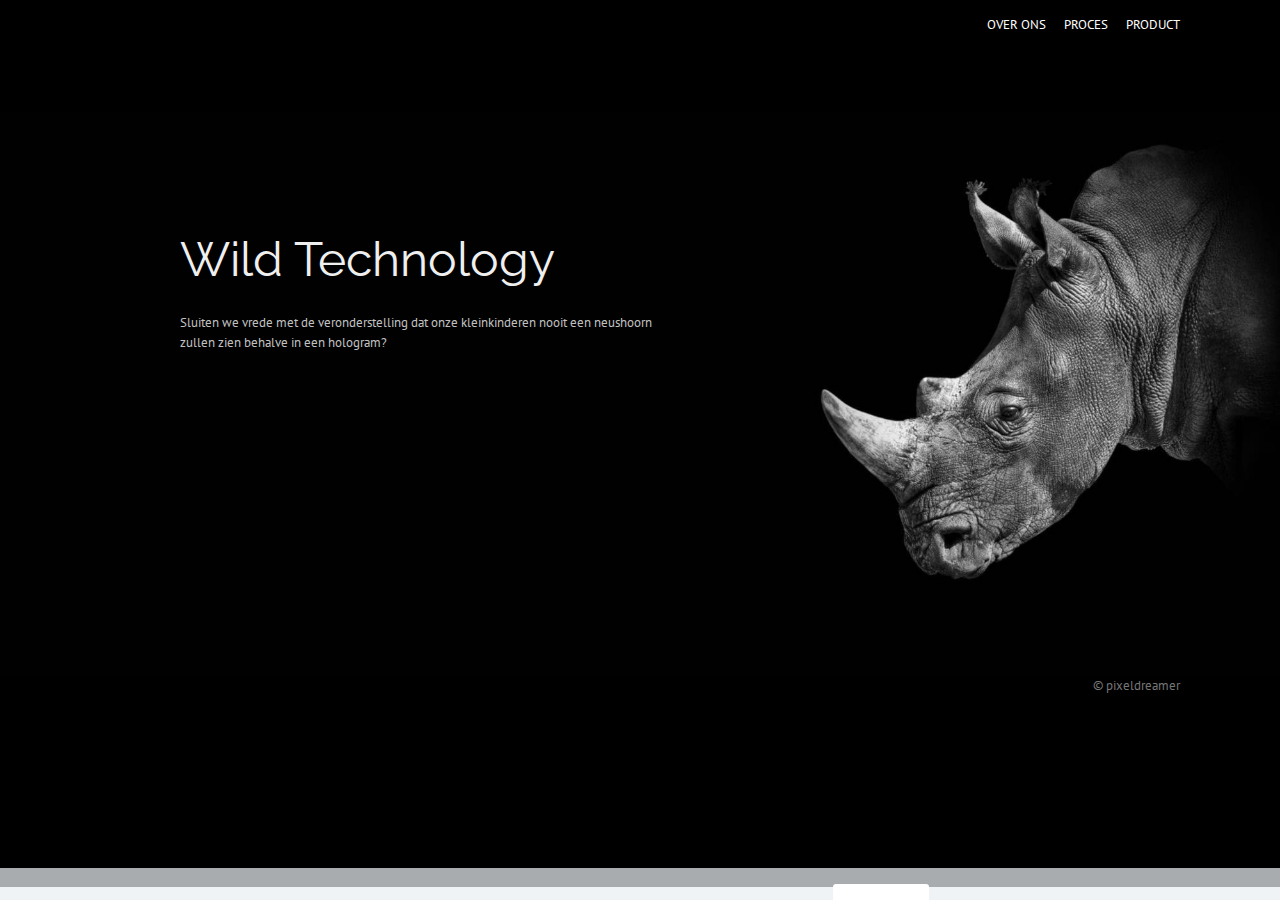
<file: index.html>
<!DOCTYPE html>
<html  >
<head>
  <!-- Site made with Mobirise Website Builder v4.11.6, https://mobirise.com -->
  <meta charset="UTF-8">
  <meta http-equiv="X-UA-Compatible" content="IE=edge">
  <meta name="generator" content="Mobirise v4.11.6, mobirise.com">
  <meta name="viewport" content="width=device-width, initial-scale=1, minimum-scale=1">
  <link rel="shortcut icon" href="assets/images/logo4.png" type="image/x-icon">
  <meta name="description" content="">
  
  <title>Startpagina</title>
  <link rel="stylesheet" href="assets/web/assets/mobirise-icons/mobirise-icons.css">
  <link rel="stylesheet" href="assets/bootstrap/css/bootstrap.min.css">
  <link rel="stylesheet" href="assets/bootstrap/css/bootstrap-grid.min.css">
  <link rel="stylesheet" href="assets/bootstrap/css/bootstrap-reboot.min.css">
  <link rel="stylesheet" href="assets/tether/tether.min.css">
  <link rel="stylesheet" href="assets/socicon/css/styles.css">
  <link rel="stylesheet" href="assets/theme/css/style.css">
  <link rel="preload" as="style" href="assets/mobirise/css/mbr-additional.css"><link rel="stylesheet" href="assets/mobirise/css/mbr-additional.css" type="text/css">
  
  
  
</head>
<body>
  <section class="cid-rKqDWaXruO" id="footer5-3g">

    

    

    <div class="container">
        <div class="media-container-row">
            <div class="col-md-3">
                <div class="media-wrap">
                    <a href="https://mobirise.co/">
                       <img src="assets/images/schermafbeelding-2019-12-10-om-16.26.01-164x256.png" alt="Mobirise" title="">
                    </a>
                </div>
            </div>
            <div class="col-md-9">
                <p class="mbr-text align-right links mbr-fonts-style display-7">&nbsp;<a href="page1.html" class="text-white">OVER ONS</a>&nbsp; &nbsp; &nbsp; <a href="page3.html">PROCES </a>&nbsp; &nbsp; &nbsp;<a href="page4.html" class="text-white">PRODUCT</a></p>
            </div>
        </div>
        
    </div>
</section>

<section class="engine"><a href="https://mobirise.info/v">html templates</a></section><section class="header6 cid-rKfxevrCNd" id="header6-1p">

    

    <div class="mbr-overlay" style="opacity: 0; background-color: rgb(35, 35, 35);">
    </div>

    <div class="container">
        <div class="row justify-content-md-center">
            <div class="mbr-white col-md-10">
                <h1 class="mbr-section-title align-center mbr-bold pb-3 mbr-fonts-style display-1"><span style="font-weight: normal;">
                    Wild Technology</span></h1>
                <p class="mbr-text align-center pb-3 mbr-fonts-style display-7">Sluiten we vrede met de veronderstelling dat onze kleinkinderen nooit een neushoorn<br> zullen zien behalve in een hologram?<br><br><br><br><br><br><br><br><br><br><br><br><br></p>
                
            </div>
        </div>
    </div>

    
</section>

<section class="mbr-section article content1 cid-rKhob2MRTI" id="content1-20">
    
     

    <div class="container">
        <div class="media-container-row">
            <div class="mbr-text col-12 mbr-fonts-style display-7 col-md-12"><p><strong>&nbsp; &nbsp; &nbsp; &nbsp; &nbsp; &nbsp;</strong>&nbsp; &nbsp; &nbsp; © pixeldreamer</p></div>
        </div>
    </div>
</section>

<section class="mbr-section content4 cid-rKU5jMVkhN" id="content4-5w">

    

    <div class="container">
        <div class="media-container-row">
            <div class="title col-12 col-md-8">
                <h2 class="align-center pb-3 mbr-fonts-style display-2"></h2>
                
                
            </div>
        </div>
    </div>
</section>


  <script src="assets/web/assets/jquery/jquery.min.js"></script>
  <script src="assets/popper/popper.min.js"></script>
  <script src="assets/bootstrap/js/bootstrap.min.js"></script>
  <script src="assets/web/assets/cookies-alert-plugin/cookies-alert-core.js"></script>
  <script src="assets/web/assets/cookies-alert-plugin/cookies-alert-script.js"></script>
  <script src="assets/tether/tether.min.js"></script>
  <script src="assets/smoothscroll/smooth-scroll.js"></script>
  <script src="assets/theme/js/script.js"></script>
  
  
<input name="cookieData" type="hidden" data-cookie-customDialogSelector='null' data-cookie-colorText='#424a4d' data-cookie-colorBg='rgba(234, 239, 241, 0.72)' data-cookie-textButton='Agree' data-cookie-colorButton='' data-cookie-colorLink='#424a4d' data-cookie-underlineLink='true' data-cookie-text="We use cookies to give you the best experience. Read our <a href='privacy.html'>cookie policy</a>.">
  </body>
</html>
</file>
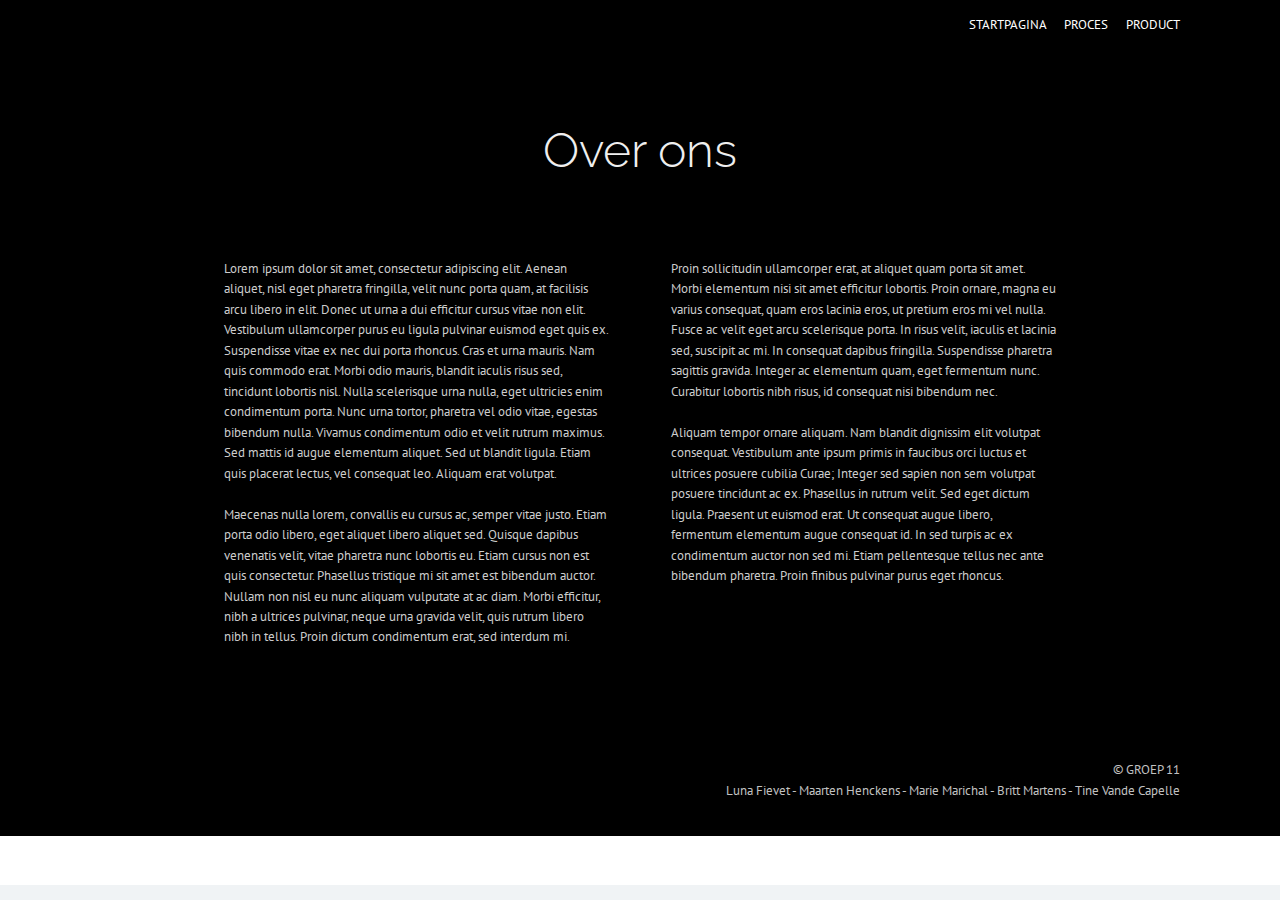
<file: page1.html>
<!DOCTYPE html>
<html  >
<head>
  <!-- Site made with Mobirise Website Builder v4.11.6, https://mobirise.com -->
  <meta charset="UTF-8">
  <meta http-equiv="X-UA-Compatible" content="IE=edge">
  <meta name="generator" content="Mobirise v4.11.6, mobirise.com">
  <meta name="viewport" content="width=device-width, initial-scale=1, minimum-scale=1">
  <link rel="shortcut icon" href="assets/images/logo4.png" type="image/x-icon">
  <meta name="description" content="Web Page Builder Description">
  
  <title>Over ons</title>
  <link rel="stylesheet" href="assets/bootstrap/css/bootstrap.min.css">
  <link rel="stylesheet" href="assets/bootstrap/css/bootstrap-grid.min.css">
  <link rel="stylesheet" href="assets/bootstrap/css/bootstrap-reboot.min.css">
  <link rel="stylesheet" href="assets/tether/tether.min.css">
  <link rel="stylesheet" href="assets/socicon/css/styles.css">
  <link rel="stylesheet" href="assets/theme/css/style.css">
  <link rel="preload" as="style" href="assets/mobirise/css/mbr-additional.css"><link rel="stylesheet" href="assets/mobirise/css/mbr-additional.css" type="text/css">
  
  
  
</head>
<body>
  <section class="cid-rKUc29Pd94" id="footer5-67">

    

    

    <div class="container">
        <div class="media-container-row">
            <div class="col-md-3">
                <div class="media-wrap">
                    <a href="https://mobirise.co/">
                       <img src="assets/images/schermafbeelding-2019-12-10-om-16.26.01-164x256.png" alt="Mobirise" title="">
                    </a>
                </div>
            </div>
            <div class="col-md-9">
                <p class="mbr-text align-right links mbr-fonts-style display-7">&nbsp;<a href="index.html" class="text-white">STARTPAGINA&nbsp; </a>&nbsp; &nbsp;&nbsp;<a href="page3.html">PROCES </a>&nbsp; &nbsp; &nbsp;<a href="page4.html" class="text-white">PRODUCT</a></p>
            </div>
        </div>
        
    </div>
</section>

<section class="engine"><a href="https://mobirise.info/y">free html web templates</a></section><section class="mbr-section content4 cid-rKTZrPeAMH" id="content4-5p">

    

    <div class="container">
        <div class="media-container-row">
            <div class="title col-12 col-md-8">
                <h2 class="align-center pb-3 mbr-fonts-style display-1">Over ons</h2>
                
                
            </div>
        </div>
    </div>
</section>

<section class="mbr-section article content14 cid-rKsj62K5ZJ" id="content14-5e">
      
     

    <div class="container">
        <div class="media-container-row">
            <div class="row col-12 col-md-10">
                <div class="col-12 mbr-text mbr-fonts-style col-md-6 display-7">
                     <p class="p-3">Lorem ipsum dolor sit amet, consectetur adipiscing elit. Aenean aliquet, nisl eget pharetra fringilla, velit nunc porta quam, at facilisis arcu libero in elit. Donec ut urna a dui efficitur cursus vitae non elit. Vestibulum ullamcorper purus eu ligula pulvinar euismod eget quis ex. Suspendisse vitae ex nec dui porta rhoncus. Cras et urna mauris. Nam quis commodo erat. Morbi odio mauris, blandit iaculis risus sed, tincidunt lobortis nisl. Nulla scelerisque urna nulla, eget ultricies enim condimentum porta. Nunc urna tortor, pharetra vel odio vitae, egestas bibendum nulla. Vivamus condimentum odio et velit rutrum maximus. Sed mattis id augue elementum aliquet. Sed ut blandit ligula. Etiam quis placerat lectus, vel consequat leo. Aliquam erat volutpat.<br><span style="font-size: 0.8rem;"><br>Maecenas nulla lorem, convallis eu cursus ac, semper vitae justo. Etiam porta odio libero, eget aliquet libero aliquet sed. Quisque dapibus venenatis velit, vitae pharetra nunc lobortis eu. Etiam cursus non est quis consectetur. Phasellus tristique mi sit amet est bibendum auctor. Nullam non nisl eu nunc aliquam vulputate at ac diam. Morbi efficitur, nibh a ultrices pulvinar, neque urna gravida velit, quis rutrum libero nibh in tellus. Proin dictum condimentum erat, sed interdum mi.</span></p>
                </div>
                <div class="col-12 mbr-text mbr-fonts-style display-7 col-md-6">
                     <p class="p-3">Proin sollicitudin ullamcorper erat, at aliquet quam porta sit amet. Morbi elementum nisi sit amet efficitur lobortis. Proin ornare, magna eu varius consequat, quam eros lacinia eros, ut pretium eros mi vel nulla. Fusce ac velit eget arcu scelerisque porta. In risus velit, iaculis et lacinia sed, suscipit ac mi. In consequat dapibus fringilla. Suspendisse pharetra sagittis gravida. Integer ac elementum quam, eget fermentum nunc. Curabitur lobortis nibh risus, id consequat nisi bibendum nec.<br><span style="font-size: 0.8rem;"><br>Aliquam tempor ornare aliquam. Nam blandit dignissim elit volutpat consequat. Vestibulum ante ipsum primis in faucibus orci luctus et ultrices posuere cubilia Curae; Integer sed sapien non sem volutpat posuere tincidunt ac ex. Phasellus in rutrum velit. Sed eget dictum ligula. Praesent ut euismod erat. Ut consequat augue libero, fermentum elementum augue consequat id. In sed turpis ac ex condimentum auctor non sed mi. Etiam pellentesque tellus nec ante bibendum pharetra. Proin finibus pulvinar purus eget rhoncus.</span></p>
                </div>
                
            </div>
        </div>
    </div>
</section>

<section class="cid-rKqEI8RCuo" id="footer5-3m">

    

    

    <div class="container">
        <div class="media-container-row">
            <div class="col-md-3">
                <div class="media-wrap">
                    <a href="https://mobirise.co/">
                       <img src="assets/images/schermafbeelding-2019-12-10-om-16.26.01-164x256.png" alt="Mobirise" title="">
                    </a>
                </div>
            </div>
            <div class="col-md-9">
                <p class="mbr-text align-right links mbr-fonts-style display-7"><br>© GROEP 11<br>Luna Fievet - Maarten Henckens - Marie Marichal - Britt Martens - Tine Vande Capelle</p>
            </div>
        </div>
        
    </div>
</section>


  <script src="assets/web/assets/jquery/jquery.min.js"></script>
  <script src="assets/popper/popper.min.js"></script>
  <script src="assets/bootstrap/js/bootstrap.min.js"></script>
  <script src="assets/web/assets/cookies-alert-plugin/cookies-alert-core.js"></script>
  <script src="assets/web/assets/cookies-alert-plugin/cookies-alert-script.js"></script>
  <script src="assets/tether/tether.min.js"></script>
  <script src="assets/smoothscroll/smooth-scroll.js"></script>
  <script src="assets/theme/js/script.js"></script>
  
  
<input name="cookieData" type="hidden" data-cookie-customDialogSelector='null' data-cookie-colorText='#424a4d' data-cookie-colorBg='rgba(234, 239, 241, 0.72)' data-cookie-textButton='Agree' data-cookie-colorButton='' data-cookie-colorLink='#424a4d' data-cookie-underlineLink='true' data-cookie-text="We use cookies to give you the best experience. Read our <a href='privacy.html'>cookie policy</a>.">
  </body>
</html>
</file>
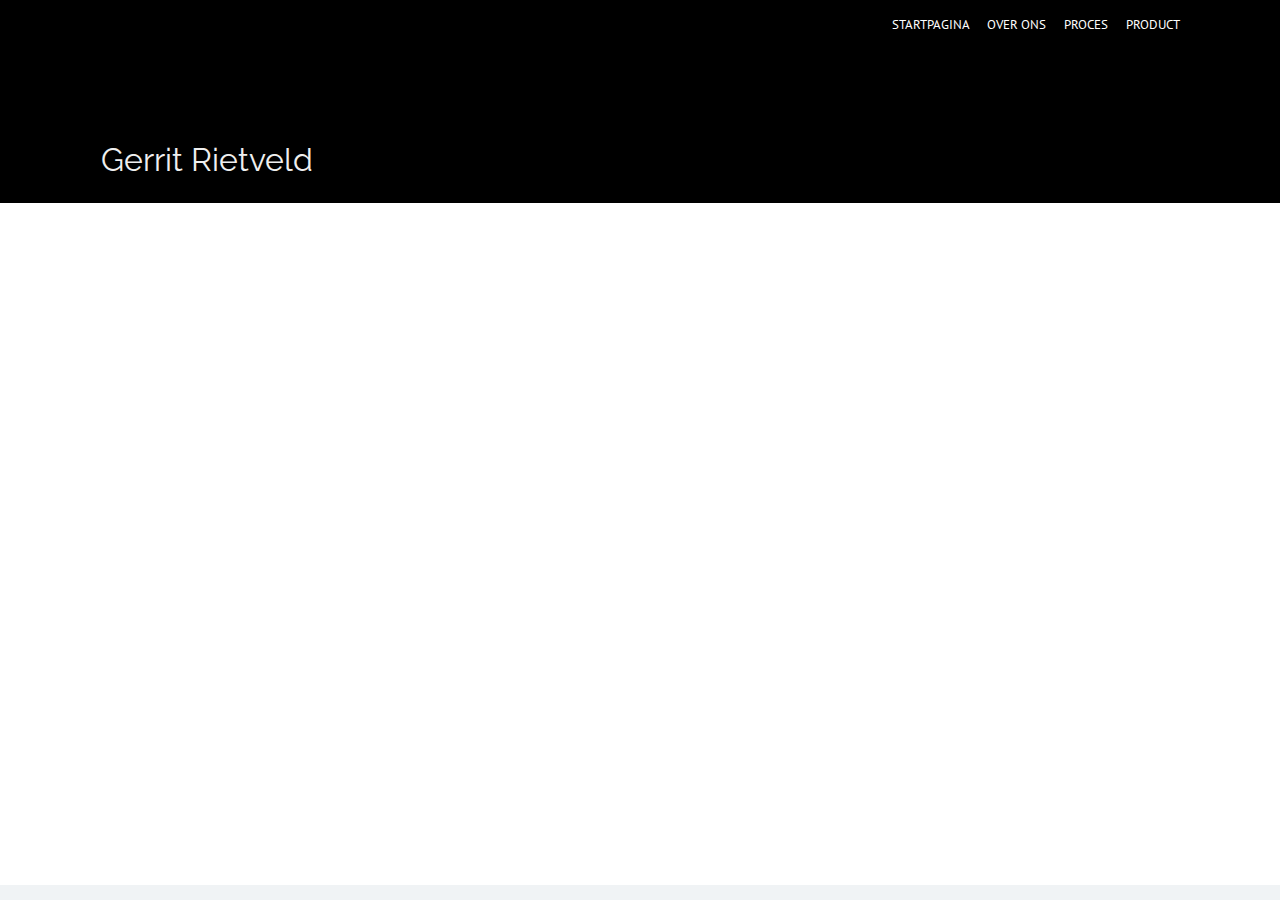
<file: page10.html>
<!DOCTYPE html>
<html  >
<head>
  <!-- Site made with Mobirise Website Builder v4.11.6, https://mobirise.com -->
  <meta charset="UTF-8">
  <meta http-equiv="X-UA-Compatible" content="IE=edge">
  <meta name="generator" content="Mobirise v4.11.6, mobirise.com">
  <meta name="viewport" content="width=device-width, initial-scale=1, minimum-scale=1">
  <link rel="shortcut icon" href="assets/images/logo4.png" type="image/x-icon">
  <meta name="description" content="Web Site Generator Description">
  
  <title>Gerrit Rietveld</title>
  <link rel="stylesheet" href="assets/web/assets/mobirise-icons/mobirise-icons.css">
  <link rel="stylesheet" href="assets/bootstrap/css/bootstrap.min.css">
  <link rel="stylesheet" href="assets/bootstrap/css/bootstrap-grid.min.css">
  <link rel="stylesheet" href="assets/bootstrap/css/bootstrap-reboot.min.css">
  <link rel="stylesheet" href="assets/tether/tether.min.css">
  <link rel="stylesheet" href="assets/socicon/css/styles.css">
  <link rel="stylesheet" href="assets/theme/css/style.css">
  <link rel="preload" as="style" href="assets/mobirise/css/mbr-additional.css"><link rel="stylesheet" href="assets/mobirise/css/mbr-additional.css" type="text/css">
  
  
  
</head>
<body>
  <section class="cid-rKUjO0VdCs" id="footer5-6g">

    

    

    <div class="container">
        <div class="media-container-row">
            <div class="col-md-3">
                <div class="media-wrap">
                    <a href="https://mobirise.co/">
                       <img src="assets/images/schermafbeelding-2019-12-10-om-16.26.01-164x256.png" alt="Mobirise" title="">
                    </a>
                </div>
            </div>
            <div class="col-md-9">
                <p class="mbr-text align-right links mbr-fonts-style display-7">
                    <a href="index.html" class="text-white">STARTPAGINA</a>&nbsp; &nbsp; &nbsp;&nbsp;<a href="page1.html" class="text-white">OVER ONS</a>&nbsp; &nbsp; &nbsp;<a href="page3.html"> PROCES</a> &nbsp; &nbsp; &nbsp;<a href="page4.html" class="text-white">PRODUCT</a></p>
            </div>
        </div>
        
    </div>
</section>

<section class="engine"><a href="https://mobirise.info/t">free amp templates</a></section><section class="header9 cid-rKUk940g1k" id="header9-6k">

    

    

    <div class="container">
        <div class="media-container-column mbr-white">
            <h1 class="mbr-section-title align-left mbr-bold pb-3 mbr-fonts-style display-2"><span style="font-weight: normal;">&nbsp; Gerrit Rietveld</span></h1>
            
            
            
        </div>
    </div>

    
</section>


  <script src="assets/web/assets/jquery/jquery.min.js"></script>
  <script src="assets/popper/popper.min.js"></script>
  <script src="assets/bootstrap/js/bootstrap.min.js"></script>
  <script src="assets/web/assets/cookies-alert-plugin/cookies-alert-core.js"></script>
  <script src="assets/web/assets/cookies-alert-plugin/cookies-alert-script.js"></script>
  <script src="assets/tether/tether.min.js"></script>
  <script src="assets/smoothscroll/smooth-scroll.js"></script>
  <script src="assets/theme/js/script.js"></script>
  
  
<input name="cookieData" type="hidden" data-cookie-customDialogSelector='null' data-cookie-colorText='#424a4d' data-cookie-colorBg='rgba(234, 239, 241, 0.72)' data-cookie-textButton='Agree' data-cookie-colorButton='' data-cookie-colorLink='#424a4d' data-cookie-underlineLink='true' data-cookie-text="We use cookies to give you the best experience. Read our <a href='privacy.html'>cookie policy</a>.">
  </body>
</html>
</file>
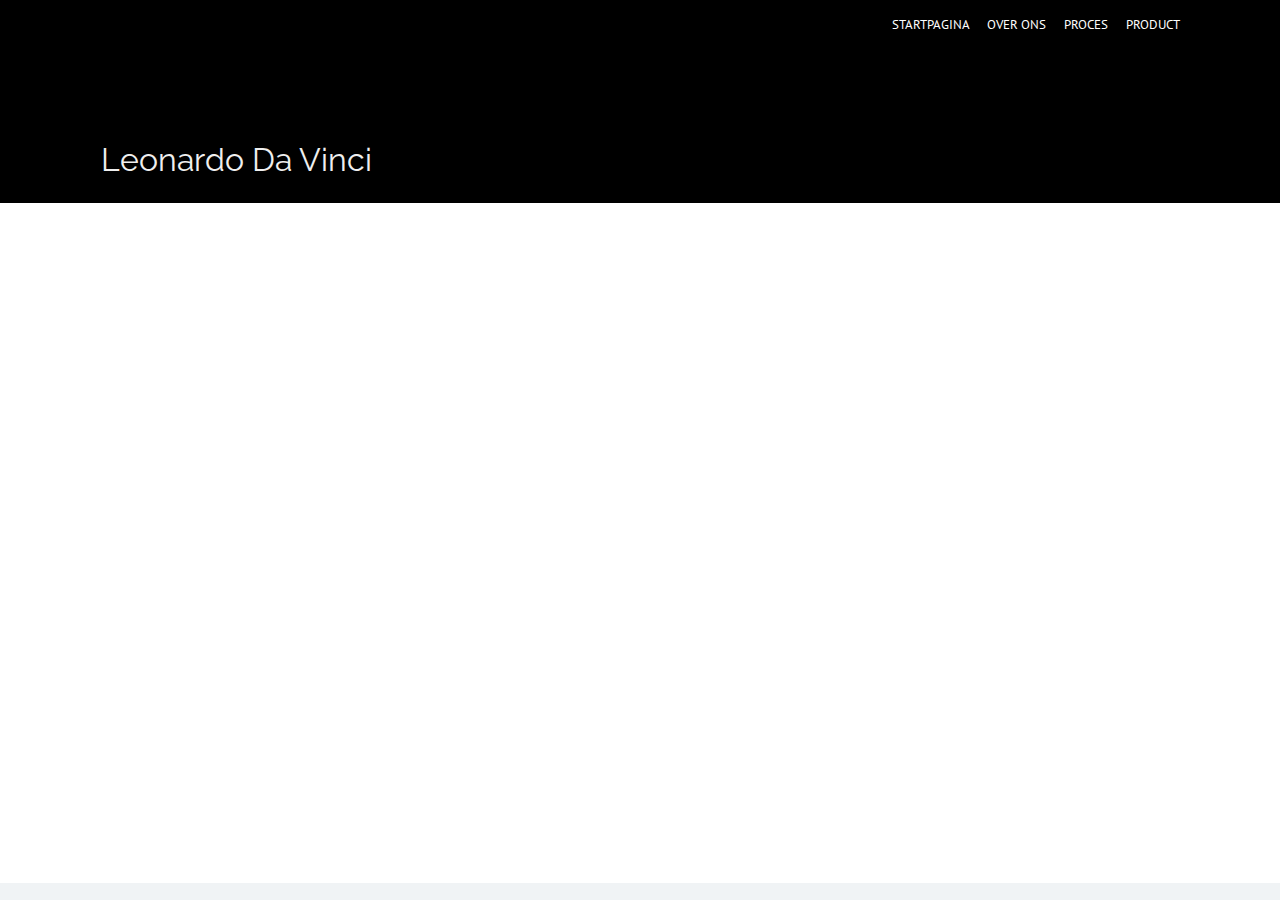
<file: page11.html>
<!DOCTYPE html>
<html  >
<head>
  <!-- Site made with Mobirise Website Builder v4.11.6, https://mobirise.com -->
  <meta charset="UTF-8">
  <meta http-equiv="X-UA-Compatible" content="IE=edge">
  <meta name="generator" content="Mobirise v4.11.6, mobirise.com">
  <meta name="viewport" content="width=device-width, initial-scale=1, minimum-scale=1">
  <link rel="shortcut icon" href="assets/images/logo4.png" type="image/x-icon">
  <meta name="description" content="Site Maker Description">
  
  <title>Leonardo Da Vinci</title>
  <link rel="stylesheet" href="assets/web/assets/mobirise-icons/mobirise-icons.css">
  <link rel="stylesheet" href="assets/bootstrap/css/bootstrap.min.css">
  <link rel="stylesheet" href="assets/bootstrap/css/bootstrap-grid.min.css">
  <link rel="stylesheet" href="assets/bootstrap/css/bootstrap-reboot.min.css">
  <link rel="stylesheet" href="assets/tether/tether.min.css">
  <link rel="stylesheet" href="assets/socicon/css/styles.css">
  <link rel="stylesheet" href="assets/theme/css/style.css">
  <link rel="preload" as="style" href="assets/mobirise/css/mbr-additional.css"><link rel="stylesheet" href="assets/mobirise/css/mbr-additional.css" type="text/css">
  
  
  
</head>
<body>
  <section class="cid-rKUjPhDsx6" id="footer5-6h">

    

    

    <div class="container">
        <div class="media-container-row">
            <div class="col-md-3">
                <div class="media-wrap">
                    <a href="https://mobirise.co/">
                       <img src="assets/images/schermafbeelding-2019-12-10-om-16.26.01-164x256.png" alt="Mobirise" title="">
                    </a>
                </div>
            </div>
            <div class="col-md-9">
                <p class="mbr-text align-right links mbr-fonts-style display-7">
                    <a href="index.html" class="text-white">STARTPAGINA</a>&nbsp; &nbsp; &nbsp;&nbsp;<a href="page1.html" class="text-white">OVER ONS</a>&nbsp; &nbsp; &nbsp;<a href="page3.html"> PROCES</a> &nbsp; &nbsp; &nbsp;<a href="page4.html" class="text-white">PRODUCT</a></p>
            </div>
        </div>
        
    </div>
</section>

<section class="engine"><a href="https://mobirise.info/k">develop your own website</a></section><section class="header9 cid-rKUkeyDj9b" id="header9-6l">

    

    

    <div class="container">
        <div class="media-container-column mbr-white">
            <h1 class="mbr-section-title align-left mbr-bold pb-3 mbr-fonts-style display-2"><span style="font-weight: normal;">&nbsp; Leonardo Da Vinci</span></h1>
            
            
            
        </div>
    </div>

    
</section>


  <script src="assets/web/assets/jquery/jquery.min.js"></script>
  <script src="assets/popper/popper.min.js"></script>
  <script src="assets/bootstrap/js/bootstrap.min.js"></script>
  <script src="assets/web/assets/cookies-alert-plugin/cookies-alert-core.js"></script>
  <script src="assets/web/assets/cookies-alert-plugin/cookies-alert-script.js"></script>
  <script src="assets/tether/tether.min.js"></script>
  <script src="assets/smoothscroll/smooth-scroll.js"></script>
  <script src="assets/theme/js/script.js"></script>
  
  
<input name="cookieData" type="hidden" data-cookie-customDialogSelector='null' data-cookie-colorText='#424a4d' data-cookie-colorBg='rgba(234, 239, 241, 0.72)' data-cookie-textButton='Agree' data-cookie-colorButton='' data-cookie-colorLink='#424a4d' data-cookie-underlineLink='true' data-cookie-text="We use cookies to give you the best experience. Read our <a href='privacy.html'>cookie policy</a>.">
  </body>
</html>
</file>
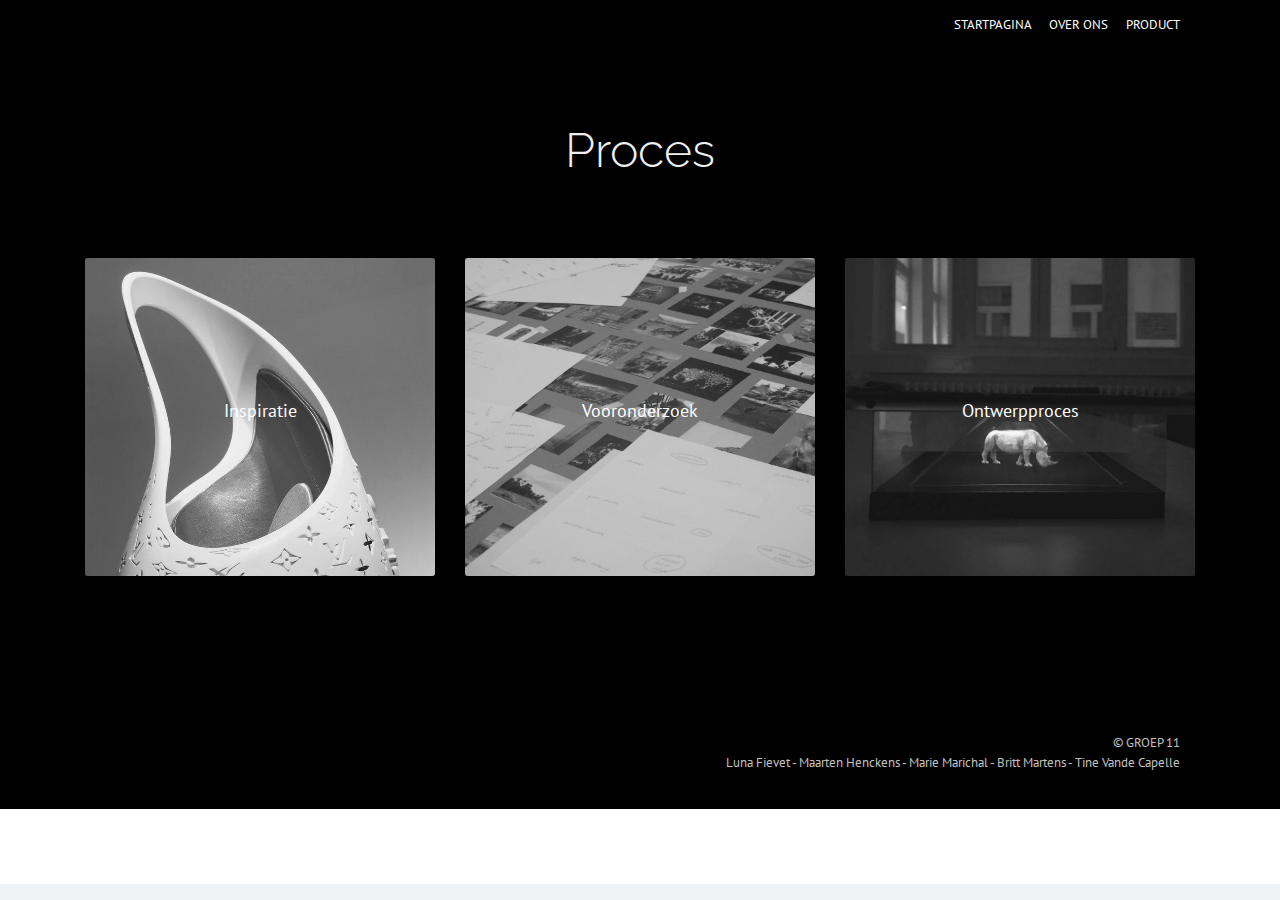
<file: page3.html>
<!DOCTYPE html>
<html  >
<head>
  <!-- Site made with Mobirise Website Builder v4.11.6, https://mobirise.com -->
  <meta charset="UTF-8">
  <meta http-equiv="X-UA-Compatible" content="IE=edge">
  <meta name="generator" content="Mobirise v4.11.6, mobirise.com">
  <meta name="viewport" content="width=device-width, initial-scale=1, minimum-scale=1">
  <link rel="shortcut icon" href="assets/images/logo4.png" type="image/x-icon">
  <meta name="description" content="Web Creator Description">
  
  <title>proces</title>
  <link rel="stylesheet" href="assets/bootstrap/css/bootstrap.min.css">
  <link rel="stylesheet" href="assets/bootstrap/css/bootstrap-grid.min.css">
  <link rel="stylesheet" href="assets/bootstrap/css/bootstrap-reboot.min.css">
  <link rel="stylesheet" href="assets/tether/tether.min.css">
  <link rel="stylesheet" href="assets/socicon/css/styles.css">
  <link rel="stylesheet" href="assets/theme/css/style.css">
  <link rel="preload" as="style" href="assets/mobirise/css/mbr-additional.css"><link rel="stylesheet" href="assets/mobirise/css/mbr-additional.css" type="text/css">
  
  
  
</head>
<body>
  <section class="cid-rKUckfUtfd" id="footer5-68">

    

    

    <div class="container">
        <div class="media-container-row">
            <div class="col-md-3">
                <div class="media-wrap">
                    <a href="https://mobirise.co/">
                       <img src="assets/images/schermafbeelding-2019-12-10-om-16.26.01-164x256.png" alt="Mobirise" title="">
                    </a>
                </div>
            </div>
            <div class="col-md-9">
                <p class="mbr-text align-right links mbr-fonts-style display-7">&nbsp;<a href="index.html" class="text-white">STARTPAGINA</a>&nbsp; &nbsp; &nbsp; <a href="page1.html">OVER ONS&nbsp;</a>&nbsp; &nbsp; &nbsp;<a href="page4.html" class="text-white">PRODUCT</a></p>
            </div>
        </div>
        
    </div>
</section>

<section class="engine"><a href="https://mobirise.info/e">make your own website for free</a></section><section class="mbr-section content4 cid-rKhtC26LSY" id="content4-28">

    

    <div class="container">
        <div class="media-container-row">
            <div class="title col-12 col-md-8">
                <h2 class="align-center pb-3 mbr-fonts-style display-1">Proces</h2>
                
                
            </div>
        </div>
    </div>
</section>

<section class="features13 cid-rKlR5GWOvD" id="features13-2o">

    

    
    <div class="container">
        

        <div class="media-container-row">
            <div class="card col-12 col-md-6 align-center col-lg-4">
                <div class="card-wrap">
                    <div class="card-img">
                        <a href="page7.html"><img src="assets/images/zaha-hadid-690x690.jpg" alt="Mobirise" title=""></a>
                    </div>
                    <div class="card-box p-5">
                        <h4 class="card-title py-2 mbr-fonts-style align-center mbr-white display-5">
                            <br><br><br><br><br><a href="page7.html"></a><a href="page7.html">Inspiratie</a><br><br><br><br><br><br>
                        </h4>
                        
                    </div>
                </div>
            </div>
            <div class="card col-12 col-md-6 align-center col-lg-4">
                <div class="card-wrap">
                    <div class="card-img">
                        <a href="page5.html"><img src="assets/images/brainstorm-kopie-940x938.jpg" alt="Mobirise" title=""></a>
                    </div>
                    <div class="card-box p-5">
                        <h4 class="card-title py-2 mbr-fonts-style align-center mbr-white display-5">
                            <br><br><br><br><br><a href="page5.html"></a><a href="page5.html">Vooronderzoek</a><br><br><br><br><br><br>
                        </h4>
                        
                    </div>
                </div>
            </div>
            <div class="card col-12 col-md-6 align-center col-lg-4">
                <div class="card-wrap">
                    <div class="card-img">
                        <a href="page6.html"><img src="assets/images/neushoorn-vierkant-934x934.jpg" alt="Mobirise" title=""></a>
                    </div>
                    <div class="card-box p-5">
                        <h4 class="card-title py-2 mbr-fonts-style align-center mbr-white display-5">
                            <br><br><br><br><br><a href="page6.html">Ontwerpproces</a><br><br><br><br><br><br>
                        </h4>
                        
                    </div>
                </div>
            </div>    
        </div>
    </div>
</section>

<section class="cid-rKqEKmb0Cj" id="footer5-3n">

    

    

    <div class="container">
        <div class="media-container-row">
            <div class="col-md-3">
                <div class="media-wrap">
                    <a href="https://mobirise.co/">
                       <img src="assets/images/schermafbeelding-2019-12-10-om-16.26.01-164x256.png" alt="Mobirise" title="">
                    </a>
                </div>
            </div>
            <div class="col-md-9">
                <p class="mbr-text align-right links mbr-fonts-style display-7"><br>© GROEP 11<br>Luna Fievet - Maarten Henckens - Marie Marichal - Britt Martens - Tine Vande Capelle</p>
            </div>
        </div>
        
    </div>
</section>


  <script src="assets/web/assets/jquery/jquery.min.js"></script>
  <script src="assets/popper/popper.min.js"></script>
  <script src="assets/bootstrap/js/bootstrap.min.js"></script>
  <script src="assets/web/assets/cookies-alert-plugin/cookies-alert-core.js"></script>
  <script src="assets/web/assets/cookies-alert-plugin/cookies-alert-script.js"></script>
  <script src="assets/tether/tether.min.js"></script>
  <script src="assets/smoothscroll/smooth-scroll.js"></script>
  <script src="assets/theme/js/script.js"></script>
  
  
<input name="cookieData" type="hidden" data-cookie-customDialogSelector='null' data-cookie-colorText='#424a4d' data-cookie-colorBg='rgba(234, 239, 241, 0.72)' data-cookie-textButton='Agree' data-cookie-colorButton='' data-cookie-colorLink='#424a4d' data-cookie-underlineLink='true' data-cookie-text="We use cookies to give you the best experience. Read our <a href='privacy.html'>cookie policy</a>.">
  </body>
</html>
</file>
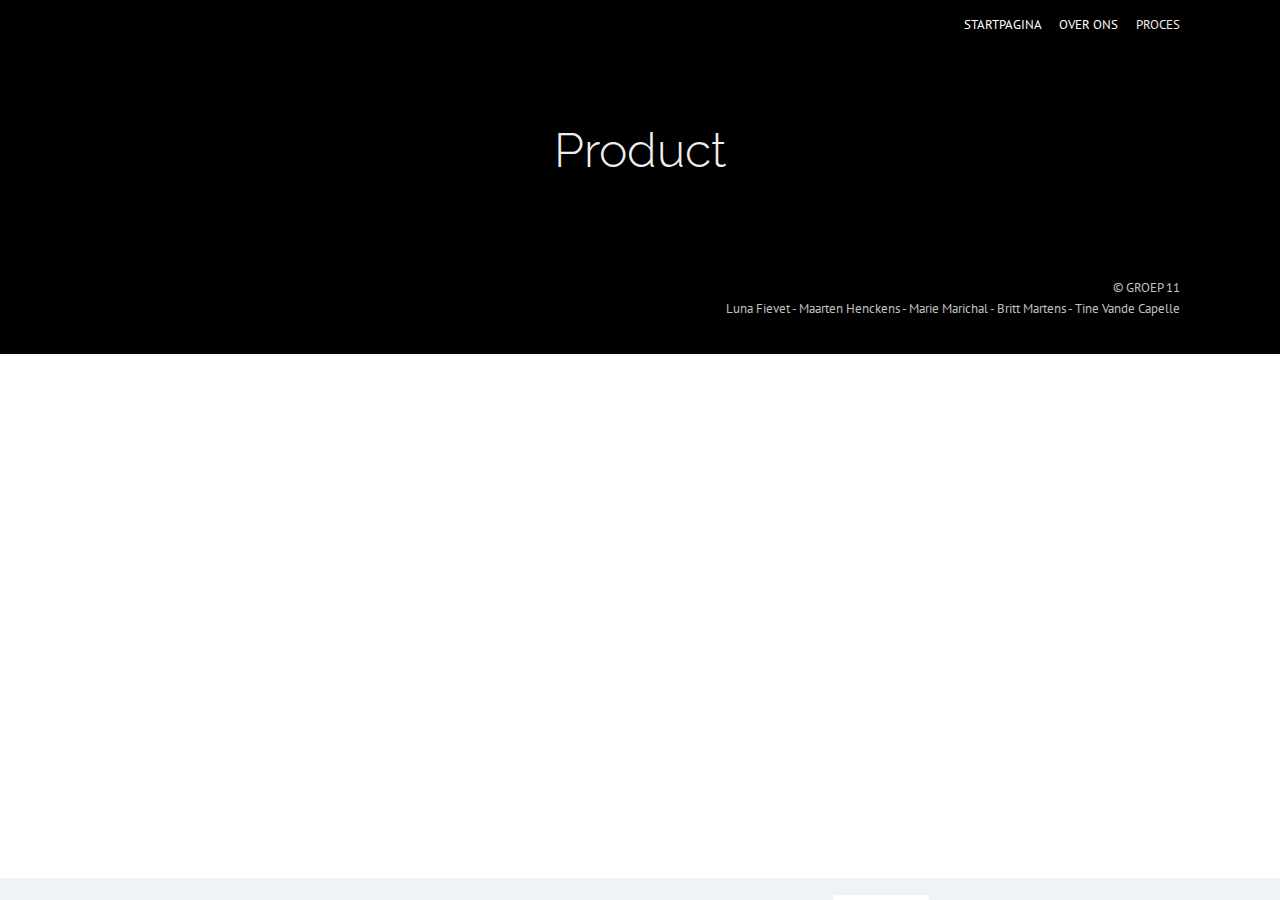
<file: page4.html>
<!DOCTYPE html>
<html  >
<head>
  <!-- Site made with Mobirise Website Builder v4.11.6, https://mobirise.com -->
  <meta charset="UTF-8">
  <meta http-equiv="X-UA-Compatible" content="IE=edge">
  <meta name="generator" content="Mobirise v4.11.6, mobirise.com">
  <meta name="viewport" content="width=device-width, initial-scale=1, minimum-scale=1">
  <link rel="shortcut icon" href="assets/images/logo4.png" type="image/x-icon">
  <meta name="description" content="Website Creator Description">
  
  <title>product</title>
  <link rel="stylesheet" href="assets/bootstrap/css/bootstrap.min.css">
  <link rel="stylesheet" href="assets/bootstrap/css/bootstrap-grid.min.css">
  <link rel="stylesheet" href="assets/bootstrap/css/bootstrap-reboot.min.css">
  <link rel="stylesheet" href="assets/tether/tether.min.css">
  <link rel="stylesheet" href="assets/socicon/css/styles.css">
  <link rel="stylesheet" href="assets/theme/css/style.css">
  <link rel="preload" as="style" href="assets/mobirise/css/mbr-additional.css"><link rel="stylesheet" href="assets/mobirise/css/mbr-additional.css" type="text/css">
  
  
  
</head>
<body>
  <section class="cid-rKqEfyVgXl" id="footer5-3l">

    

    

    <div class="container">
        <div class="media-container-row">
            <div class="col-md-3">
                <div class="media-wrap">
                    <a href="https://mobirise.co/">
                       <img src="assets/images/schermafbeelding-2019-12-10-om-16.26.01-164x256.png" alt="Mobirise" title="">
                    </a>
                </div>
            </div>
            <div class="col-md-9">
                <p class="mbr-text align-right links mbr-fonts-style display-7">
                    <a href="index.html" class="text-white">STARTPAGINA</a>&nbsp; &nbsp; &nbsp;&nbsp;<a href="page1.html" class="text-white">OVER ONS</a>&nbsp; &nbsp; &nbsp; PROCES</p>
            </div>
        </div>
        
    </div>
</section>

<section class="engine"><a href="https://mobirise.info/h">how to create your own web page for free</a></section><section class="mbr-section content4 cid-rKhtGop93F" id="content4-29">

    

    <div class="container">
        <div class="media-container-row">
            <div class="title col-12 col-md-8">
                <h2 class="align-center pb-3 mbr-fonts-style display-1">Product</h2>
                
                
            </div>
        </div>
    </div>
</section>

<section class="cid-rKqEPNhVLA" id="footer5-3p">

    

    

    <div class="container">
        <div class="media-container-row">
            <div class="col-md-3">
                <div class="media-wrap">
                    <a href="https://mobirise.co/">
                       <img src="assets/images/schermafbeelding-2019-12-10-om-16.26.01-164x256.png" alt="Mobirise" title="">
                    </a>
                </div>
            </div>
            <div class="col-md-9">
                <p class="mbr-text align-right links mbr-fonts-style display-7"><br>© GROEP 11<br>Luna Fievet - Maarten Henckens - Marie Marichal - Britt Martens - Tine Vande Capelle</p>
            </div>
        </div>
        
    </div>
</section>


  <script src="assets/web/assets/jquery/jquery.min.js"></script>
  <script src="assets/popper/popper.min.js"></script>
  <script src="assets/bootstrap/js/bootstrap.min.js"></script>
  <script src="assets/web/assets/cookies-alert-plugin/cookies-alert-core.js"></script>
  <script src="assets/web/assets/cookies-alert-plugin/cookies-alert-script.js"></script>
  <script src="assets/tether/tether.min.js"></script>
  <script src="assets/smoothscroll/smooth-scroll.js"></script>
  <script src="assets/theme/js/script.js"></script>
  
  
<input name="cookieData" type="hidden" data-cookie-customDialogSelector='null' data-cookie-colorText='#424a4d' data-cookie-colorBg='rgba(234, 239, 241, 0.72)' data-cookie-textButton='Agree' data-cookie-colorButton='' data-cookie-colorLink='#424a4d' data-cookie-underlineLink='true' data-cookie-text="We use cookies to give you the best experience. Read our <a href='privacy.html'>cookie policy</a>.">
  </body>
</html>
</file>
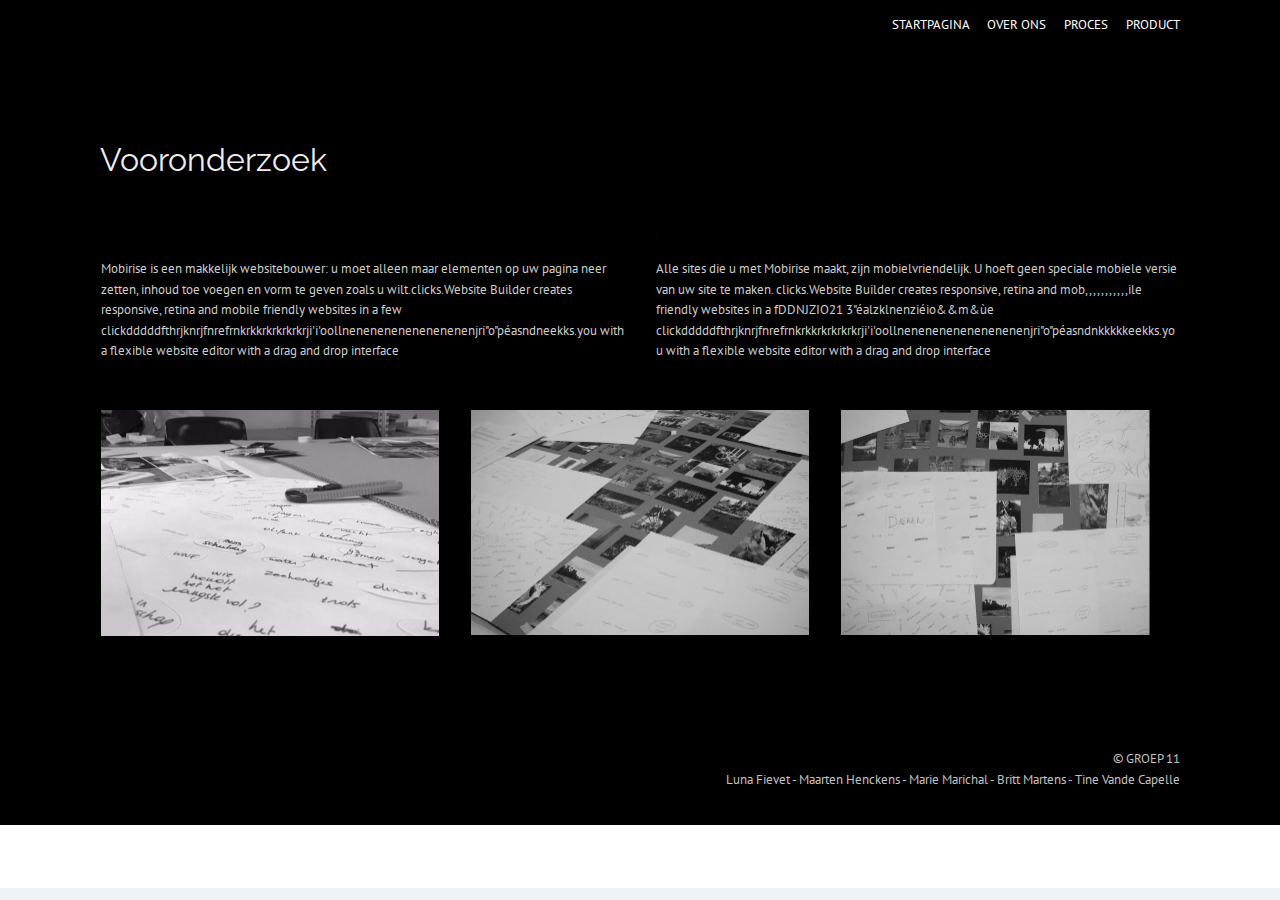
<file: page5.html>
<!DOCTYPE html>
<html  >
<head>
  <!-- Site made with Mobirise Website Builder v4.11.6, https://mobirise.com -->
  <meta charset="UTF-8">
  <meta http-equiv="X-UA-Compatible" content="IE=edge">
  <meta name="generator" content="Mobirise v4.11.6, mobirise.com">
  <meta name="viewport" content="width=device-width, initial-scale=1, minimum-scale=1">
  <link rel="shortcut icon" href="assets/images/logo4.png" type="image/x-icon">
  <meta name="description" content="Site Creator Description">
  
  <title>vooronderzoek&nbsp;</title>
  <link rel="stylesheet" href="assets/web/assets/mobirise-icons/mobirise-icons.css">
  <link rel="stylesheet" href="assets/bootstrap/css/bootstrap.min.css">
  <link rel="stylesheet" href="assets/bootstrap/css/bootstrap-grid.min.css">
  <link rel="stylesheet" href="assets/bootstrap/css/bootstrap-reboot.min.css">
  <link rel="stylesheet" href="assets/tether/tether.min.css">
  <link rel="stylesheet" href="assets/socicon/css/styles.css">
  <link rel="stylesheet" href="assets/theme/css/style.css">
  <link rel="preload" as="style" href="assets/mobirise/css/mbr-additional.css"><link rel="stylesheet" href="assets/mobirise/css/mbr-additional.css" type="text/css">
  
  
  
</head>
<body>
  <section class="cid-rKqEcUkn2q" id="footer5-3k">

    

    

    <div class="container">
        <div class="media-container-row">
            <div class="col-md-3">
                <div class="media-wrap">
                    <a href="https://mobirise.co/">
                       <img src="assets/images/schermafbeelding-2019-12-10-om-16.26.01-164x256.png" alt="Mobirise" title="">
                    </a>
                </div>
            </div>
            <div class="col-md-9">
                <p class="mbr-text align-right links mbr-fonts-style display-7">
                    <a href="index.html" class="text-white">STARTPAGINA</a>&nbsp; &nbsp; &nbsp;&nbsp;<a href="page1.html" class="text-white">OVER ONS</a>&nbsp; &nbsp; &nbsp; <a href="page3.html">PROCES</a> &nbsp; &nbsp; &nbsp;<a href="page4.html" class="text-white">PRODUCT</a></p>
            </div>
        </div>
        
    </div>
</section>

<section class="engine"><a href="https://mobirise.info/s">free bootstrap theme</a></section><section class="header9 cid-rKqAg5yuaJ" id="header9-3b">

    

    

    <div class="container">
        <div class="media-container-column mbr-white">
            <h1 class="mbr-section-title align-left mbr-bold pb-3 mbr-fonts-style display-2"><span style="font-weight: normal;">&nbsp; Vooronderzoek</span></h1>
            
            
            
        </div>
    </div>

    
</section>

<section class="features5 cid-rKskROSfER" id="features5-5f">
    
    

    
    <div class="container">
        <div class="media-container-row">

            <div class="card p-3 col-12 col-md-6">
                <div class="card-img pb-3">
                    <span class="mbr-iconfont mbri-bootstrap" style="font-size: 1px;"></span>
                </div>
                <div class="card-box">
                    
                    <p class="mbr-text mbr-fonts-style display-7">
                       Mobirise is een makkelijk websitebouwer: u moet alleen maar elementen op uw pagina neer zetten, inhoud toe voegen en vorm te geven zoals u wilt.clicks.Website Builder creates responsive, retina and mobile friendly websites in a few clickdddddfthrjknrjfnrefrnkrkkrkrkrkrkrji'i'oollnenenenenenenenenenjri"o"péasndneekks.you with a flexible website editor with a drag and drop interface</p>
                </div>
            </div>

            <div class="card p-3 col-12 col-md-6">
                <div class="card-img pb-3">
                    <span class="mbr-iconfont mbri-touch" style="font-size: 1px;"></span>
                </div>
                <div class="card-box">
                    
                    <p class="mbr-text mbr-fonts-style display-7">
                       Alle sites die u met Mobirise maakt, zijn mobielvriendelijk. U hoeft geen speciale mobiele versie van uw site te maken.&nbsp;clicks.Website Builder creates responsive, retina and mob,,,,,,,,,,,ile friendly websites in a fDDNJZIO21 3"éalzklnenziéio&amp;&amp;m&amp;ùe clickdddddfthrjknrjfnrefrnkrkkrkrkrkrkrji'i'oollnenenenenenenenenenjri"o"péasndnkkkkkeekks.you with a flexible website editor with a drag and drop interface</p>
                </div>
            </div>

            

            
        </div>
    </div>
</section>

<section class="features2 cid-rKm6RmeHmJ" id="features2-33">

    

    
    
    <div class="container">
        <div class="media-container-row">
            <div class="card p-3 col-12 col-md-6 col-lg-4">
                <div class="card-wrapper">
                    <div class="card-img">
                        <img src="assets/images/met-zwart-676x901.jpeg" alt="Mobirise" title="">
                    </div>
                    <div class="card-box">
                        
                        
                    </div>
                </div>
            </div>

            <div class="card p-3 col-12 col-md-6 col-lg-4">
                <div class="card-wrapper">
                    <div class="card-img">
                        <img src="assets/images/zonder-tekst-1-676x451.jpg" alt="Mobirise" title="">
                    </div>
                    <div class="card-box ">
                        
                        
                    </div>
                </div>
            </div>

            <div class="card p-3 col-12 col-md-6 col-lg-4">
                <div class="card-wrapper">
                    <div class="card-img">
                        <img src="assets/images/met-zwart2-676x451.jpg" alt="Mobirise" title="">
                    </div>
                    <div class="card-box">
                        
                        
                    </div>
                </div>
            </div>

            
        </div>
    </div>
</section>

<section class="cid-rKqEMWkhWQ" id="footer5-3o">

    

    

    <div class="container">
        <div class="media-container-row">
            <div class="col-md-3">
                <div class="media-wrap">
                    <a href="https://mobirise.co/">
                       <img src="assets/images/schermafbeelding-2019-12-10-om-16.26.01-164x256.png" alt="Mobirise" title="">
                    </a>
                </div>
            </div>
            <div class="col-md-9">
                <p class="mbr-text align-right links mbr-fonts-style display-7"><br>© GROEP 11<br>Luna Fievet - Maarten Henckens - Marie Marichal - Britt Martens - Tine Vande Capelle</p>
            </div>
        </div>
        
    </div>
</section>


  <script src="assets/web/assets/jquery/jquery.min.js"></script>
  <script src="assets/popper/popper.min.js"></script>
  <script src="assets/bootstrap/js/bootstrap.min.js"></script>
  <script src="assets/web/assets/cookies-alert-plugin/cookies-alert-core.js"></script>
  <script src="assets/web/assets/cookies-alert-plugin/cookies-alert-script.js"></script>
  <script src="assets/tether/tether.min.js"></script>
  <script src="assets/smoothscroll/smooth-scroll.js"></script>
  <script src="assets/theme/js/script.js"></script>
  
  
<input name="cookieData" type="hidden" data-cookie-customDialogSelector='null' data-cookie-colorText='#424a4d' data-cookie-colorBg='rgba(234, 239, 241, 0.72)' data-cookie-textButton='Agree' data-cookie-colorButton='' data-cookie-colorLink='#424a4d' data-cookie-underlineLink='true' data-cookie-text="We use cookies to give you the best experience. Read our <a href='privacy.html'>cookie policy</a>.">
  </body>
</html>
</file>
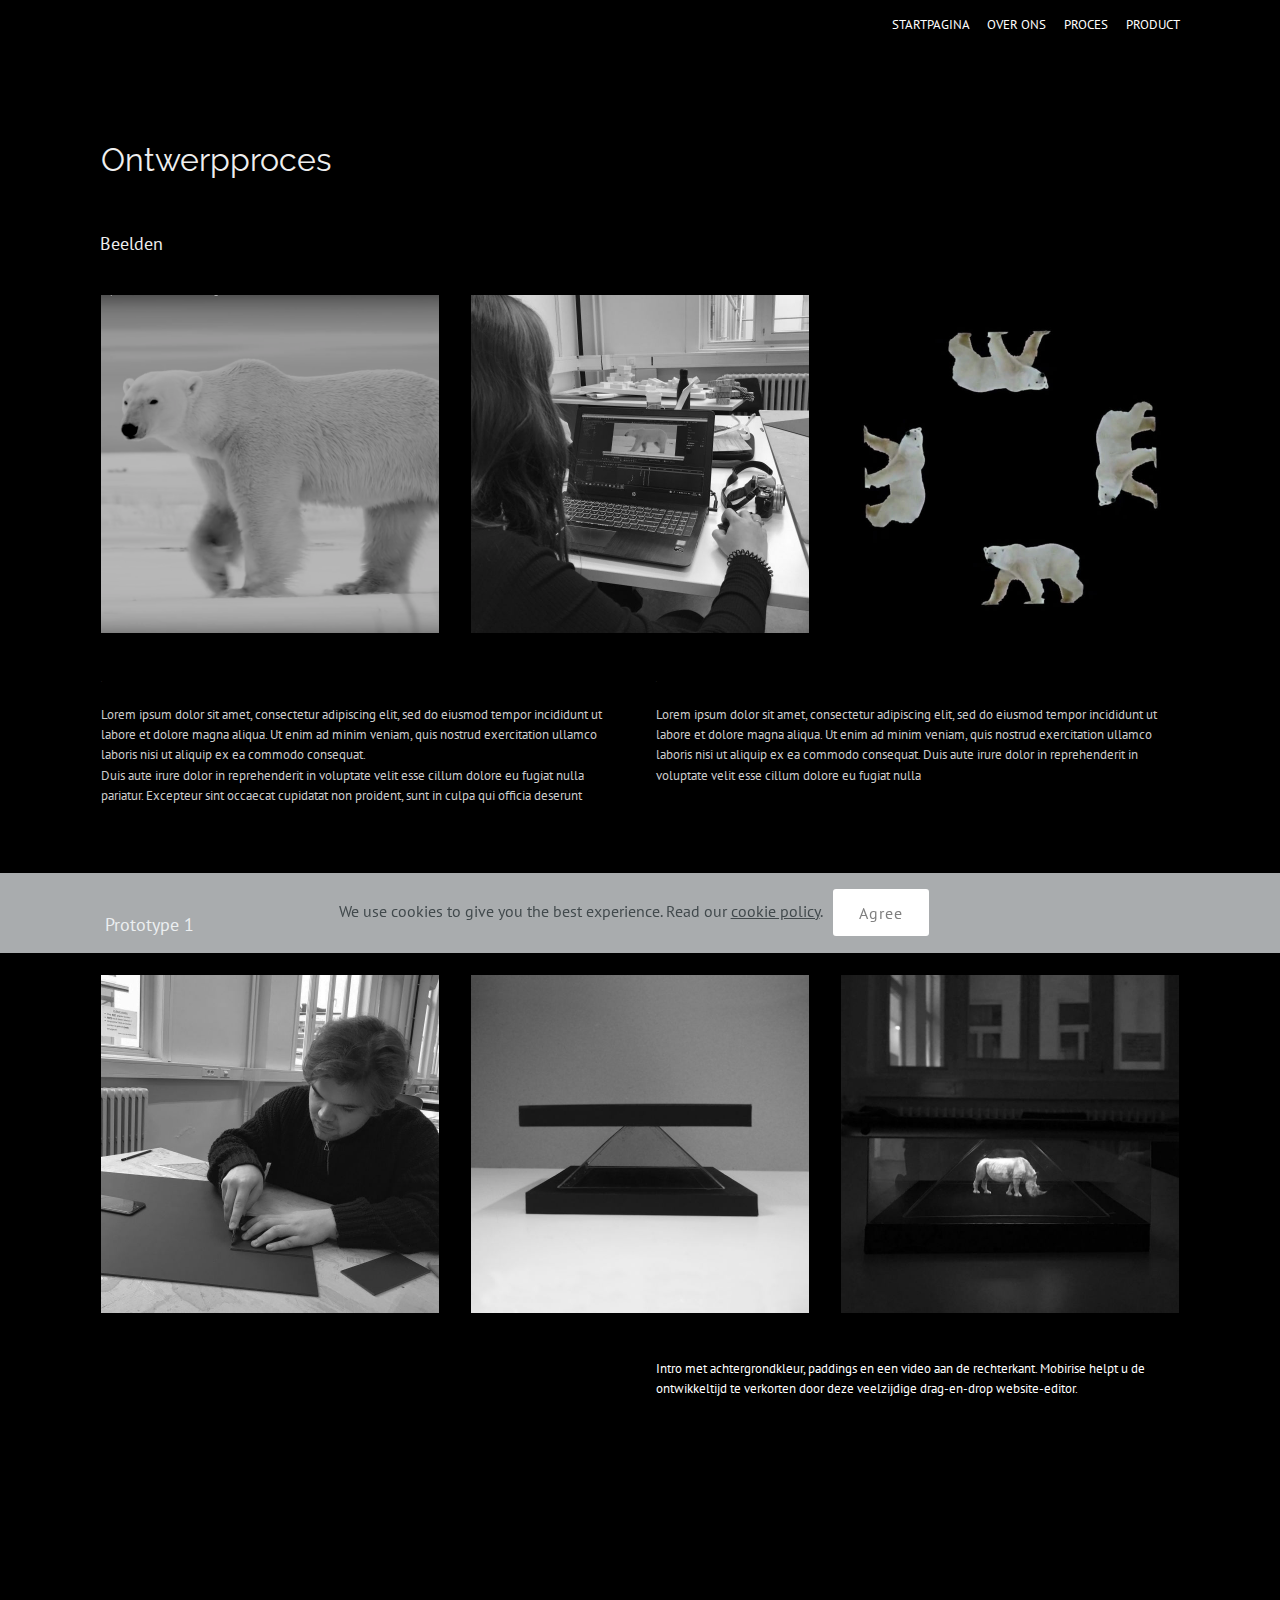
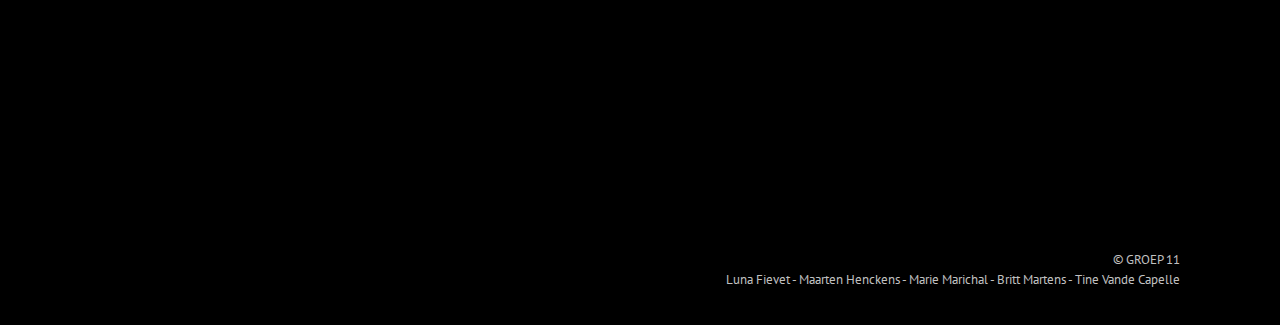
<file: page6.html>
<!DOCTYPE html>
<html  >
<head>
  <!-- Site made with Mobirise Website Builder v4.11.6, https://mobirise.com -->
  <meta charset="UTF-8">
  <meta http-equiv="X-UA-Compatible" content="IE=edge">
  <meta name="generator" content="Mobirise v4.11.6, mobirise.com">
  <meta name="viewport" content="width=device-width, initial-scale=1, minimum-scale=1">
  <link rel="shortcut icon" href="assets/images/logo4.png" type="image/x-icon">
  <meta name="description" content="Web Page Creator Description">
  
  <title>ontwerpproces</title>
  <link rel="stylesheet" href="assets/web/assets/mobirise-icons/mobirise-icons.css">
  <link rel="stylesheet" href="assets/bootstrap/css/bootstrap.min.css">
  <link rel="stylesheet" href="assets/bootstrap/css/bootstrap-grid.min.css">
  <link rel="stylesheet" href="assets/bootstrap/css/bootstrap-reboot.min.css">
  <link rel="stylesheet" href="assets/tether/tether.min.css">
  <link rel="stylesheet" href="assets/socicon/css/styles.css">
  <link rel="stylesheet" href="assets/theme/css/style.css">
  <link rel="preload" as="style" href="assets/mobirise/css/mbr-additional.css"><link rel="stylesheet" href="assets/mobirise/css/mbr-additional.css" type="text/css">
  
  
  
</head>
<body>
  <section class="cid-rKqEb0gEta" id="footer5-3j">

    

    

    <div class="container">
        <div class="media-container-row">
            <div class="col-md-3">
                <div class="media-wrap">
                    <a href="https://mobirise.co/">
                       <img src="assets/images/schermafbeelding-2019-12-10-om-16.26.01-164x256.png" alt="Mobirise" title="">
                    </a>
                </div>
            </div>
            <div class="col-md-9">
                <p class="mbr-text align-right links mbr-fonts-style display-7">
                    <a href="index.html" class="text-white">STARTPAGINA</a>&nbsp; &nbsp; &nbsp;&nbsp;<a href="page1.html" class="text-white">OVER ONS</a>&nbsp; &nbsp; &nbsp; <a href="page3.html">PROCES </a>&nbsp; &nbsp; &nbsp;<a href="page4.html" class="text-white">PRODUCT</a></p>
            </div>
        </div>
        
    </div>
</section>

<section class="engine"><a href="https://mobirise.info/h">create a web page</a></section><section class="header9 cid-rKqDi4figT" id="header9-3c">

    

    

    <div class="container">
        <div class="media-container-column mbr-white">
            <h1 class="mbr-section-title align-left mbr-bold pb-3 mbr-fonts-style display-2"><span style="font-weight: normal;">&nbsp; Ontwerpproces</span></h1>
            
            
            
        </div>
    </div>

    
</section>

<section class="header9 cid-rKr0xPVl5e" id="header9-51">

    

    

    <div class="container">
        <div class="media-container-column mbr-white">
            <h1 class="mbr-section-title align-left mbr-bold pb-3 mbr-fonts-style display-5"><span style="font-weight: normal;">&nbsp; &nbsp;Beelden</span></h1>
            
            
            
        </div>
    </div>

    
</section>

<section class="features3 cid-rKsgRBrmjl" id="features3-5b">

    

    
    <div class="container">
        <div class="media-container-row">
            <div class="card p-3 col-12 col-md-6 col-lg-4">
                <div class="card-wrapper">
                    <div class="card-img">
                        <img src="assets/images/schermafbeelding-2019-12-12-om-14.24.24-676x676.png" alt="Mobirise" title="">
                    </div>
                    <div class="card-box">
                        
                        
                    </div>
                    
                </div>
            </div>

            <div class="card p-3 col-12 col-md-6 col-lg-4">
                <div class="card-wrapper">
                    <div class="card-img">
                        <img src="assets/images/beelden-bewerken-676x676.jpg" alt="Mobirise" title="">
                    </div>
                    <div class="card-box">
                        
                        
                    </div>
                    
                </div>
            </div>

            <div class="card p-3 col-12 col-md-6 col-lg-4">
                <div class="card-wrapper">
                    <div class="card-img">
                        <img src="assets/images/beelden-bewerken-3-676x676.jpg" alt="Mobirise" title="">
                    </div>
                    <div class="card-box">
                        
                        
                    </div>
                    
                </div>
            </div>

            
        </div>
    </div>
</section>

<section class="features5 cid-rKsguJPr0U" id="features5-5a">
    
    

    
    <div class="container">
        <div class="media-container-row">

            <div class="card p-3 col-12 col-md-6">
                <div class="card-img pb-3">
                    <span class="mbr-iconfont mbri-bootstrap" style="font-size: 1px;"></span>
                </div>
                <div class="card-box">
                    
                    <p class="mbr-text mbr-fonts-style display-7">Lorem ipsum dolor sit amet, consectetur adipiscing elit, sed do eiusmod tempor incididunt ut labore et dolore magna aliqua. Ut enim ad minim veniam, quis nostrud exercitation ullamco laboris nisi ut aliquip ex ea commodo consequat. <br>Duis aute irure dolor in reprehenderit in voluptate velit esse cillum dolore eu fugiat nulla pariatur. Excepteur sint occaecat cupidatat non proident, sunt in culpa qui officia deserunt&nbsp;</p>
                </div>
            </div>

            <div class="card p-3 col-12 col-md-6">
                <div class="card-img pb-3">
                    <span class="mbr-iconfont mbri-touch" style="font-size: 1px;"></span>
                </div>
                <div class="card-box">
                    
                    <p class="mbr-text mbr-fonts-style display-7">Lorem ipsum dolor sit amet, consectetur adipiscing elit, sed do eiusmod tempor incididunt ut labore et dolore magna aliqua. Ut enim ad minim veniam, quis nostrud exercitation ullamco laboris nisi ut aliquip ex ea commodo consequat. Duis aute irure dolor in reprehenderit in voluptate velit esse cillum dolore eu fugiat nulla&nbsp;</p>
                </div>
            </div>

            

            
        </div>
    </div>
</section>

<section class="header9 cid-rKr0ahUSVp" id="header9-50">

    

    

    <div class="container">
        <div class="media-container-column mbr-white">
            <h1 class="mbr-section-title align-left mbr-bold pb-3 mbr-fonts-style display-5"><span style="font-weight: normal;">&nbsp; &nbsp; Prototype 1</span></h1>
            
            
            
        </div>
    </div>

    
</section>

<section class="features3 cid-rKshyKyOZm" id="features3-5c">

    

    
    <div class="container">
        <div class="media-container-row">
            <div class="card p-3 col-12 col-md-6 col-lg-4">
                <div class="card-wrapper">
                    <div class="card-img">
                        <img src="assets/images/vierkant-676x676.jpg" alt="Mobirise" title="">
                    </div>
                    <div class="card-box">
                        
                        
                    </div>
                    
                </div>
            </div>

            <div class="card p-3 col-12 col-md-6 col-lg-4">
                <div class="card-wrapper">
                    <div class="card-img">
                        <img src="assets/images/vierkant-2-676x676.jpg" alt="Mobirise" title="">
                    </div>
                    <div class="card-box">
                        
                        
                    </div>
                    
                </div>
            </div>

            <div class="card p-3 col-12 col-md-6 col-lg-4">
                <div class="card-wrapper">
                    <div class="card-img">
                        <img src="assets/images/neushoorn-vierkant-676x676.jpg" alt="Mobirise" title="">
                    </div>
                    <div class="card-box">
                        
                        
                    </div>
                    
                </div>
            </div>

            
        </div>
    </div>
</section>

<section class="header7 cid-rKwfP0nYjf" id="header7-5h">

    

    

    <div class="container">
        <div class="media-container-row">

            <div class="media-content align-right">
                
                <div class="mbr-section-text mbr-white pb-3">
                    <p class="mbr-text mbr-fonts-style display-7">
                        Intro met achtergrondkleur, paddings en een video aan de rechterkant. Mobirise helpt u de ontwikkeltijd te verkorten door deze veelzijdige drag-en-drop website-editor.
                    </p>
                </div>
                
            </div>

            <div class="mbr-figure" style="width: 100%;"><iframe class="mbr-embedded-video" src="https://player.vimeo.com/video/379207465?autoplay=0&amp;loop=0" width="800" height="600" frameborder="0" allowfullscreen></iframe></div>

        </div>
    </div>
</section>

<section class="cid-rKqDiMtsB5" id="footer5-3d">

    

    

    <div class="container">
        <div class="media-container-row">
            <div class="col-md-3">
                <div class="media-wrap">
                    <a href="https://mobirise.co/">
                       <img src="assets/images/schermafbeelding-2019-12-10-om-16.26.01-164x256.png" alt="Mobirise" title="">
                    </a>
                </div>
            </div>
            <div class="col-md-9">
                <p class="mbr-text align-right links mbr-fonts-style display-7"><br>© GROEP 11<br>Luna Fievet - Maarten Henckens - Marie Marichal - Britt Martens - Tine Vande Capelle</p>
            </div>
        </div>
        
    </div>
</section>


  <script src="assets/web/assets/jquery/jquery.min.js"></script>
  <script src="assets/popper/popper.min.js"></script>
  <script src="assets/bootstrap/js/bootstrap.min.js"></script>
  <script src="assets/web/assets/cookies-alert-plugin/cookies-alert-core.js"></script>
  <script src="assets/web/assets/cookies-alert-plugin/cookies-alert-script.js"></script>
  <script src="assets/tether/tether.min.js"></script>
  <script src="assets/smoothscroll/smooth-scroll.js"></script>
  <script src="assets/theme/js/script.js"></script>
  
  
<input name="cookieData" type="hidden" data-cookie-customDialogSelector='null' data-cookie-colorText='#424a4d' data-cookie-colorBg='rgba(234, 239, 241, 0.72)' data-cookie-textButton='Agree' data-cookie-colorButton='' data-cookie-colorLink='#424a4d' data-cookie-underlineLink='true' data-cookie-text="We use cookies to give you the best experience. Read our <a href='privacy.html'>cookie policy</a>.">
  </body>
</html>
</file>
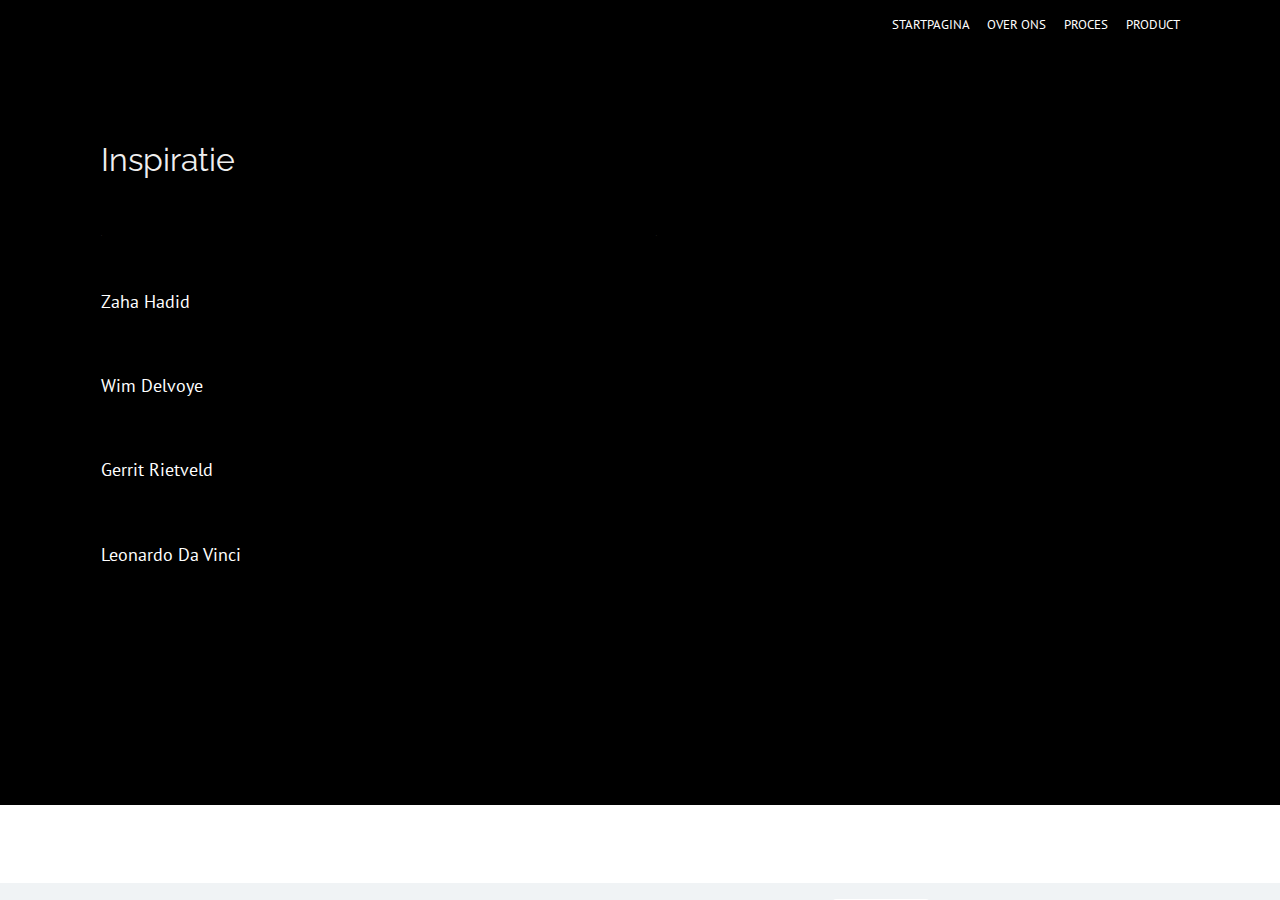
<file: page7.html>
<!DOCTYPE html>
<html  >
<head>
  <!-- Site made with Mobirise Website Builder v4.11.6, https://mobirise.com -->
  <meta charset="UTF-8">
  <meta http-equiv="X-UA-Compatible" content="IE=edge">
  <meta name="generator" content="Mobirise v4.11.6, mobirise.com">
  <meta name="viewport" content="width=device-width, initial-scale=1, minimum-scale=1">
  <link rel="shortcut icon" href="assets/images/logo4.png" type="image/x-icon">
  <meta name="description" content="Site Builder Description">
  
  <title>Inspiratie</title>
  <link rel="stylesheet" href="assets/web/assets/mobirise-icons/mobirise-icons.css">
  <link rel="stylesheet" href="assets/bootstrap/css/bootstrap.min.css">
  <link rel="stylesheet" href="assets/bootstrap/css/bootstrap-grid.min.css">
  <link rel="stylesheet" href="assets/bootstrap/css/bootstrap-reboot.min.css">
  <link rel="stylesheet" href="assets/tether/tether.min.css">
  <link rel="stylesheet" href="assets/socicon/css/styles.css">
  <link rel="stylesheet" href="assets/theme/css/style.css">
  <link rel="preload" as="style" href="assets/mobirise/css/mbr-additional.css"><link rel="stylesheet" href="assets/mobirise/css/mbr-additional.css" type="text/css">
  
  
  
</head>
<body>
  <section class="cid-rKU7cW6Q43" id="footer5-63">

    

    

    <div class="container">
        <div class="media-container-row">
            <div class="col-md-3">
                <div class="media-wrap">
                    <a href="https://mobirise.co/">
                       <img src="assets/images/schermafbeelding-2019-12-10-om-16.26.01-164x256.png" alt="Mobirise" title="">
                    </a>
                </div>
            </div>
            <div class="col-md-9">
                <p class="mbr-text align-right links mbr-fonts-style display-7">
                    <a href="index.html" class="text-white">STARTPAGINA</a>&nbsp; &nbsp; &nbsp;&nbsp;<a href="page1.html" class="text-white">OVER ONS</a>&nbsp; &nbsp; &nbsp;<a href="page3.html"> PROCES</a> &nbsp; &nbsp; &nbsp;<a href="page4.html" class="text-white">PRODUCT</a></p>
            </div>
        </div>
        
    </div>
</section>

<section class="engine"><a href="https://mobirise.info/f">easy web creator</a></section><section class="header9 cid-rKU78Cp3NN" id="header9-62">

    

    

    <div class="container">
        <div class="media-container-column mbr-white">
            <h1 class="mbr-section-title align-left mbr-bold pb-3 mbr-fonts-style display-2"><span style="font-weight: normal;">&nbsp; Inspiratie</span></h1>
            
            
            
        </div>
    </div>

    
</section>

<section class="features5 cid-rKU9oiS7Xy" id="features5-66">
    
    

    
    <div class="container">
        <div class="media-container-row">

            <div class="card p-3 col-12 col-md-6">
                <div class="card-img pb-3">
                    <span class="mbr-iconfont mbri-bootstrap" style="font-size: 1px;"></span>
                </div>
                <div class="card-box">
                    
                    <p class="mbr-text mbr-fonts-style display-5"><br><a href="page8.html">Zaha Hadid</a><br><br><br><a href="page9.html">Wim Delvoye</a><br><br><br><a href="page10.html">Gerrit Rietveld</a><br><br><br><a href="page11.html">Leonardo Da Vinci</a><br></p>
                </div>
            </div>

            <div class="card p-3 col-12 col-md-6">
                <div class="card-img pb-3">
                    <span class="mbr-iconfont mbri-touch" style="font-size: 1px;"></span>
                </div>
                <div class="card-box">
                    
                    <p class="mbr-text mbr-fonts-style display-7"></p>
                </div>
            </div>

            

            
        </div>
    </div>
</section>

<section class="header9 cid-rKUd6k5AMD" id="header9-69">

    

    

    <div class="container">
        <div class="media-container-column mbr-white">
            <h1 class="mbr-section-title align-left mbr-bold pb-3 mbr-fonts-style display-7"></h1>
            
            
            
        </div>
    </div>

    
</section>


  <script src="assets/web/assets/jquery/jquery.min.js"></script>
  <script src="assets/popper/popper.min.js"></script>
  <script src="assets/bootstrap/js/bootstrap.min.js"></script>
  <script src="assets/web/assets/cookies-alert-plugin/cookies-alert-core.js"></script>
  <script src="assets/web/assets/cookies-alert-plugin/cookies-alert-script.js"></script>
  <script src="assets/tether/tether.min.js"></script>
  <script src="assets/smoothscroll/smooth-scroll.js"></script>
  <script src="assets/theme/js/script.js"></script>
  
  
<input name="cookieData" type="hidden" data-cookie-customDialogSelector='null' data-cookie-colorText='#424a4d' data-cookie-colorBg='rgba(234, 239, 241, 0.72)' data-cookie-textButton='Agree' data-cookie-colorButton='' data-cookie-colorLink='#424a4d' data-cookie-underlineLink='true' data-cookie-text="We use cookies to give you the best experience. Read our <a href='privacy.html'>cookie policy</a>.">
  </body>
</html>
</file>
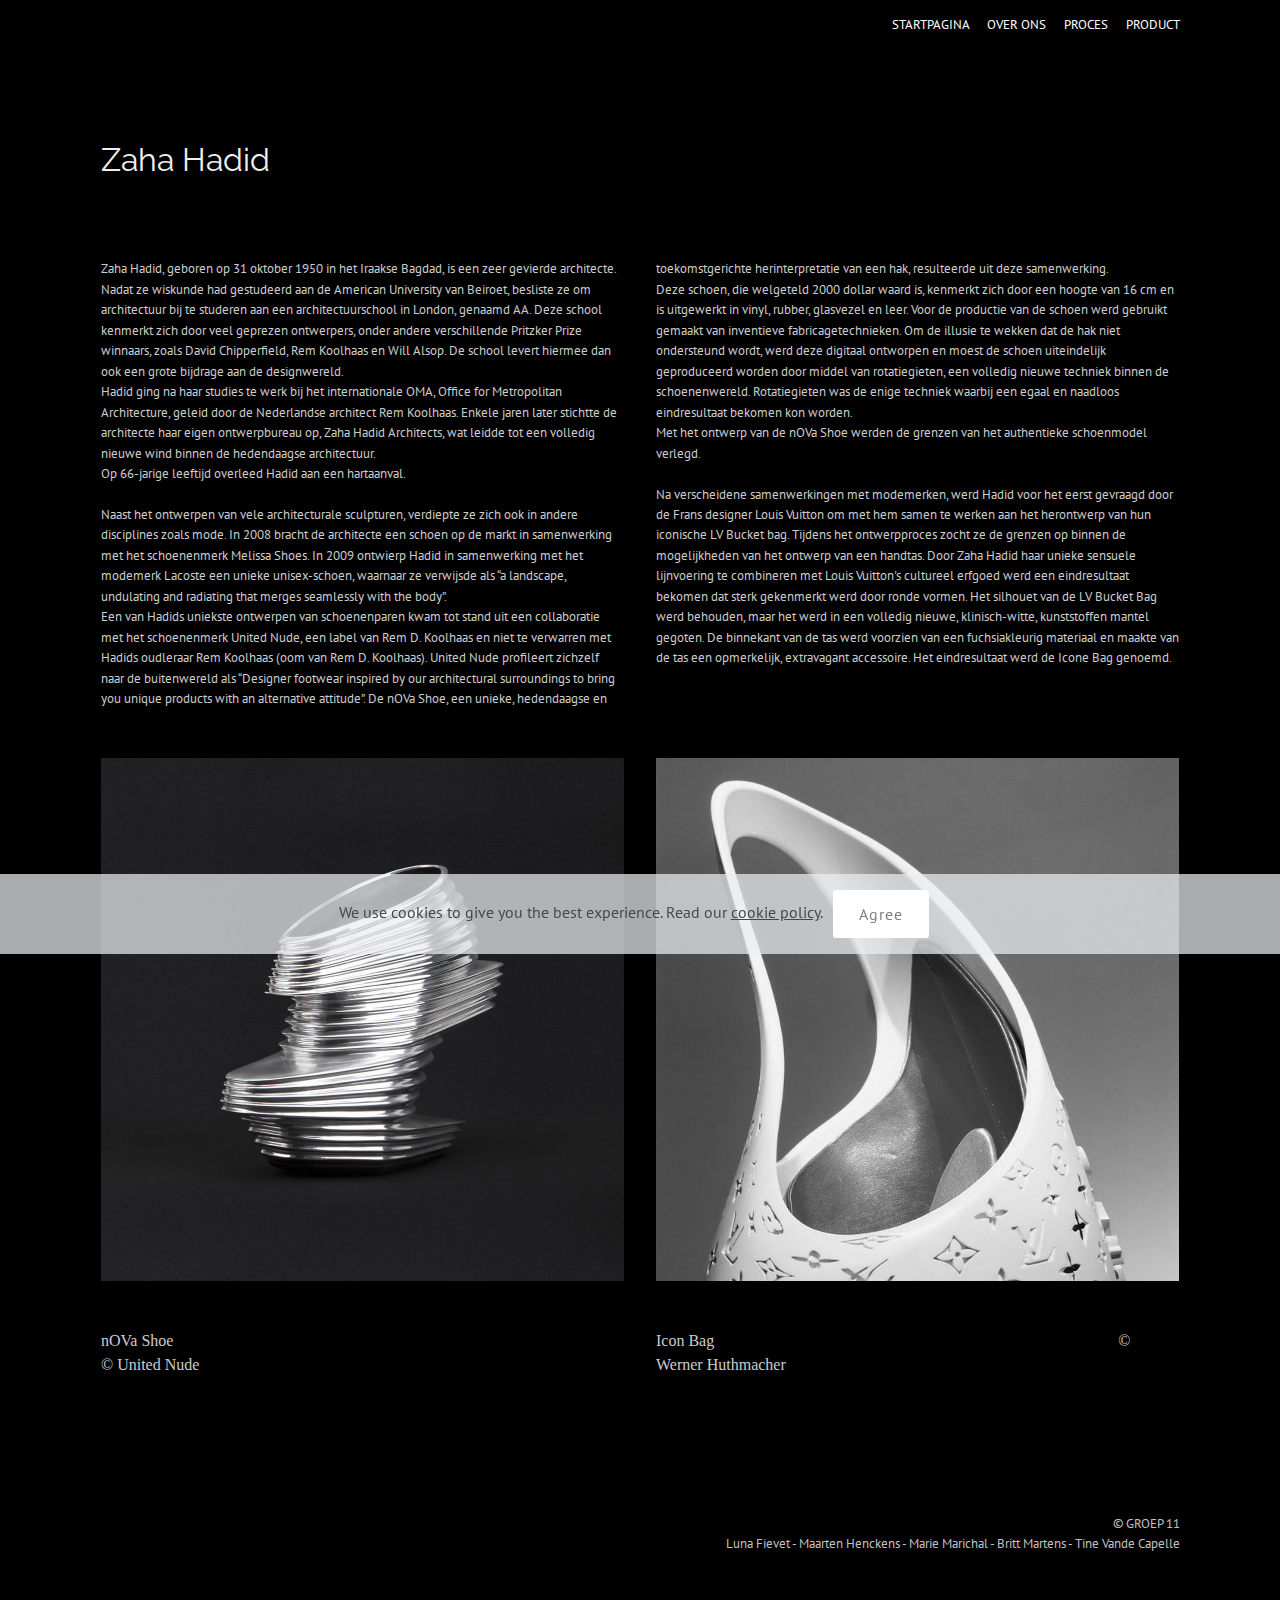
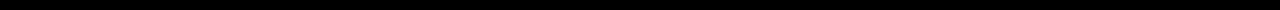
<file: page8.html>
<!DOCTYPE html>
<html  >
<head>
  <!-- Site made with Mobirise Website Builder v4.11.6, https://mobirise.com -->
  <meta charset="UTF-8">
  <meta http-equiv="X-UA-Compatible" content="IE=edge">
  <meta name="generator" content="Mobirise v4.11.6, mobirise.com">
  <meta name="viewport" content="width=device-width, initial-scale=1, minimum-scale=1">
  <link rel="shortcut icon" href="assets/images/logo4.png" type="image/x-icon">
  <meta name="description" content="Web Site Generator Description">
  
  <title>Zaha Hadid</title>
  <link rel="stylesheet" href="assets/web/assets/mobirise-icons/mobirise-icons.css">
  <link rel="stylesheet" href="assets/bootstrap/css/bootstrap.min.css">
  <link rel="stylesheet" href="assets/bootstrap/css/bootstrap-grid.min.css">
  <link rel="stylesheet" href="assets/bootstrap/css/bootstrap-reboot.min.css">
  <link rel="stylesheet" href="assets/tether/tether.min.css">
  <link rel="stylesheet" href="assets/socicon/css/styles.css">
  <link rel="stylesheet" href="assets/theme/css/style.css">
  <link rel="preload" as="style" href="assets/mobirise/css/mbr-additional.css"><link rel="stylesheet" href="assets/mobirise/css/mbr-additional.css" type="text/css">
  
  
  
</head>
<body>
  <section class="cid-rKUjKnGAJz" id="footer5-6e">

    

    

    <div class="container">
        <div class="media-container-row">
            <div class="col-md-3">
                <div class="media-wrap">
                    <a href="https://mobirise.co/">
                       <img src="assets/images/schermafbeelding-2019-12-10-om-16.26.01-164x256.png" alt="Mobirise" title="">
                    </a>
                </div>
            </div>
            <div class="col-md-9">
                <p class="mbr-text align-right links mbr-fonts-style display-7">
                    <a href="index.html" class="text-white">STARTPAGINA</a>&nbsp; &nbsp; &nbsp;&nbsp;<a href="page1.html" class="text-white">OVER ONS</a>&nbsp; &nbsp; &nbsp;<a href="page3.html"> PROCES</a> &nbsp; &nbsp; &nbsp;<a href="page4.html" class="text-white">PRODUCT</a></p>
            </div>
        </div>
        
    </div>
</section>

<section class="engine"><a href="https://mobirise.info/e">how to make a website for free</a></section><section class="header9 cid-rKUjRIcuBi" id="header9-6i">

    

    

    <div class="container">
        <div class="media-container-column mbr-white">
            <h1 class="mbr-section-title align-left mbr-bold pb-3 mbr-fonts-style display-2"><span style="font-weight: normal;">&nbsp; Zaha Hadid</span></h1>
            
            
            
        </div>
    </div>

    
</section>

<section class="features5 cid-rKUySypWy3" id="features5-6o">
    
    

    
    <div class="container">
        <div class="media-container-row">

            <div class="card p-3 col-12 col-md-6">
                <div class="card-img pb-3">
                    <span class="mbr-iconfont mbri-bootstrap" style="font-size: 1px;"></span>
                </div>
                <div class="card-box">
                    
                    <p class="mbr-text mbr-fonts-style display-7">Zaha Hadid, geboren op 31 oktober 1950 in het Iraakse Bagdad, is een zeer gevierde architecte. Nadat ze wiskunde had gestudeerd aan de American University van Beiroet, besliste ze om architectuur bij te studeren aan een architectuurschool in London, genaamd AA. Deze school kenmerkt zich door veel geprezen ontwerpers, onder andere verschillende Pritzker Prize winnaars, zoals David Chipperfield, Rem Koolhaas en Will Alsop. De school levert hiermee dan ook een grote bijdrage aan de designwereld. <br>Hadid ging na haar studies te werk bij het internationale OMA, Office for Metropolitan Architecture, geleid door de Nederlandse architect Rem Koolhaas. Enkele jaren later stichtte de architecte haar eigen ontwerpbureau op, Zaha Hadid Architects, wat leidde tot een volledig nieuwe wind binnen de hedendaagse architectuur.<br>Op 66-jarige leeftijd overleed Hadid aan een hartaanval. <br><br>Naast het ontwerpen van vele architecturale sculpturen, verdiepte ze zich ook in andere disciplines zoals mode. In 2008 bracht de architecte een schoen op de markt in samenwerking met het schoenenmerk Melissa Shoes. In 2009 ontwierp Hadid in samenwerking met het modemerk Lacoste een unieke unisex-schoen, waarnaar ze verwijsde als “a landscape, undulating and radiating that merges seamlessly with the body”. <br>Een van Hadids uniekste ontwerpen van schoenenparen kwam tot stand uit een collaboratie met het schoenenmerk United Nude, een label van Rem D. Koolhaas en niet te verwarren met Hadids oudleraar Rem Koolhaas (oom van Rem D. Koolhaas). United Nude profileert zichzelf naar de buitenwereld als “Designer footwear inspired by our architectural surroundings to bring you unique products with an alternative attitude”. De nOVa Shoe, een unieke, hedendaagse en&nbsp;</p>
                </div>
            </div>

            <div class="card p-3 col-12 col-md-6">
                <div class="card-img pb-3">
                    <span class="mbr-iconfont mbri-touch" style="font-size: 1px;"></span>
                </div>
                <div class="card-box">
                    
                    <p class="mbr-text mbr-fonts-style display-7">toekomstgerichte herinterpretatie van een hak, resulteerde uit deze samenwerking.&nbsp;<br>Deze schoen, die welgeteld 2000 dollar waard is, kenmerkt zich door een hoogte van 16 cm en is uitgewerkt in vinyl, rubber, glasvezel en leer. Voor de productie van de schoen werd gebruikt gemaakt van inventieve fabricagetechnieken. Om de illusie te wekken dat de hak niet ondersteund wordt, werd deze digitaal ontworpen en moest de schoen uiteindelijk geproduceerd worden door middel van rotatiegieten, een volledig nieuwe techniek binnen de schoenenwereld. Rotatiegieten was de enige techniek waarbij een egaal en naadloos eindresultaat bekomen kon worden. <br>Met het ontwerp van de nOVa Shoe werden de grenzen van het authentieke schoenmodel verlegd.<br><br>Na verscheidene samenwerkingen met modemerken, werd Hadid voor het eerst gevraagd door de Frans designer Louis Vuitton om met hem samen te werken aan het herontwerp van hun iconische LV Bucket bag. Tijdens het ontwerpproces zocht ze de grenzen op binnen de mogelijkheden van het ontwerp van een handtas. Door Zaha Hadid haar unieke sensuele lijnvoering te combineren met Louis Vuitton's cultureel erfgoed werd een eindresultaat bekomen dat sterk gekenmerkt werd door ronde vormen. Het silhouet van de LV Bucket Bag werd behouden, maar het werd in een volledig nieuwe, klinisch-witte, kunststoffen mantel gegoten. De binnekant van de tas werd voorzien van een fuchsiakleurig materiaal en maakte van de tas een opmerkelijk, extravagant accessoire. Het eindresultaat werd de Icone Bag genoemd.&nbsp;</p>
                </div>
            </div>

            

            
        </div>
    </div>
</section>

<section class="features2 cid-rKUDhZXm1m" id="features2-6w">

    

    
    
    <div class="container">
        <div class="media-container-row">
            <div class="card p-3 col-12 col-md-6">
                <div class="card-wrapper">
                    <div class="card-img">
                        <img src="assets/images/nova-shoe-zaha-for-un-1-3-1046x1046.jpg" alt="Mobirise" title="">
                    </div>
                    <div class="card-box">
                        
                        <p class="mbr-text mbr-fonts-style display-7"></p><p>nOVa Shoe&nbsp;&nbsp;&nbsp;&nbsp;&nbsp;&nbsp;&nbsp;&nbsp;&nbsp;&nbsp;&nbsp;&nbsp;&nbsp;&nbsp;&nbsp;&nbsp;&nbsp;&nbsp;&nbsp;&nbsp;&nbsp;&nbsp;&nbsp;&nbsp;&nbsp;&nbsp;&nbsp;&nbsp;&nbsp;&nbsp;&nbsp;&nbsp;&nbsp;&nbsp;&nbsp;&nbsp;&nbsp;&nbsp;&nbsp;&nbsp;&nbsp;&nbsp;&nbsp;&nbsp;&nbsp;&nbsp;&nbsp;&nbsp;&nbsp;&nbsp;&nbsp;&nbsp;&nbsp;&nbsp;&nbsp;&nbsp;&nbsp;&nbsp;&nbsp;&nbsp;&nbsp;&nbsp;&nbsp;&nbsp;&nbsp;&nbsp;&nbsp;&nbsp;&nbsp;&nbsp;&nbsp;&nbsp;&nbsp;&nbsp;&nbsp;&nbsp;&nbsp;&nbsp;&nbsp;&nbsp;&nbsp;&nbsp;&nbsp;&nbsp;&nbsp;&nbsp;&nbsp;&nbsp;&nbsp;&nbsp;&nbsp;&nbsp; &nbsp; &nbsp;&nbsp;&nbsp;&nbsp;&nbsp;&nbsp;&nbsp;&nbsp;&nbsp; &nbsp; &nbsp; &nbsp; © United Nude</p><p></p>
                    </div>
                </div>
            </div>

            <div class="card p-3 col-12 col-md-6">
                <div class="card-wrapper">
                    <div class="card-img">
                        <img src="assets/images/zaha-hadid-690x690.jpg" alt="Mobirise" title="">
                    </div>
                    <div class="card-box ">
                        
                        <p class="mbr-text mbr-fonts-style display-7"></p><p>Icon Bag &nbsp; &nbsp; &nbsp; &nbsp; &nbsp; &nbsp; &nbsp; &nbsp; &nbsp; &nbsp; &nbsp; &nbsp; &nbsp; &nbsp; &nbsp; &nbsp; &nbsp; &nbsp; &nbsp; &nbsp; &nbsp; &nbsp; &nbsp; &nbsp; &nbsp; &nbsp; &nbsp; &nbsp; &nbsp; &nbsp; &nbsp; &nbsp; &nbsp; &nbsp; &nbsp; &nbsp; &nbsp; &nbsp; &nbsp; &nbsp; &nbsp; &nbsp; &nbsp; &nbsp; &nbsp; &nbsp; &nbsp; &nbsp; &nbsp; &nbsp; © Werner Huthmacher</p><p></p>
                    </div>
                </div>
            </div>

            

            
        </div>
    </div>
</section>

<section class="cid-rKUFbYg7qg" id="footer5-6x">

    

    

    <div class="container">
        <div class="media-container-row">
            <div class="col-md-3">
                <div class="media-wrap">
                    <a href="https://mobirise.co/">
                       <img src="assets/images/schermafbeelding-2019-12-10-om-16.26.01-164x256.png" alt="Mobirise" title="">
                    </a>
                </div>
            </div>
            <div class="col-md-9">
                <p class="mbr-text align-right links mbr-fonts-style display-7">© GROEP 11<br>Luna Fievet - Maarten Henckens - Marie Marichal - Britt Martens - Tine Vande Capelle</p>
            </div>
        </div>
        
    </div>
</section>


  <script src="assets/web/assets/jquery/jquery.min.js"></script>
  <script src="assets/popper/popper.min.js"></script>
  <script src="assets/bootstrap/js/bootstrap.min.js"></script>
  <script src="assets/web/assets/cookies-alert-plugin/cookies-alert-core.js"></script>
  <script src="assets/web/assets/cookies-alert-plugin/cookies-alert-script.js"></script>
  <script src="assets/tether/tether.min.js"></script>
  <script src="assets/smoothscroll/smooth-scroll.js"></script>
  <script src="assets/theme/js/script.js"></script>
  
  
<input name="cookieData" type="hidden" data-cookie-customDialogSelector='null' data-cookie-colorText='#424a4d' data-cookie-colorBg='rgba(234, 239, 241, 0.72)' data-cookie-textButton='Agree' data-cookie-colorButton='' data-cookie-colorLink='#424a4d' data-cookie-underlineLink='true' data-cookie-text="We use cookies to give you the best experience. Read our <a href='privacy.html'>cookie policy</a>.">
  </body>
</html>
</file>
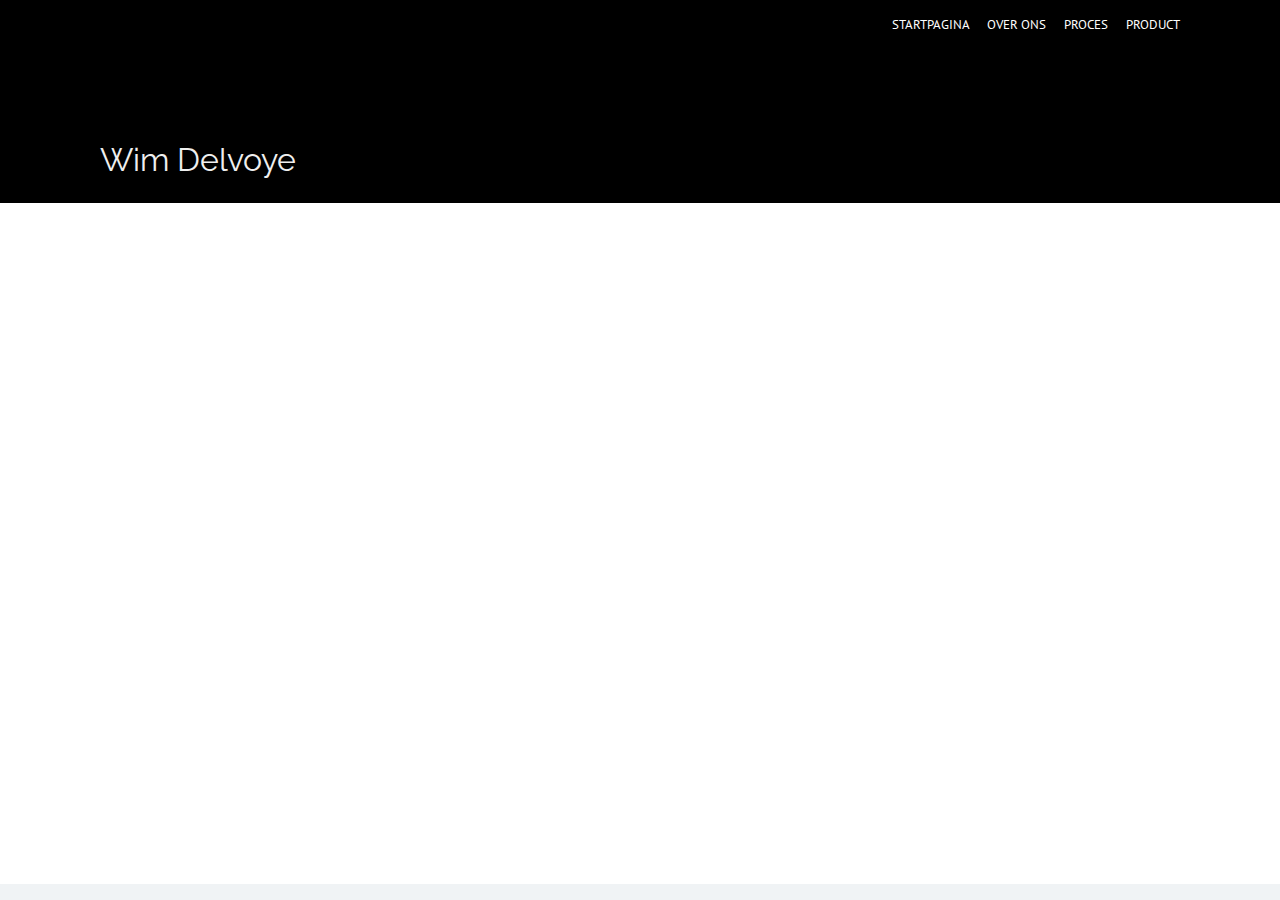
<file: page9.html>
<!DOCTYPE html>
<html  >
<head>
  <!-- Site made with Mobirise Website Builder v4.11.6, https://mobirise.com -->
  <meta charset="UTF-8">
  <meta http-equiv="X-UA-Compatible" content="IE=edge">
  <meta name="generator" content="Mobirise v4.11.6, mobirise.com">
  <meta name="viewport" content="width=device-width, initial-scale=1, minimum-scale=1">
  <link rel="shortcut icon" href="assets/images/logo4.png" type="image/x-icon">
  <meta name="description" content="Site Builder Description">
  
  <title>Wim Delvoye</title>
  <link rel="stylesheet" href="assets/web/assets/mobirise-icons/mobirise-icons.css">
  <link rel="stylesheet" href="assets/bootstrap/css/bootstrap.min.css">
  <link rel="stylesheet" href="assets/bootstrap/css/bootstrap-grid.min.css">
  <link rel="stylesheet" href="assets/bootstrap/css/bootstrap-reboot.min.css">
  <link rel="stylesheet" href="assets/tether/tether.min.css">
  <link rel="stylesheet" href="assets/socicon/css/styles.css">
  <link rel="stylesheet" href="assets/theme/css/style.css">
  <link rel="preload" as="style" href="assets/mobirise/css/mbr-additional.css"><link rel="stylesheet" href="assets/mobirise/css/mbr-additional.css" type="text/css">
  
  
  
</head>
<body>
  <section class="cid-rKUjMCDYYY" id="footer5-6f">

    

    

    <div class="container">
        <div class="media-container-row">
            <div class="col-md-3">
                <div class="media-wrap">
                    <a href="https://mobirise.co/">
                       <img src="assets/images/schermafbeelding-2019-12-10-om-16.26.01-164x256.png" alt="Mobirise" title="">
                    </a>
                </div>
            </div>
            <div class="col-md-9">
                <p class="mbr-text align-right links mbr-fonts-style display-7">
                    <a href="index.html" class="text-white">STARTPAGINA</a>&nbsp; &nbsp; &nbsp;&nbsp;<a href="page1.html" class="text-white">OVER ONS</a>&nbsp; &nbsp; &nbsp;<a href="page3.html"> PROCES</a> &nbsp; &nbsp; &nbsp;<a href="page4.html" class="text-white">PRODUCT</a></p>
            </div>
        </div>
        
    </div>
</section>

<section class="engine"><a href="https://mobirise.info/n">simple website templates</a></section><section class="header9 cid-rKUk54TH8p" id="header9-6j">

    

    

    <div class="container">
        <div class="media-container-column mbr-white">
            <h1 class="mbr-section-title align-left mbr-bold pb-3 mbr-fonts-style display-2"><span style="font-weight: normal;">&nbsp; Wim Delvoye</span></h1>
            
            
            
        </div>
    </div>

    
</section>


  <script src="assets/web/assets/jquery/jquery.min.js"></script>
  <script src="assets/popper/popper.min.js"></script>
  <script src="assets/bootstrap/js/bootstrap.min.js"></script>
  <script src="assets/web/assets/cookies-alert-plugin/cookies-alert-core.js"></script>
  <script src="assets/web/assets/cookies-alert-plugin/cookies-alert-script.js"></script>
  <script src="assets/tether/tether.min.js"></script>
  <script src="assets/smoothscroll/smooth-scroll.js"></script>
  <script src="assets/theme/js/script.js"></script>
  
  
<input name="cookieData" type="hidden" data-cookie-customDialogSelector='null' data-cookie-colorText='#424a4d' data-cookie-colorBg='rgba(234, 239, 241, 0.72)' data-cookie-textButton='Agree' data-cookie-colorButton='' data-cookie-colorLink='#424a4d' data-cookie-underlineLink='true' data-cookie-text="We use cookies to give you the best experience. Read our <a href='privacy.html'>cookie policy</a>.">
  </body>
</html>
</file>
<file: assets/web/assets/mobirise-icons/mobirise-icons.css>
@font-face {
  font-family: 'MobiriseIcons';
  src:  url('mobirise-icons.eot?spat4u');
  src:  url('mobirise-icons.eot?spat4u#iefix') format('embedded-opentype'),
    url('mobirise-icons.ttf?spat4u') format('truetype'),
    url('mobirise-icons.woff?spat4u') format('woff'),
    url('mobirise-icons.svg?spat4u#MobiriseIcons') format('svg');
  font-weight: normal;
  font-style: normal;
  font-display: swap;
}

[class^="mbri-"], [class*=" mbri-"] {
  /* use !important to prevent issues with browser extensions that change fonts */
  font-family: MobiriseIcons !important;
  speak: none;
  font-style: normal;
  font-weight: normal;
  font-variant: normal;
  text-transform: none;
  line-height: 1;

  /* Better Font Rendering =========== */
  -webkit-font-smoothing: antialiased;
  -moz-osx-font-smoothing: grayscale;
}

.mbri-add-submenu:before {
  content: "\e900";
}
.mbri-alert:before {
  content: "\e901";
}
.mbri-align-center:before {
  content: "\e902";
}
.mbri-align-justify:before {
  content: "\e903";
}
.mbri-align-left:before {
  content: "\e904";
}
.mbri-align-right:before {
  content: "\e905";
}
.mbri-android:before {
  content: "\e906";
}
.mbri-apple:before {
  content: "\e907";
}
.mbri-arrow-down:before {
  content: "\e908";
}
.mbri-arrow-next:before {
  content: "\e909";
}
.mbri-arrow-prev:before {
  content: "\e90a";
}
.mbri-arrow-up:before {
  content: "\e90b";
}
.mbri-bold:before {
  content: "\e90c";
}
.mbri-bookmark:before {
  content: "\e90d";
}
.mbri-bootstrap:before {
  content: "\e90e";
}
.mbri-briefcase:before {
  content: "\e90f";
}
.mbri-browse:before {
  content: "\e910";
}
.mbri-bulleted-list:before {
  content: "\e911";
}
.mbri-calendar:before {
  content: "\e912";
}
.mbri-camera:before {
  content: "\e913";
}
.mbri-cart-add:before {
  content: "\e914";
}
.mbri-cart-full:before {
  content: "\e915";
}
.mbri-cash:before {
  content: "\e916";
}
.mbri-change-style:before {
  content: "\e917";
}
.mbri-chat:before {
  content: "\e918";
}
.mbri-clock:before {
  content: "\e919";
}
.mbri-close:before {
  content: "\e91a";
}
.mbri-cloud:before {
  content: "\e91b";
}
.mbri-code:before {
  content: "\e91c";
}
.mbri-contact-form:before {
  content: "\e91d";
}
.mbri-credit-card:before {
  content: "\e91e";
}
.mbri-cursor-click:before {
  content: "\e91f";
}
.mbri-cust-feedback:before {
  content: "\e920";
}
.mbri-database:before {
  content: "\e921";
}
.mbri-delivery:before {
  content: "\e922";
}
.mbri-desktop:before {
  content: "\e923";
}
.mbri-devices:before {
  content: "\e924";
}
.mbri-down:before {
  content: "\e925";
}
.mbri-download:before {
  content: "\e989";
}
.mbri-drag-n-drop:before {
  content: "\e927";
}
.mbri-drag-n-drop2:before {
  content: "\e928";
}
.mbri-edit:before {
  content: "\e929";
}
.mbri-edit2:before {
  content: "\e92a";
}
.mbri-error:before {
  content: "\e92b";
}
.mbri-extension:before {
  content: "\e92c";
}
.mbri-features:before {
  content: "\e92d";
}
.mbri-file:before {
  content: "\e92e";
}
.mbri-flag:before {
  content: "\e92f";
}
.mbri-folder:before {
  content: "\e930";
}
.mbri-gift:before {
  content: "\e931";
}
.mbri-github:before {
  content: "\e932";
}
.mbri-globe:before {
  content: "\e933";
}
.mbri-globe-2:before {
  content: "\e934";
}
.mbri-growing-chart:before {
  content: "\e935";
}
.mbri-hearth:before {
  content: "\e936";
}
.mbri-help:before {
  content: "\e937";
}
.mbri-home:before {
  content: "\e938";
}
.mbri-hot-cup:before {
  content: "\e939";
}
.mbri-idea:before {
  content: "\e93a";
}
.mbri-image-gallery:before {
  content: "\e93b";
}
.mbri-image-slider:before {
  content: "\e93c";
}
.mbri-info:before {
  content: "\e93d";
}
.mbri-italic:before {
  content: "\e93e";
}
.mbri-key:before {
  content: "\e93f";
}
.mbri-laptop:before {
  content: "\e940";
}
.mbri-layers:before {
  content: "\e941";
}
.mbri-left-right:before {
  content: "\e942";
}
.mbri-left:before {
  content: "\e943";
}
.mbri-letter:before {
  content: "\e944";
}
.mbri-like:before {
  content: "\e945";
}
.mbri-link:before {
  content: "\e946";
}
.mbri-lock:before {
  content: "\e947";
}
.mbri-login:before {
  content: "\e948";
}
.mbri-logout:before {
  content: "\e949";
}
.mbri-magic-stick:before {
  content: "\e94a";
}
.mbri-map-pin:before {
  content: "\e94b";
}
.mbri-menu:before {
  content: "\e94c";
}
.mbri-mobile:before {
  content: "\e94d";
}
.mbri-mobile2:before {
  content: "\e94e";
}
.mbri-mobirise:before {
  content: "\e94f";
}
.mbri-more-horizontal:before {
  content: "\e950";
}
.mbri-more-vertical:before {
  content: "\e951";
}
.mbri-music:before {
  content: "\e952";
}
.mbri-new-file:before {
  content: "\e953";
}
.mbri-numbered-list:before {
  content: "\e954";
}
.mbri-opened-folder:before {
  content: "\e955";
}
.mbri-pages:before {
  content: "\e956";
}
.mbri-paper-plane:before {
  content: "\e957";
}
.mbri-paperclip:before {
  content: "\e958";
}
.mbri-photo:before {
  content: "\e959";
}
.mbri-photos:before {
  content: "\e95a";
}
.mbri-pin:before {
  content: "\e95b";
}
.mbri-play:before {
  content: "\e95c";
}
.mbri-plus:before {
  content: "\e95d";
}
.mbri-preview:before {
  content: "\e95e";
}
.mbri-print:before {
  content: "\e95f";
}
.mbri-protect:before {
  content: "\e960";
}
.mbri-question:before {
  content: "\e961";
}
.mbri-quote-left:before {
  content: "\e962";
}
.mbri-quote-right:before {
  content: "\e963";
}
.mbri-refresh:before {
  content: "\e964";
}
.mbri-responsive:before {
  content: "\e965";
}
.mbri-right:before {
  content: "\e966";
}
.mbri-rocket:before {
  content: "\e967";
}
.mbri-sad-face:before {
  content: "\e968";
}
.mbri-sale:before {
  content: "\e969";
}
.mbri-save:before {
  content: "\e96a";
}
.mbri-search:before {
  content: "\e96b";
}
.mbri-setting:before {
  content: "\e96c";
}
.mbri-setting2:before {
  content: "\e96d";
}
.mbri-setting3:before {
  content: "\e96e";
}
.mbri-share:before {
  content: "\e96f";
}
.mbri-shopping-bag:before {
  content: "\e970";
}
.mbri-shopping-basket:before {
  content: "\e971";
}
.mbri-shopping-cart:before {
  content: "\e972";
}
.mbri-sites:before {
  content: "\e973";
}
.mbri-smile-face:before {
  content: "\e974";
}
.mbri-speed:before {
  content: "\e975";
}
.mbri-star:before {
  content: "\e976";
}
.mbri-success:before {
  content: "\e977";
}
.mbri-sun:before {
  content: "\e978";
}
.mbri-sun2:before {
  content: "\e979";
}
.mbri-tablet:before {
  content: "\e97a";
}
.mbri-tablet-vertical:before {
  content: "\e97b";
}
.mbri-target:before {
  content: "\e97c";
}
.mbri-timer:before {
  content: "\e97d";
}
.mbri-to-ftp:before {
  content: "\e97e";
}
.mbri-to-local-drive:before {
  content: "\e97f";
}
.mbri-touch-swipe:before {
  content: "\e980";
}
.mbri-touch:before {
  content: "\e981";
}
.mbri-trash:before {
  content: "\e982";
}
.mbri-underline:before {
  content: "\e983";
}
.mbri-unlink:before {
  content: "\e984";
}
.mbri-unlock:before {
  content: "\e985";
}
.mbri-up-down:before {
  content: "\e986";
}
.mbri-up:before {
  content: "\e987";
}
.mbri-update:before {
  content: "\e988";
}
.mbri-upload:before {
 content: "\e926"; 
}
.mbri-user:before {
  content: "\e98a";
}
.mbri-user2:before {
  content: "\e98b";
}
.mbri-users:before {
  content: "\e98c";
}
.mbri-video:before {
  content: "\e98d";
}
.mbri-video-play:before {
  content: "\e98e";
}
.mbri-watch:before {
  content: "\e98f";
}
.mbri-website-theme:before {
  content: "\e990";
}
.mbri-wifi:before {
  content: "\e991";
}
.mbri-windows:before {
  content: "\e992";
}
.mbri-zoom-out:before {
  content: "\e993";
}
.mbri-redo:before {
  content: "\e994";
}
.mbri-undo:before {
  content: "\e995";
}
</file>
<file: assets/socicon/css/styles.css>
@charset "UTF-8";

@font-face {
  font-family: "socicon";
  src:url("../fonts/socicon.eot");
  src:url("../fonts/socicon.eot?#iefix") format("embedded-opentype"),
    url("../fonts/socicon.woff") format("woff"),
    url("../fonts/socicon.ttf") format("truetype"),
    url("../fonts/socicon.svg#socicon") format("svg");
  font-weight: normal;
  font-style: normal;
  font-display:swap;
}

[data-icon]:before {
  font-family: "socicon" !important;
  content: attr(data-icon);
  font-style: normal !important;
  font-weight: normal !important;
  font-variant: normal !important;
  text-transform: none !important;
  speak: none;
  line-height: 1;
  -webkit-font-smoothing: antialiased;
  -moz-osx-font-smoothing: grayscale;
}

[class^="socicon-"]:before,
[class*=" socicon-"]:before {
  font-family: "socicon" !important;
  font-style: normal !important;
  font-weight: normal !important;
  font-variant: normal !important;
  text-transform: none !important;
  speak: none;
  line-height: 1;
  -webkit-font-smoothing: antialiased;
  -moz-osx-font-smoothing: grayscale;
}

.socicon-modelmayhem:before {
  content: "\e000";
}
.socicon-mixcloud:before {
  content: "\e001";
}
.socicon-drupal:before {
  content: "\e002";
}
.socicon-swarm:before {
  content: "\e003";
}
.socicon-istock:before {
  content: "\e004";
}
.socicon-yammer:before {
  content: "\e005";
}
.socicon-ello:before {
  content: "\e006";
}
.socicon-stackoverflow:before {
  content: "\e007";
}
.socicon-persona:before {
  content: "\e008";
}
.socicon-triplej:before {
  content: "\e009";
}
.socicon-houzz:before {
  content: "\e00a";
}
.socicon-rss:before {
  content: "\e00b";
}
.socicon-paypal:before {
  content: "\e00c";
}
.socicon-odnoklassniki:before {
  content: "\e00d";
}
.socicon-airbnb:before {
  content: "\e00e";
}
.socicon-periscope:before {
  content: "\e00f";
}
.socicon-outlook:before {
  content: "\e010";
}
.socicon-coderwall:before {
  content: "\e011";
}
.socicon-tripadvisor:before {
  content: "\e012";
}
.socicon-appnet:before {
  content: "\e013";
}
.socicon-goodreads:before {
  content: "\e014";
}
.socicon-tripit:before {
  content: "\e015";
}
.socicon-lanyrd:before {
  content: "\e016";
}
.socicon-slideshare:before {
  content: "\e017";
}
.socicon-buffer:before {
  content: "\e018";
}
.socicon-disqus:before {
  content: "\e019";
}
.socicon-vkontakte:before {
  content: "\e01a";
}
.socicon-whatsapp:before {
  content: "\e01b";
}
.socicon-patreon:before {
  content: "\e01c";
}
.socicon-storehouse:before {
  content: "\e01d";
}
.socicon-pocket:before {
  content: "\e01e";
}
.socicon-mail:before {
  content: "\e01f";
}
.socicon-blogger:before {
  content: "\e020";
}
.socicon-technorati:before {
  content: "\e021";
}
.socicon-reddit:before {
  content: "\e022";
}
.socicon-dribbble:before {
  content: "\e023";
}
.socicon-stumbleupon:before {
  content: "\e024";
}
.socicon-digg:before {
  content: "\e025";
}
.socicon-envato:before {
  content: "\e026";
}
.socicon-behance:before {
  content: "\e027";
}
.socicon-delicious:before {
  content: "\e028";
}
.socicon-deviantart:before {
  content: "\e029";
}
.socicon-forrst:before {
  content: "\e02a";
}
.socicon-play:before {
  content: "\e02b";
}
.socicon-zerply:before {
  content: "\e02c";
}
.socicon-wikipedia:before {
  content: "\e02d";
}
.socicon-apple:before {
  content: "\e02e";
}
.socicon-flattr:before {
  content: "\e02f";
}
.socicon-github:before {
  content: "\e030";
}
.socicon-renren:before {
  content: "\e031";
}
.socicon-friendfeed:before {
  content: "\e032";
}
.socicon-newsvine:before {
  content: "\e033";
}
.socicon-identica:before {
  content: "\e034";
}
.socicon-bebo:before {
  content: "\e035";
}
.socicon-zynga:before {
  content: "\e036";
}
.socicon-steam:before {
  content: "\e037";
}
.socicon-xbox:before {
  content: "\e038";
}
.socicon-windows:before {
  content: "\e039";
}
.socicon-qq:before {
  content: "\e03a";
}
.socicon-douban:before {
  content: "\e03b";
}
.socicon-meetup:before {
  content: "\e03c";
}
.socicon-playstation:before {
  content: "\e03d";
}
.socicon-android:before {
  content: "\e03e";
}
.socicon-snapchat:before {
  content: "\e03f";
}
.socicon-twitter:before {
  content: "\e040";
}
.socicon-facebook:before {
  content: "\e041";
}
.socicon-googleplus:before {
  content: "\e042";
}
.socicon-pinterest:before {
  content: "\e043";
}
.socicon-foursquare:before {
  content: "\e044";
}
.socicon-yahoo:before {
  content: "\e045";
}
.socicon-skype:before {
  content: "\e046";
}
.socicon-yelp:before {
  content: "\e047";
}
.socicon-feedburner:before {
  content: "\e048";
}
.socicon-linkedin:before {
  content: "\e049";
}
.socicon-viadeo:before {
  content: "\e04a";
}
.socicon-xing:before {
  content: "\e04b";
}
.socicon-myspace:before {
  content: "\e04c";
}
.socicon-soundcloud:before {
  content: "\e04d";
}
.socicon-spotify:before {
  content: "\e04e";
}
.socicon-grooveshark:before {
  content: "\e04f";
}
.socicon-lastfm:before {
  content: "\e050";
}
.socicon-youtube:before {
  content: "\e051";
}
.socicon-vimeo:before {
  content: "\e052";
}
.socicon-dailymotion:before {
  content: "\e053";
}
.socicon-vine:before {
  content: "\e054";
}
.socicon-flickr:before {
  content: "\e055";
}
.socicon-500px:before {
  content: "\e056";
}
.socicon-wordpress:before {
  content: "\e058";
}
.socicon-tumblr:before {
  content: "\e059";
}
.socicon-twitch:before {
  content: "\e05a";
}
.socicon-8tracks:before {
  content: "\e05b";
}
.socicon-amazon:before {
  content: "\e05c";
}
.socicon-icq:before {
  content: "\e05d";
}
.socicon-smugmug:before {
  content: "\e05e";
}
.socicon-ravelry:before {
  content: "\e05f";
}
.socicon-weibo:before {
  content: "\e060";
}
.socicon-baidu:before {
  content: "\e061";
}
.socicon-angellist:before {
  content: "\e062";
}
.socicon-ebay:before {
  content: "\e063";
}
.socicon-imdb:before {
  content: "\e064";
}
.socicon-stayfriends:before {
  content: "\e065";
}
.socicon-residentadvisor:before {
  content: "\e066";
}
.socicon-google:before {
  content: "\e067";
}
.socicon-yandex:before {
  content: "\e068";
}
.socicon-sharethis:before {
  content: "\e069";
}
.socicon-bandcamp:before {
  content: "\e06a";
}
.socicon-itunes:before {
  content: "\e06b";
}
.socicon-deezer:before {
  content: "\e06c";
}
.socicon-telegram:before {
  content: "\e06e";
}
.socicon-openid:before {
  content: "\e06f";
}
.socicon-amplement:before {
  content: "\e070";
}
.socicon-viber:before {
  content: "\e071";
}
.socicon-zomato:before {
  content: "\e072";
}
.socicon-draugiem:before {
  content: "\e074";
}
.socicon-endomodo:before {
  content: "\e075";
}
.socicon-filmweb:before {
  content: "\e076";
}
.socicon-stackexchange:before {
  content: "\e077";
}
.socicon-wykop:before {
  content: "\e078";
}
.socicon-teamspeak:before {
  content: "\e079";
}
.socicon-teamviewer:before {
  content: "\e07a";
}
.socicon-ventrilo:before {
  content: "\e07b";
}
.socicon-younow:before {
  content: "\e07c";
}
.socicon-raidcall:before {
  content: "\e07d";
}
.socicon-mumble:before {
  content: "\e07e";
}
.socicon-medium:before {
  content: "\e06d";
}
.socicon-bebee:before {
  content: "\e07f";
}
.socicon-hitbox:before {
  content: "\e080";
}
.socicon-reverbnation:before {
  content: "\e081";
}
.socicon-formulr:before {
  content: "\e082";
}
.socicon-instagram:before {
  content: "\e057";
}
.socicon-battlenet:before {
  content: "\e083";
}
.socicon-chrome:before {
  content: "\e084";
}
.socicon-discord:before {
  content: "\e086";
}
.socicon-issuu:before {
  content: "\e087";
}
.socicon-macos:before {
  content: "\e088";
}
.socicon-firefox:before {
  content: "\e089";
}
.socicon-opera:before {
  content: "\e08d";
}
.socicon-keybase:before {
  content: "\e090";
}
.socicon-alliance:before {
  content: "\e091";
}
.socicon-livejournal:before {
  content: "\e092";
}
.socicon-googlephotos:before {
  content: "\e093";
}
.socicon-horde:before {
  content: "\e094";
}
.socicon-etsy:before {
  content: "\e095";
}
.socicon-zapier:before {
  content: "\e096";
}
.socicon-google-scholar:before {
  content: "\e097";
}
.socicon-researchgate:before {
  content: "\e098";
}
.socicon-wechat:before {
  content: "\e099";
}
.socicon-strava:before {
  content: "\e09a";
}
.socicon-line:before {
  content: "\e09b";
}
.socicon-lyft:before {
  content: "\e09c";
}
.socicon-uber:before {
  content: "\e09d";
}
.socicon-songkick:before {
  content: "\e09e";
}
.socicon-viewbug:before {
  content: "\e09f";
}
.socicon-googlegroups:before {
  content: "\e0a0";
}
.socicon-quora:before {
  content: "\e073";
}
.socicon-diablo:before {
  content: "\e085";
}
.socicon-blizzard:before {
  content: "\e0a1";
}
.socicon-hearthstone:before {
  content: "\e08b";
}
.socicon-heroes:before {
  content: "\e08a";
}
.socicon-overwatch:before {
  content: "\e08c";
}
.socicon-warcraft:before {
  content: "\e08e";
}
.socicon-starcraft:before {
  content: "\e08f";
}
.socicon-beam:before {
  content: "\e0a2";
}
.socicon-curse:before {
  content: "\e0a3";
}
.socicon-player:before {
  content: "\e0a4";
}
.socicon-streamjar:before {
  content: "\e0a5";
}
.socicon-nintendo:before {
  content: "\e0a6";
}
.socicon-hellocoton:before {
  content: "\e0a7";
}
</file>
<file: assets/theme/css/style.css>
/*!
 * Mobirise v4 theme (https://mobirise.com/)
 * Copyright 2017 Mobirise
 */
section {
  background-color: #eeeeee; }

body {
  font-style: normal;
  line-height: 1.5; }

section,
.container,
.container-fluid {
  position: relative;
  word-wrap: break-word; }

a.mbr-iconfont:hover {
  text-decoration: none; }

.article .lead p,
.article .lead ul,
.article .lead ol,
.article .lead pre,
.article .lead blockquote {
  margin-bottom: 0; }

ul,
ol,
pre,
blockquote {
  margin-bottom: 2.3125rem; }

pre {
  background: #f4f4f4;
  padding: 10px 24px;
  white-space: pre-wrap; }

.inactive {
  -webkit-user-select: none;
  -moz-user-select: none;
  -ms-user-select: none;
  user-select: none;
  pointer-events: none;
  -webkit-user-drag: none;
  user-drag: none; }

.mbr-section__comments .row {
  justify-content: center;
  -webkit-justify-content: center; }

a {
  font-style: normal;
  font-weight: 400;
  cursor: pointer; }
  a, a:hover {
    text-decoration: none; }

figure {
  margin-bottom: 0; }

body {
  color: #232323; }

h1,
h2,
h3,
h4,
h5,
h6,
.h1,
.h2,
.h3,
.h4,
.h5,
.h6,
.display-1,
.display-2,
.display-3,
.display-4 {
  line-height: 1;
  word-break: break-word;
  word-wrap: break-word; }

.mbr-section-title {
  font-style: normal;
  line-height: 1.2; }

.mbr-section-subtitle {
  line-height: 1.3; }

.mbr-text {
  font-style: normal;
  line-height: 1.6; }

b,
strong {
  font-weight: bold; }

blockquote {
  padding: 10px 0 10px 20px;
  position: relative;
  border-left: 2px solid;
  border-color: #ff3366; }

input:-webkit-autofill, input:-webkit-autofill:hover, input:-webkit-autofill:focus, input:-webkit-autofill:active {
  transition-delay: 9999s;
  transition-property: background-color, color; }

textarea[type='hidden'] {
  display: none; }

body {
  position: relative; }

section {
  background-position: 50% 50%;
  background-repeat: no-repeat;
  background-size: cover; }
  section .mbr-background-video,
  section .mbr-background-video-preview {
    position: absolute;
    bottom: 0;
    left: 0;
    right: 0;
    top: 0; }

.hidden {
  visibility: hidden; }

.mbr-z-index20 {
  z-index: 20; }

/*! Base colors */
.mbr-white {
  color: #ffffff; }

.mbr-black {
  color: #000000; }

.mbr-bg-white {
  background-color: #ffffff; }

.mbr-bg-black {
  background-color: #000000; }

/*! Text-aligns */
.align-left {
  text-align: left; }

.align-center {
  text-align: center; }

.align-right {
  text-align: right; }

@media (max-width: 767px) {
  .align-left,
  .align-center,
  .align-right,
  .mbr-section-btn,
  .mbr-section-title {
    text-align: center; } }
/*! Font-weight  */
.mbr-light {
  font-weight: 300; }

.mbr-regular {
  font-weight: 400; }

.mbr-semibold {
  font-weight: 500; }

.mbr-bold {
  font-weight: 700; }

/*! Media  */
.media-size-item {
  -webkit-flex: 1 1 auto;
  -moz-flex: 1 1 auto;
  -ms-flex: 1 1 auto;
  -o-flex: 1 1 auto;
  flex: 1 1 auto; }

.media-content {
  -webkit-flex-basis: 100%;
  flex-basis: 100%; }

.media-container-row {
  display: -ms-flexbox;
  display: -webkit-flex;
  display: flex;
  -webkit-flex-direction: row;
  -ms-flex-direction: row;
  flex-direction: row;
  -webkit-flex-wrap: wrap;
  -ms-flex-wrap: wrap;
  flex-wrap: wrap;
  -webkit-justify-content: center;
  -ms-flex-pack: center;
  justify-content: center;
  -webkit-align-content: center;
  -ms-flex-line-pack: center;
  align-content: center;
  -webkit-align-items: start;
  -ms-flex-align: start;
  align-items: start; }
  .media-container-row .media-size-item {
    width: 400px; }

.media-container-column {
  display: -ms-flexbox;
  display: -webkit-flex;
  display: flex;
  -webkit-flex-direction: column;
  -ms-flex-direction: column;
  flex-direction: column;
  -webkit-flex-wrap: wrap;
  -ms-flex-wrap: wrap;
  flex-wrap: wrap;
  -webkit-justify-content: center;
  -ms-flex-pack: center;
  justify-content: center;
  -webkit-align-content: center;
  -ms-flex-line-pack: center;
  align-content: center;
  -webkit-align-items: stretch;
  -ms-flex-align: stretch;
  align-items: stretch; }
  .media-container-column > * {
    width: 100%; }

@media (min-width: 992px) {
  .media-container-row {
    -webkit-flex-wrap: nowrap;
    -ms-flex-wrap: nowrap;
    flex-wrap: nowrap; } }
figure {
  overflow: hidden; }

figure[mbr-media-size] {
  transition: width 0.1s; }

.mbr-figure img,
.mbr-figure iframe {
  display: block;
  width: 100%; }

.card {
  background-color: transparent;
  border: none; }

.card-box {
  width: 100%; }

.card-img {
  text-align: center;
  flex-shrink: 0;
  -webkit-flex-shrink: 0; }

.media {
  max-width: 100%;
  margin: 0 auto; }

.mbr-figure {
  -ms-flex-item-align: center;
  -ms-grid-row-align: center;
  -webkit-align-self: center;
  align-self: center; }

.media-container > div {
  max-width: 100%; }

.mbr-figure img,
.card-img img {
  width: 100%; }

@media (max-width: 991px) {
  .media-size-item {
    width: auto !important; }

  .media {
    width: auto; }

  .mbr-figure {
    width: 100% !important; } }
/*! Buttons */
.btn {
  font-weight: 500;
  border-width: 2px;
  font-style: normal;
  letter-spacing: 1px;
  margin: .4rem .8rem;
  white-space: normal;
  -webkit-transition: all .3s ease-in-out;
  -moz-transition: all .3s ease-in-out;
  transition: all .3s ease-in-out;
  display: inline-flex;
  align-items: center;
  justify-content: center;
  word-break: break-word;
  -webkit-align-items: center;
  -webkit-justify-content: center;
  display: -webkit-inline-flex; }

.btn-sm {
  font-weight: 500;
  letter-spacing: 1px;
  -webkit-transition: all .3s ease-in-out;
  -moz-transition: all .3s ease-in-out;
  transition: all .3s ease-in-out; }

.btn-md {
  font-weight: 500;
  letter-spacing: 1px;
  margin: .4rem .8rem !important;
  -webkit-transition: all .3s ease-in-out;
  -moz-transition: all .3s ease-in-out;
  transition: all .3s ease-in-out; }

.btn-lg {
  font-weight: 500;
  letter-spacing: 1px;
  margin: .4rem .8rem !important;
  -webkit-transition: all .3s ease-in-out;
  -moz-transition: all .3s ease-in-out;
  transition: all .3s ease-in-out; }

.mbr-section-btn {
  margin-left: -0.25rem;
  margin-right: -0.25rem;
  font-size: 0; }

nav .mbr-section-btn {
  margin-left: 0rem;
  margin-right: 0rem; }

.btn-form {
  border-radius: 0; }
  .btn-form:hover {
    cursor: pointer; }

/*! Btn icon margin */
.btn .mbr-iconfont,
.btn.btn-sm .mbr-iconfont {
  cursor: pointer;
  margin-right: 0.5rem; }

.btn.btn-md .mbr-iconfont,
.btn.btn-md .mbr-iconfont {
  margin-right: 0.8rem; }

.mbr-regular {
  font-weight: 400; }

.mbr-semibold {
  font-weight: 500; }

.mbr-bold {
  font-weight: 700; }

[type='submit'] {
  -webkit-appearance: none; }

/*! Full-screen */
.mbr-fullscreen .mbr-overlay {
  min-height: 100vh; }

.mbr-fullscreen {
  display: flex;
  display: -webkit-flex;
  display: -moz-flex;
  display: -ms-flex;
  display: -o-flex;
  align-items: center;
  -webkit-align-items: center;
  min-height: 100vh;
  padding-top: 3rem;
  padding-bottom: 3rem; }

/*! Map */
.map {
  height: 25rem;
  position: relative; }
  .map iframe {
    width: 100%;
    height: 100%; }

.mbr-overlay {
  background-color: #000;
  bottom: 0;
  left: 0;
  opacity: .5;
  position: absolute;
  right: 0;
  top: 0;
  z-index: 0;
  pointer-events: none; }

/* Form */
blockquote {
  font-style: italic;
  padding: 10px 0 10px 20px;
  font-size: 1.09rem;
  position: relative;
  border-width: 3px; }

.form-control {
  background-color: #f5f5f5;
  box-shadow: none;
  color: #565656;
  line-height: 1.43;
  min-height: 3.5em;
  padding: 1.07em .5em; }
  .form-control, .form-control:focus {
    border: 1px solid #e8e8e8; }
  .form-active .form-control:invalid {
    border-color: red; }

.form-control-label {
  position: relative;
  cursor: pointer;
  margin-bottom: .357em;
  padding: 0; }

.alert {
  color: #ffffff;
  border-radius: 0;
  border: 0;
  font-size: .875rem;
  line-height: 1.5;
  margin-bottom: 1.875rem;
  padding: 1.25rem;
  position: relative; }
  .alert.alert-form::after {
    background-color: inherit;
    bottom: -7px;
    content: "";
    display: block;
    height: 14px;
    left: 50%;
    margin-left: -7px;
    position: absolute;
    transform: rotate(45deg);
    width: 14px;
    -webkit-transform: rotate(45deg); }

.form-asterisk {
  font-family: initial;
  position: absolute;
  top: -2px;
  font-weight: normal; }

/*! Scroll to top arrow */
#scrollToTop a i:before {
  content: '';
  position: absolute;
  height: 40%;
  top: 25%;
  background: #fff;
  width: 2px;
  left: calc(50% - 1px); }
#scrollToTop a i:after {
  content: '';
  position: absolute;
  display: block;
  border-top: 2px solid #fff;
  border-right: 2px solid #fff;
  width: 40%;
  height: 40%;
  left: 30%;
  bottom: 30%;
  transform: rotate(135deg);
  -webkit-transform: rotate(135deg); }

.mbr-arrow-up {
  bottom: 25px;
  right: 90px;
  position: fixed;
  text-align: right;
  z-index: 5000;
  color: #ffffff;
  font-size: 32px;
  transform: rotate(180deg);
  -webkit-transform: rotate(180deg); }

.mbr-arrow-up a {
  background: rgba(0, 0, 0, 0.2);
  border-radius: 3px;
  color: #fff;
  display: inline-block;
  height: 60px;
  width: 60px;
  outline-style: none !important;
  position: relative;
  text-decoration: none;
  transition: all 0.3s ease-in-out;
  cursor: pointer;
  text-align: center; }
  .mbr-arrow-up a:hover {
    background-color: rgba(0, 0, 0, 0.4); }
  .mbr-arrow-up a i {
    line-height: 60px; }

.mbr-arrow-up-icon {
  display: block;
  color: #fff; }

.mbr-arrow-up-icon::before {
  content: '\203a';
  display: inline-block;
  font-family: serif;
  font-size: 32px;
  line-height: 1;
  font-style: normal;
  position: relative;
  top: 6px;
  left: -4px;
  -webkit-transform: rotate(-90deg);
  transform: rotate(-90deg); }

/*! Arrow Down */
.mbr-arrow {
  position: absolute;
  bottom: 45px;
  left: 50%;
  width: 60px;
  height: 60px;
  cursor: pointer;
  background-color: rgba(80, 80, 80, 0.5);
  border-radius: 50%;
  -webkit-transform: translateX(-50%);
  transform: translateX(-50%); }
  .mbr-arrow > a {
    display: inline-block;
    text-decoration: none;
    outline-style: none;
    -webkit-animation: arrowdown 1.7s ease-in-out infinite;
    animation: arrowdown 1.7s ease-in-out infinite; }
    .mbr-arrow > a > i {
      position: absolute;
      top: -2px;
      left: 15px;
      font-size: 2rem; }

@keyframes arrowdown {
  0% {
    transform: translateY(0px);
    -webkit-transform: translateY(0px); }
  50% {
    transform: translateY(-5px);
    -webkit-transform: translateY(-5px); }
  100% {
    transform: translateY(0px);
    -webkit-transform: translateY(0px); } }
@-webkit-keyframes arrowdown {
  0% {
    transform: translateY(0px);
    -webkit-transform: translateY(0px); }
  50% {
    transform: translateY(-5px);
    -webkit-transform: translateY(-5px); }
  100% {
    transform: translateY(0px);
    -webkit-transform: translateY(0px); } }
@media (max-width: 500px) {
  .mbr-arrow-up {
    left: 50%;
    right: auto;
    transform: translateX(-50%) rotate(180deg);
    -webkit-transform: translateX(-50%) rotate(180deg); } }
/*Gradients animation*/
@keyframes gradient-animation {
  from {
    background-position: 0% 100%;
    animation-timing-function: ease-in-out; }
  to {
    background-position: 100% 0%;
    animation-timing-function: ease-in-out; } }
@-webkit-keyframes gradient-animation {
  from {
    background-position: 0% 100%;
    animation-timing-function: ease-in-out; }
  to {
    background-position: 100% 0%;
    animation-timing-function: ease-in-out; } }
.bg-gradient {
  background-size: 200% 200%;
  animation: gradient-animation 5s infinite alternate;
  -webkit-animation: gradient-animation 5s infinite alternate; }

.menu .navbar-brand {
  display: -webkit-flex; }
  .menu .navbar-brand span {
    display: flex;
    display: -webkit-flex; }
  .menu .navbar-brand .navbar-caption-wrap {
    display: -webkit-flex; }
  .menu .navbar-brand .navbar-logo img {
    display: -webkit-flex; }
@media (min-width: 768px) and (max-width: 1023px) {
  .menu .navbar-toggleable-sm .navbar-nav {
    display: -webkit-box;
    display: -webkit-flex;
    display: -ms-flexbox; } }
@media (max-width: 1023px) {
  .menu .navbar-collapse {
    max-height: 93.5vh; }
    .menu .navbar-collapse.show {
      overflow: auto; } }
@media (min-width: 1024px) {
  .menu .navbar-nav.nav-dropdown {
    display: -webkit-flex; }
  .menu .navbar-toggleable-sm .navbar-collapse {
    display: -webkit-flex !important; }
  .menu .collapsed .navbar-collapse {
    max-height: 93.5vh; }
    .menu .collapsed .navbar-collapse.show {
      overflow: auto; } }
@media (max-width: 767px) {
  .menu .navbar-collapse {
    max-height: 80vh; } }

/* Others*/
.note-check a[data-value=Rubik] {
  font-style: normal; }

.mbr-arrow a {
  color: #ffffff; }

@media (max-width: 767px) {
  .mbr-arrow {
    display: none; } }
.navbar {
  display: -webkit-flex;
  -webkit-flex-wrap: wrap;
  -webkit-align-items: center;
  -webkit-justify-content: space-between; }

.navbar-collapse {
  -webkit-flex-basis: 100%;
  -webkit-flex-grow: 1;
  -webkit-align-items: center; }

.nav-dropdown .link {
  padding: 0.667em 1.667em !important;
  margin: 0 !important; }

.nav {
  display: -webkit-flex;
  -webkit-flex-wrap: wrap; }

.row {
  display: -webkit-flex;
  -webkit-flex-wrap: wrap; }

.justify-content-center {
  -webkit-justify-content: center; }

.form-inline {
  display: -webkit-flex;
  -webkit-flex-flow: row wrap;
  -webkit-align-items: center; }

.card-wrapper {
  -webkit-flex: 1; }

.carousel-control {
  z-index: 10;
  display: -webkit-flex;
  -webkit-align-items: center;
  -webkit-justify-content: center; }

.carousel-controls {
  display: -webkit-flex; }

.media {
  display: -webkit-flex; }

.form-group:focus {
  outline: none; }

.jq-selectbox__select {
  padding: 1.07em 0.5em;
  position: absolute;
  top: 0;
  left: 0;
  width: 100%; }

.jq-selectbox__dropdown {
  position: absolute;
  top: 100% !important;
  left: 0 !important;
  width: 100% !important; }

.jq-selectbox__trigger-arrow {
  transform: translateY(-50%); }

.jq-selectbox li {
  padding: 1.07em 0.5em; }

input[type='range'] {
  padding-left: 0 !important;
  padding-right: 0 !important; }

.modal-dialog,
.modal-content {
  height: 100%; }

.modal-dialog .carousel-inner {
  height: calc(100vh - 1.75rem); }
  @media (max-width: 575px) {
    .modal-dialog .carousel-inner {
      height: calc(100vh - 1rem); } }

.carousel-item {
  text-align: center; }

.carousel-item img {
  margin: auto; }

.navbar-toggler {
  -webkit-align-self: flex-start;
  -ms-flex-item-align: start;
  align-self: flex-start;
  padding: 0.25rem 0.75rem;
  font-size: 1.25rem;
  line-height: 1;
  background: transparent;
  border: 1px solid transparent;
  -webkit-border-radius: 0.25rem;
  border-radius: 0.25rem; }

.navbar-toggler:focus,
.navbar-toggler:hover {
  text-decoration: none; }

.navbar-toggler-icon {
  display: inline-block;
  width: 1.5em;
  height: 1.5em;
  vertical-align: middle;
  content: '';
  background: no-repeat center center;
  -webkit-background-size: 100% 100%;
  -o-background-size: 100% 100%;
  background-size: 100% 100%; }

.navbar-toggler-left {
  position: absolute;
  left: 1rem; }

.navbar-toggler-right {
  position: absolute;
  right: 1rem; }

@media (max-width: 575px) {
  .navbar-toggleable .navbar-nav .dropdown-menu {
    position: static;
    float: none; }

  .navbar-toggleable > .container {
    padding-right: 0;
    padding-left: 0; } }
@media (min-width: 576px) {
  .navbar-toggleable {
    -webkit-box-orient: horizontal;
    -webkit-box-direction: normal;
    -webkit-flex-direction: row;
    -ms-flex-direction: row;
    flex-direction: row;
    -webkit-flex-wrap: nowrap;
    -ms-flex-wrap: nowrap;
    flex-wrap: nowrap;
    -webkit-box-align: center;
    -webkit-align-items: center;
    -ms-flex-align: center;
    align-items: center; }

  .navbar-toggleable .navbar-nav {
    -webkit-box-orient: horizontal;
    -webkit-box-direction: normal;
    -webkit-flex-direction: row;
    -ms-flex-direction: row;
    flex-direction: row; }

  .navbar-toggleable .navbar-nav .nav-link {
    padding-right: 0.5rem;
    padding-left: 0.5rem; }

  .navbar-toggleable > .container {
    display: -webkit-box;
    display: -webkit-flex;
    display: -ms-flexbox;
    display: flex;
    -webkit-flex-wrap: nowrap;
    -ms-flex-wrap: nowrap;
    flex-wrap: nowrap;
    -webkit-box-align: center;
    -webkit-align-items: center;
    -ms-flex-align: center;
    align-items: center; }

  .navbar-toggleable .navbar-collapse {
    display: -webkit-box !important;
    display: -webkit-flex !important;
    display: -ms-flexbox !important;
    display: flex !important;
    width: 100%; }

  .navbar-toggleable .navbar-toggler {
    display: none; } }
@media (max-width: 767px) {
  .navbar-toggleable-sm .navbar-nav .dropdown-menu {
    position: static;
    float: none; }

  .navbar-toggleable-sm > .container {
    padding-right: 0;
    padding-left: 0; } }
@media (min-width: 768px) {
  .navbar-toggleable-sm {
    -webkit-box-orient: horizontal;
    -webkit-box-direction: normal;
    -webkit-flex-direction: row;
    -ms-flex-direction: row;
    flex-direction: row;
    -webkit-flex-wrap: nowrap;
    -ms-flex-wrap: nowrap;
    flex-wrap: nowrap;
    -webkit-box-align: center;
    -webkit-align-items: center;
    -ms-flex-align: center;
    align-items: center; }

  .navbar-toggleable-sm .navbar-nav {
    -webkit-box-orient: horizontal;
    -webkit-box-direction: normal;
    -webkit-flex-direction: row;
    -ms-flex-direction: row;
    flex-direction: row; }

  .navbar-toggleable-sm .navbar-nav .nav-link {
    padding-right: 0.5rem;
    padding-left: 0.5rem; }

  .navbar-toggleable-sm > .container {
    display: -webkit-box;
    display: -webkit-flex;
    display: -ms-flexbox;
    display: flex;
    -webkit-flex-wrap: nowrap;
    -ms-flex-wrap: nowrap;
    flex-wrap: nowrap;
    -webkit-box-align: center;
    -webkit-align-items: center;
    -ms-flex-align: center;
    align-items: center; }

  .navbar-toggleable-sm .navbar-collapse {
    display: none;
    width: 100%; }

  .navbar-toggleable-sm .navbar-toggler {
    display: none; } }
@media (max-width: 1023px) {
  .navbar-toggleable-md .navbar-nav .dropdown-menu {
    position: static;
    float: none; }

  .navbar-toggleable-md > .container {
    padding-right: 0;
    padding-left: 0; } }
@media (min-width: 1024px) {
  .navbar-toggleable-md {
    -webkit-box-orient: horizontal;
    -webkit-box-direction: normal;
    -webkit-flex-direction: row;
    -ms-flex-direction: row;
    flex-direction: row;
    -webkit-flex-wrap: nowrap;
    -ms-flex-wrap: nowrap;
    flex-wrap: nowrap;
    -webkit-box-align: center;
    -webkit-align-items: center;
    -ms-flex-align: center;
    align-items: center; }

  .navbar-toggleable-md .navbar-nav {
    -webkit-box-orient: horizontal;
    -webkit-box-direction: normal;
    -webkit-flex-direction: row;
    -ms-flex-direction: row;
    flex-direction: row; }

  .navbar-toggleable-md .navbar-nav .nav-link {
    padding-right: 0.5rem;
    padding-left: 0.5rem; }

  .navbar-toggleable-md > .container {
    display: -webkit-box;
    display: -webkit-flex;
    display: -ms-flexbox;
    display: flex;
    -webkit-flex-wrap: nowrap;
    -ms-flex-wrap: nowrap;
    flex-wrap: nowrap;
    -webkit-box-align: center;
    -webkit-align-items: center;
    -ms-flex-align: center;
    align-items: center; }

  .navbar-toggleable-md .navbar-collapse {
    display: -webkit-box !important;
    display: -webkit-flex !important;
    display: -ms-flexbox !important;
    display: flex !important;
    width: 100%; }

  .navbar-toggleable-md .navbar-toggler {
    display: none; } }
@media (max-width: 1199px) {
  .navbar-toggleable-lg .navbar-nav .dropdown-menu {
    position: static;
    float: none; }

  .navbar-toggleable-lg > .container {
    padding-right: 0;
    padding-left: 0; } }
@media (min-width: 1200px) {
  .navbar-toggleable-lg {
    -webkit-box-orient: horizontal;
    -webkit-box-direction: normal;
    -webkit-flex-direction: row;
    -ms-flex-direction: row;
    flex-direction: row;
    -webkit-flex-wrap: nowrap;
    -ms-flex-wrap: nowrap;
    flex-wrap: nowrap;
    -webkit-box-align: center;
    -webkit-align-items: center;
    -ms-flex-align: center;
    align-items: center; }

  .navbar-toggleable-lg .navbar-nav {
    -webkit-box-orient: horizontal;
    -webkit-box-direction: normal;
    -webkit-flex-direction: row;
    -ms-flex-direction: row;
    flex-direction: row; }

  .navbar-toggleable-lg .navbar-nav .nav-link {
    padding-right: 0.5rem;
    padding-left: 0.5rem; }

  .navbar-toggleable-lg > .container {
    display: -webkit-box;
    display: -webkit-flex;
    display: -ms-flexbox;
    display: flex;
    -webkit-flex-wrap: nowrap;
    -ms-flex-wrap: nowrap;
    flex-wrap: nowrap;
    -webkit-box-align: center;
    -webkit-align-items: center;
    -ms-flex-align: center;
    align-items: center; }

  .navbar-toggleable-lg .navbar-collapse {
    display: -webkit-box !important;
    display: -webkit-flex !important;
    display: -ms-flexbox !important;
    display: flex !important;
    width: 100%; }

  .navbar-toggleable-lg .navbar-toggler {
    display: none; } }
.navbar-toggleable-xl {
  -webkit-box-orient: horizontal;
  -webkit-box-direction: normal;
  -webkit-flex-direction: row;
  -ms-flex-direction: row;
  flex-direction: row;
  -webkit-flex-wrap: nowrap;
  -ms-flex-wrap: nowrap;
  flex-wrap: nowrap;
  -webkit-box-align: center;
  -webkit-align-items: center;
  -ms-flex-align: center;
  align-items: center; }

.navbar-toggleable-xl .navbar-nav .dropdown-menu {
  position: static;
  float: none; }

.navbar-toggleable-xl > .container {
  padding-right: 0;
  padding-left: 0; }

.navbar-toggleable-xl .navbar-nav {
  -webkit-box-orient: horizontal;
  -webkit-box-direction: normal;
  -webkit-flex-direction: row;
  -ms-flex-direction: row;
  flex-direction: row; }

.navbar-toggleable-xl .navbar-nav .nav-link {
  padding-right: 0.5rem;
  padding-left: 0.5rem; }

.navbar-toggleable-xl > .container {
  display: -webkit-box;
  display: -webkit-flex;
  display: -ms-flexbox;
  display: flex;
  -webkit-flex-wrap: nowrap;
  -ms-flex-wrap: nowrap;
  flex-wrap: nowrap;
  -webkit-box-align: center;
  -webkit-align-items: center;
  -ms-flex-align: center;
  align-items: center; }

.navbar-toggleable-xl .navbar-collapse {
  display: -webkit-box !important;
  display: -webkit-flex !important;
  display: -ms-flexbox !important;
  display: flex !important;
  width: 100%; }

.navbar-toggleable-xl .navbar-toggler {
  display: none; }

.card-img {
  width: auto; }

.menu .navbar.collapsed:not(.beta-menu) {
  flex-direction: column;
  -webkit-flex-direction: column; }

.carousel-item.active,
.carousel-item-next,
.carousel-item-prev {
  display: -webkit-box;
  display: -webkit-flex;
  display: -ms-flexbox;
  display: flex; }

.note-air-layout .dropup .dropdown-menu,
.note-air-layout .navbar-fixed-bottom .dropdown .dropdown-menu {
  bottom: initial !important; }

html,
body {
  height: auto;
  min-height: 100vh; }

.dropup .dropdown-toggle::after {
  display: none; }

/*# sourceMappingURL=style.css.map */
.engine {
	position: absolute;
	text-indent: -2400px;
	text-align: center;
	padding: 0;
	top: 0;
	left: -2400px;
}
</file>
<file: assets/mobirise/css/mbr-additional.css>
@import url(https://fonts.googleapis.com/css?family=Raleway:100,100i,200,200i,300,300i,400,400i,500,500i,600,600i,700,700i,800,800i,900,900i&display=swap);
@import url(https://fonts.googleapis.com/css?family=PT+Sans:400,400i,700,700i&display=swap);





body {
  font-family: Rubik;
}
.display-1 {
  font-family: 'Raleway', sans-serif;
  font-size: 3rem;
  font-display: swap;
}
.display-1 > .mbr-iconfont {
  font-size: 4.8rem;
}
.display-2 {
  font-family: 'Raleway', sans-serif;
  font-size: 2rem;
  font-display: swap;
}
.display-2 > .mbr-iconfont {
  font-size: 3.2rem;
}
.display-4 {
  font-family: 'PT Sans', sans-serif;
  font-size: 1rem;
  font-display: swap;
}
.display-4 > .mbr-iconfont {
  font-size: 1.6rem;
}
.display-5 {
  font-family: 'PT Sans', sans-serif;
  font-size: 1.1rem;
  font-display: swap;
}
.display-5 > .mbr-iconfont {
  font-size: 1.76rem;
}
.display-7 {
  font-family: 'PT Sans', sans-serif;
  font-size: 0.8rem;
  font-display: swap;
}
.display-7 > .mbr-iconfont {
  font-size: 1.28rem;
}
/* ---- Fluid typography for mobile devices ---- */
/* 1.4 - font scale ratio ( bootstrap == 1.42857 ) */
/* 100vw - current viewport width */
/* (48 - 20)  48 == 48rem == 768px, 20 == 20rem == 320px(minimal supported viewport) */
/* 0.65 - min scale variable, may vary */
@media (max-width: 768px) {
  .display-1 {
    font-size: 2.4rem;
    font-size: calc( 1.7rem + (3 - 1.7) * ((100vw - 20rem) / (48 - 20)));
    line-height: calc( 1.4 * (1.7rem + (3 - 1.7) * ((100vw - 20rem) / (48 - 20))));
  }
  .display-2 {
    font-size: 1.6rem;
    font-size: calc( 1.35rem + (2 - 1.35) * ((100vw - 20rem) / (48 - 20)));
    line-height: calc( 1.4 * (1.35rem + (2 - 1.35) * ((100vw - 20rem) / (48 - 20))));
  }
  .display-4 {
    font-size: 0.8rem;
    font-size: calc( 1rem + (1 - 1) * ((100vw - 20rem) / (48 - 20)));
    line-height: calc( 1.4 * (1rem + (1 - 1) * ((100vw - 20rem) / (48 - 20))));
  }
  .display-5 {
    font-size: 0.88rem;
    font-size: calc( 1.0350000000000001rem + (1.1 - 1.0350000000000001) * ((100vw - 20rem) / (48 - 20)));
    line-height: calc( 1.4 * (1.0350000000000001rem + (1.1 - 1.0350000000000001) * ((100vw - 20rem) / (48 - 20))));
  }
}
/* Buttons */
.btn {
  padding: 1rem 3rem;
  border-radius: 3px;
}
.btn-sm {
  padding: 0.6rem 1.5rem;
  border-radius: 3px;
}
.btn-md {
  padding: 1rem 3rem;
  border-radius: 3px;
}
.btn-lg {
  padding: 1.2rem 3.2rem;
  border-radius: 3px;
}
.bg-primary {
  background-color: #ffffff !important;
}
.bg-success {
  background-color: #f7ed4a !important;
}
.bg-info {
  background-color: #82786e !important;
}
.bg-warning {
  background-color: #767676 !important;
}
.bg-danger {
  background-color: #b1a374 !important;
}
.btn-primary,
.btn-primary:active {
  background-color: #ffffff !important;
  border-color: #ffffff !important;
  color: #808080 !important;
}
.btn-primary:hover,
.btn-primary:focus,
.btn-primary.focus,
.btn-primary.active {
  color: #808080 !important;
  background-color: #d9d9d9 !important;
  border-color: #d9d9d9 !important;
}
.btn-primary.disabled,
.btn-primary:disabled {
  color: #808080 !important;
  background-color: #d9d9d9 !important;
  border-color: #d9d9d9 !important;
}
.btn-secondary,
.btn-secondary:active {
  background-color: #ff3366 !important;
  border-color: #ff3366 !important;
  color: #ffffff !important;
}
.btn-secondary:hover,
.btn-secondary:focus,
.btn-secondary.focus,
.btn-secondary.active {
  color: #ffffff !important;
  background-color: #e50039 !important;
  border-color: #e50039 !important;
}
.btn-secondary.disabled,
.btn-secondary:disabled {
  color: #ffffff !important;
  background-color: #e50039 !important;
  border-color: #e50039 !important;
}
.btn-info,
.btn-info:active {
  background-color: #82786e !important;
  border-color: #82786e !important;
  color: #ffffff !important;
}
.btn-info:hover,
.btn-info:focus,
.btn-info.focus,
.btn-info.active {
  color: #ffffff !important;
  background-color: #59524b !important;
  border-color: #59524b !important;
}
.btn-info.disabled,
.btn-info:disabled {
  color: #ffffff !important;
  background-color: #59524b !important;
  border-color: #59524b !important;
}
.btn-success,
.btn-success:active {
  background-color: #f7ed4a !important;
  border-color: #f7ed4a !important;
  color: #3f3c03 !important;
}
.btn-success:hover,
.btn-success:focus,
.btn-success.focus,
.btn-success.active {
  color: #3f3c03 !important;
  background-color: #eadd0a !important;
  border-color: #eadd0a !important;
}
.btn-success.disabled,
.btn-success:disabled {
  color: #3f3c03 !important;
  background-color: #eadd0a !important;
  border-color: #eadd0a !important;
}
.btn-warning,
.btn-warning:active {
  background-color: #767676 !important;
  border-color: #767676 !important;
  color: #ffffff !important;
}
.btn-warning:hover,
.btn-warning:focus,
.btn-warning.focus,
.btn-warning.active {
  color: #ffffff !important;
  background-color: #505050 !important;
  border-color: #505050 !important;
}
.btn-warning.disabled,
.btn-warning:disabled {
  color: #ffffff !important;
  background-color: #505050 !important;
  border-color: #505050 !important;
}
.btn-danger,
.btn-danger:active {
  background-color: #b1a374 !important;
  border-color: #b1a374 !important;
  color: #ffffff !important;
}
.btn-danger:hover,
.btn-danger:focus,
.btn-danger.focus,
.btn-danger.active {
  color: #ffffff !important;
  background-color: #8b7d4e !important;
  border-color: #8b7d4e !important;
}
.btn-danger.disabled,
.btn-danger:disabled {
  color: #ffffff !important;
  background-color: #8b7d4e !important;
  border-color: #8b7d4e !important;
}
.btn-white {
  color: #333333 !important;
}
.btn-white,
.btn-white:active {
  background-color: #ffffff !important;
  border-color: #ffffff !important;
  color: #808080 !important;
}
.btn-white:hover,
.btn-white:focus,
.btn-white.focus,
.btn-white.active {
  color: #808080 !important;
  background-color: #d9d9d9 !important;
  border-color: #d9d9d9 !important;
}
.btn-white.disabled,
.btn-white:disabled {
  color: #808080 !important;
  background-color: #d9d9d9 !important;
  border-color: #d9d9d9 !important;
}
.btn-black,
.btn-black:active {
  background-color: #333333 !important;
  border-color: #333333 !important;
  color: #ffffff !important;
}
.btn-black:hover,
.btn-black:focus,
.btn-black.focus,
.btn-black.active {
  color: #ffffff !important;
  background-color: #0d0d0d !important;
  border-color: #0d0d0d !important;
}
.btn-black.disabled,
.btn-black:disabled {
  color: #ffffff !important;
  background-color: #0d0d0d !important;
  border-color: #0d0d0d !important;
}
.btn-primary-outline,
.btn-primary-outline:active {
  background: none;
  border-color: #cccccc;
  color: #cccccc;
}
.btn-primary-outline:hover,
.btn-primary-outline:focus,
.btn-primary-outline.focus,
.btn-primary-outline.active {
  color: #808080;
  background-color: #ffffff;
  border-color: #ffffff;
}
.btn-primary-outline.disabled,
.btn-primary-outline:disabled {
  color: #808080 !important;
  background-color: #ffffff !important;
  border-color: #ffffff !important;
}
.btn-secondary-outline,
.btn-secondary-outline:active {
  background: none;
  border-color: #cc0033;
  color: #cc0033;
}
.btn-secondary-outline:hover,
.btn-secondary-outline:focus,
.btn-secondary-outline.focus,
.btn-secondary-outline.active {
  color: #ffffff;
  background-color: #ff3366;
  border-color: #ff3366;
}
.btn-secondary-outline.disabled,
.btn-secondary-outline:disabled {
  color: #ffffff !important;
  background-color: #ff3366 !important;
  border-color: #ff3366 !important;
}
.btn-info-outline,
.btn-info-outline:active {
  background: none;
  border-color: #4b453f;
  color: #4b453f;
}
.btn-info-outline:hover,
.btn-info-outline:focus,
.btn-info-outline.focus,
.btn-info-outline.active {
  color: #ffffff;
  background-color: #82786e;
  border-color: #82786e;
}
.btn-info-outline.disabled,
.btn-info-outline:disabled {
  color: #ffffff !important;
  background-color: #82786e !important;
  border-color: #82786e !important;
}
.btn-success-outline,
.btn-success-outline:active {
  background: none;
  border-color: #d2c609;
  color: #d2c609;
}
.btn-success-outline:hover,
.btn-success-outline:focus,
.btn-success-outline.focus,
.btn-success-outline.active {
  color: #3f3c03;
  background-color: #f7ed4a;
  border-color: #f7ed4a;
}
.btn-success-outline.disabled,
.btn-success-outline:disabled {
  color: #3f3c03 !important;
  background-color: #f7ed4a !important;
  border-color: #f7ed4a !important;
}
.btn-warning-outline,
.btn-warning-outline:active {
  background: none;
  border-color: #434343;
  color: #434343;
}
.btn-warning-outline:hover,
.btn-warning-outline:focus,
.btn-warning-outline.focus,
.btn-warning-outline.active {
  color: #ffffff;
  background-color: #767676;
  border-color: #767676;
}
.btn-warning-outline.disabled,
.btn-warning-outline:disabled {
  color: #ffffff !important;
  background-color: #767676 !important;
  border-color: #767676 !important;
}
.btn-danger-outline,
.btn-danger-outline:active {
  background: none;
  border-color: #7a6e45;
  color: #7a6e45;
}
.btn-danger-outline:hover,
.btn-danger-outline:focus,
.btn-danger-outline.focus,
.btn-danger-outline.active {
  color: #ffffff;
  background-color: #b1a374;
  border-color: #b1a374;
}
.btn-danger-outline.disabled,
.btn-danger-outline:disabled {
  color: #ffffff !important;
  background-color: #b1a374 !important;
  border-color: #b1a374 !important;
}
.btn-black-outline,
.btn-black-outline:active {
  background: none;
  border-color: #000000;
  color: #000000;
}
.btn-black-outline:hover,
.btn-black-outline:focus,
.btn-black-outline.focus,
.btn-black-outline.active {
  color: #ffffff;
  background-color: #333333;
  border-color: #333333;
}
.btn-black-outline.disabled,
.btn-black-outline:disabled {
  color: #ffffff !important;
  background-color: #333333 !important;
  border-color: #333333 !important;
}
.btn-white-outline,
.btn-white-outline:active,
.btn-white-outline.active {
  background: none;
  border-color: #ffffff;
  color: #ffffff;
}
.btn-white-outline:hover,
.btn-white-outline:focus,
.btn-white-outline.focus {
  color: #333333;
  background-color: #ffffff;
  border-color: #ffffff;
}
.text-primary {
  color: #ffffff !important;
}
.text-secondary {
  color: #ff3366 !important;
}
.text-success {
  color: #f7ed4a !important;
}
.text-info {
  color: #82786e !important;
}
.text-warning {
  color: #767676 !important;
}
.text-danger {
  color: #b1a374 !important;
}
.text-white {
  color: #ffffff !important;
}
.text-black {
  color: #000000 !important;
}
a.text-primary:hover,
a.text-primary:focus {
  color: #cccccc !important;
}
a.text-secondary:hover,
a.text-secondary:focus {
  color: #cc0033 !important;
}
a.text-success:hover,
a.text-success:focus {
  color: #d2c609 !important;
}
a.text-info:hover,
a.text-info:focus {
  color: #4b453f !important;
}
a.text-warning:hover,
a.text-warning:focus {
  color: #434343 !important;
}
a.text-danger:hover,
a.text-danger:focus {
  color: #7a6e45 !important;
}
a.text-white:hover,
a.text-white:focus {
  color: #b3b3b3 !important;
}
a.text-black:hover,
a.text-black:focus {
  color: #4d4d4d !important;
}
.alert-success {
  background-color: #70c770;
}
.alert-info {
  background-color: #82786e;
}
.alert-warning {
  background-color: #767676;
}
.alert-danger {
  background-color: #b1a374;
}
.mbr-section-btn a.btn:not(.btn-form) {
  border-radius: 100px;
}
.mbr-section-btn a.btn:not(.btn-form):hover,
.mbr-section-btn a.btn:not(.btn-form):focus {
  box-shadow: none !important;
}
.mbr-section-btn a.btn:not(.btn-form):hover,
.mbr-section-btn a.btn:not(.btn-form):focus {
  box-shadow: 0 10px 40px 0 rgba(0, 0, 0, 0.2) !important;
  -webkit-box-shadow: 0 10px 40px 0 rgba(0, 0, 0, 0.2) !important;
}
.mbr-gallery-filter li a {
  border-radius: 100px !important;
}
.mbr-gallery-filter li.active .btn {
  background-color: #ffffff;
  border-color: #ffffff;
  color: #8c8c8c;
}
.mbr-gallery-filter li.active .btn:focus {
  box-shadow: none;
}
.nav-tabs .nav-link {
  border-radius: 100px !important;
}
a,
a:hover {
  color: #ffffff;
}
.mbr-plan-header.bg-primary .mbr-plan-subtitle,
.mbr-plan-header.bg-primary .mbr-plan-price-desc {
  color: #ffffff;
}
.mbr-plan-header.bg-success .mbr-plan-subtitle,
.mbr-plan-header.bg-success .mbr-plan-price-desc {
  color: #ffffff;
}
.mbr-plan-header.bg-info .mbr-plan-subtitle,
.mbr-plan-header.bg-info .mbr-plan-price-desc {
  color: #beb8b2;
}
.mbr-plan-header.bg-warning .mbr-plan-subtitle,
.mbr-plan-header.bg-warning .mbr-plan-price-desc {
  color: #b6b6b6;
}
.mbr-plan-header.bg-danger .mbr-plan-subtitle,
.mbr-plan-header.bg-danger .mbr-plan-price-desc {
  color: #dfd9c6;
}
/* Scroll to top button*/
.scrollToTop_wraper {
  display: none;
}
.form-control {
  font-family: 'PT Sans', sans-serif;
  font-size: 0.8rem;
  font-display: swap;
}
.form-control > .mbr-iconfont {
  font-size: 1.28rem;
}
blockquote {
  border-color: #ffffff;
}
/* Forms */
.mbr-form .btn {
  margin: .4rem 0;
}
.mbr-form .input-group-btn a.btn {
  border-radius: 100px !important;
}
.mbr-form .input-group-btn a.btn:hover {
  box-shadow: 0 10px 40px 0 rgba(0, 0, 0, 0.2);
}
.mbr-form .input-group-btn button[type="submit"] {
  border-radius: 100px !important;
  padding: 1rem 3rem;
}
.mbr-form .input-group-btn button[type="submit"]:hover {
  box-shadow: 0 10px 40px 0 rgba(0, 0, 0, 0.2);
}
.form2 .form-control {
  border-top-left-radius: 100px;
  border-bottom-left-radius: 100px;
}
.form2 .input-group-btn a.btn {
  border-top-left-radius: 0 !important;
  border-bottom-left-radius: 0 !important;
}
.form2 .input-group-btn button[type="submit"] {
  border-top-left-radius: 0 !important;
  border-bottom-left-radius: 0 !important;
}
.form3 input[type="email"] {
  border-radius: 100px !important;
}
@media (max-width: 349px) {
  .form2 input[type="email"] {
    border-radius: 100px !important;
  }
  .form2 .input-group-btn a.btn {
    border-radius: 100px !important;
  }
  .form2 .input-group-btn button[type="submit"] {
    border-radius: 100px !important;
  }
}
@media (max-width: 767px) {
  .btn {
    font-size: .75rem !important;
  }
  .btn .mbr-iconfont {
    font-size: 1rem !important;
  }
}
/* Footer */
.mbr-footer-content li::before,
.mbr-footer .mbr-contacts li::before {
  background: #ffffff;
}
.mbr-footer-content li a:hover,
.mbr-footer .mbr-contacts li a:hover {
  color: #ffffff;
}
.footer3 input[type="email"],
.footer4 input[type="email"] {
  border-radius: 100px !important;
}
.footer3 .input-group-btn a.btn,
.footer4 .input-group-btn a.btn {
  border-radius: 100px !important;
}
.footer3 .input-group-btn button[type="submit"],
.footer4 .input-group-btn button[type="submit"] {
  border-radius: 100px !important;
}
/* Headers*/
.header13 .form-inline input[type="email"],
.header14 .form-inline input[type="email"] {
  border-radius: 100px;
}
.header13 .form-inline input[type="text"],
.header14 .form-inline input[type="text"] {
  border-radius: 100px;
}
.header13 .form-inline input[type="tel"],
.header14 .form-inline input[type="tel"] {
  border-radius: 100px;
}
.header13 .form-inline a.btn,
.header14 .form-inline a.btn {
  border-radius: 100px;
}
.header13 .form-inline button,
.header14 .form-inline button {
  border-radius: 100px !important;
}
@media screen and (-ms-high-contrast: active), (-ms-high-contrast: none) {
  .card-wrapper {
    flex: auto !important;
  }
}
.jq-selectbox li:hover,
.jq-selectbox li.selected {
  background-color: #ffffff;
  color: #000000;
}
.jq-selectbox .jq-selectbox__trigger-arrow,
.jq-number__spin.minus:after,
.jq-number__spin.plus:after {
  transition: 0.4s;
  border-top-color: currentColor;
  border-bottom-color: currentColor;
}
.jq-selectbox:hover .jq-selectbox__trigger-arrow,
.jq-number__spin.minus:hover:after,
.jq-number__spin.plus:hover:after {
  border-top-color: #ffffff;
  border-bottom-color: #ffffff;
}
.xdsoft_datetimepicker .xdsoft_calendar td.xdsoft_default,
.xdsoft_datetimepicker .xdsoft_calendar td.xdsoft_current,
.xdsoft_datetimepicker .xdsoft_timepicker .xdsoft_time_box > div > div.xdsoft_current {
  color: #000000 !important;
  background-color: #ffffff !important;
  box-shadow: none !important;
}
.xdsoft_datetimepicker .xdsoft_calendar td:hover,
.xdsoft_datetimepicker .xdsoft_timepicker .xdsoft_time_box > div > div:hover {
  color: #ffffff !important;
  background: #ff3366 !important;
  box-shadow: none !important;
}
.lazy-bg {
  background-image: none !important;
}
.lazy-placeholder:not(section),
.lazy-none {
  display: block;
  position: relative;
  padding-bottom: 56.25%;
}
iframe.lazy-placeholder,
.lazy-placeholder:after {
  content: '';
  position: absolute;
  width: 100px;
  height: 100px;
  background: transparent no-repeat center;
  background-size: contain;
  top: 50%;
  left: 50%;
  transform: translateX(-50%) translateY(-50%);
  background-image: url("data:image/svg+xml;charset=UTF-8,%3csvg width='32' height='32' viewBox='0 0 64 64' xmlns='http://www.w3.org/2000/svg' stroke='%23ffffff' %3e%3cg fill='none' fill-rule='evenodd'%3e%3cg transform='translate(16 16)' stroke-width='2'%3e%3ccircle stroke-opacity='.5' cx='16' cy='16' r='16'/%3e%3cpath d='M32 16c0-9.94-8.06-16-16-16'%3e%3canimateTransform attributeName='transform' type='rotate' from='0 16 16' to='360 16 16' dur='1s' repeatCount='indefinite'/%3e%3c/path%3e%3c/g%3e%3c/g%3e%3c/svg%3e");
}
section.lazy-placeholder:after {
  opacity: 0.3;
}
.cid-rKqDWaXruO {
  padding-top: 15px;
  padding-bottom: 0px;
  background-color: #000000;
}
@media (max-width: 767px) {
  .cid-rKqDWaXruO .media-wrap {
    margin-bottom: 1rem;
    text-align: center;
  }
}
.cid-rKqDWaXruO .media-wrap .mbr-iconfont-logo {
  font-size: 7rem;
  color: #f36;
}
.cid-rKqDWaXruO .media-wrap img {
  height: 6rem;
}
.cid-rKqDWaXruO .mbr-text {
  color: #767676;
}
@media (max-width: 767px) {
  .cid-rKqDWaXruO .footer-lower .copyright {
    margin-bottom: 1rem;
    text-align: center;
  }
}
.cid-rKqDWaXruO .footer-lower hr {
  margin: 1rem 0;
  border-color: #000;
  opacity: .05;
}
.cid-rKqDWaXruO .footer-lower .social-list {
  padding-left: 0;
  margin-bottom: 0;
  list-style: none;
  display: flex;
  -webkit-flex-wrap: wrap;
  flex-wrap: wrap;
  -webkit-justify-content: flex-end;
  justify-content: flex-end;
}
.cid-rKqDWaXruO .footer-lower .social-list .mbr-iconfont-social {
  font-size: 1.3rem;
  color: #232323;
}
.cid-rKqDWaXruO .footer-lower .social-list .soc-item {
  margin: 0 .5rem;
}
.cid-rKqDWaXruO .footer-lower .social-list a {
  margin: 0;
  opacity: .5;
  -webkit-transition: .2s linear;
  transition: .2s linear;
}
.cid-rKqDWaXruO .footer-lower .social-list a:hover {
  opacity: 1;
}
@media (max-width: 767px) {
  .cid-rKqDWaXruO .footer-lower .social-list {
    -webkit-justify-content: center;
    justify-content: center;
  }
}
.cid-rKqDWaXruO .links {
  text-align: right;
  color: #efefef;
}
.cid-rKfxevrCNd {
  padding-top: 120px;
  padding-bottom: 45px;
  background-image: url("../../../assets/images/neushoorn-2-2000x889.jpg");
}
.cid-rKfxevrCNd H1 {
  text-align: left;
  color: #efefef;
}
.cid-rKfxevrCNd .mbr-text,
.cid-rKfxevrCNd .mbr-section-btn {
  text-align: left;
  color: #c1c1c1;
}
.cid-rKhob2MRTI {
  padding-top: 0px;
  padding-bottom: 15px;
  background-color: #000000;
}
.cid-rKhob2MRTI .mbr-text,
.cid-rKhob2MRTI blockquote {
  color: #767676;
}
.cid-rKhob2MRTI .mbr-text P {
  text-align: right;
}
.cid-rKU5jMVkhN {
  padding-top: 30px;
  padding-bottom: 105px;
  background-color: #000000;
}
.cid-rKU5jMVkhN .mbr-section-subtitle {
  color: #767676;
}
.cid-rKU5jMVkhN H2 {
  color: #efefef;
}
.cid-rKUc29Pd94 {
  padding-top: 15px;
  padding-bottom: 0px;
  background-color: #000000;
}
@media (max-width: 767px) {
  .cid-rKUc29Pd94 .media-wrap {
    margin-bottom: 1rem;
    text-align: center;
  }
}
.cid-rKUc29Pd94 .media-wrap .mbr-iconfont-logo {
  font-size: 7rem;
  color: #f36;
}
.cid-rKUc29Pd94 .media-wrap img {
  height: 6rem;
}
.cid-rKUc29Pd94 .mbr-text {
  color: #767676;
}
@media (max-width: 767px) {
  .cid-rKUc29Pd94 .footer-lower .copyright {
    margin-bottom: 1rem;
    text-align: center;
  }
}
.cid-rKUc29Pd94 .footer-lower hr {
  margin: 1rem 0;
  border-color: #000;
  opacity: .05;
}
.cid-rKUc29Pd94 .footer-lower .social-list {
  padding-left: 0;
  margin-bottom: 0;
  list-style: none;
  display: flex;
  -webkit-flex-wrap: wrap;
  flex-wrap: wrap;
  -webkit-justify-content: flex-end;
  justify-content: flex-end;
}
.cid-rKUc29Pd94 .footer-lower .social-list .mbr-iconfont-social {
  font-size: 1.3rem;
  color: #232323;
}
.cid-rKUc29Pd94 .footer-lower .social-list .soc-item {
  margin: 0 .5rem;
}
.cid-rKUc29Pd94 .footer-lower .social-list a {
  margin: 0;
  opacity: .5;
  -webkit-transition: .2s linear;
  transition: .2s linear;
}
.cid-rKUc29Pd94 .footer-lower .social-list a:hover {
  opacity: 1;
}
@media (max-width: 767px) {
  .cid-rKUc29Pd94 .footer-lower .social-list {
    -webkit-justify-content: center;
    justify-content: center;
  }
}
.cid-rKUc29Pd94 .links {
  text-align: right;
  color: #efefef;
}
.cid-rKTZrPeAMH {
  padding-top: 15px;
  padding-bottom: 45px;
  background-color: #000000;
}
.cid-rKTZrPeAMH .mbr-section-subtitle {
  color: #767676;
}
.cid-rKTZrPeAMH H2 {
  color: #efefef;
}
.cid-rKsj62K5ZJ {
  padding-top: 0px;
  padding-bottom: 45px;
  background-color: #000000;
}
.cid-rKsj62K5ZJ .mbr-text {
  color: #cccccc;
}
.cid-rKsj62K5ZJ .mbr-text p {
  background: #000000;
}
.cid-rKqEI8RCuo {
  padding-top: 15px;
  padding-bottom: 0px;
  background-color: #000000;
}
@media (max-width: 767px) {
  .cid-rKqEI8RCuo .media-wrap {
    margin-bottom: 1rem;
    text-align: center;
  }
}
.cid-rKqEI8RCuo .media-wrap .mbr-iconfont-logo {
  font-size: 7rem;
  color: #f36;
}
.cid-rKqEI8RCuo .media-wrap img {
  height: 6rem;
}
.cid-rKqEI8RCuo .mbr-text {
  color: #767676;
}
@media (max-width: 767px) {
  .cid-rKqEI8RCuo .footer-lower .copyright {
    margin-bottom: 1rem;
    text-align: center;
  }
}
.cid-rKqEI8RCuo .footer-lower hr {
  margin: 1rem 0;
  border-color: #000;
  opacity: .05;
}
.cid-rKqEI8RCuo .footer-lower .social-list {
  padding-left: 0;
  margin-bottom: 0;
  list-style: none;
  display: flex;
  -webkit-flex-wrap: wrap;
  flex-wrap: wrap;
  -webkit-justify-content: flex-end;
  justify-content: flex-end;
}
.cid-rKqEI8RCuo .footer-lower .social-list .mbr-iconfont-social {
  font-size: 1.3rem;
  color: #232323;
}
.cid-rKqEI8RCuo .footer-lower .social-list .soc-item {
  margin: 0 .5rem;
}
.cid-rKqEI8RCuo .footer-lower .social-list a {
  margin: 0;
  opacity: .5;
  -webkit-transition: .2s linear;
  transition: .2s linear;
}
.cid-rKqEI8RCuo .footer-lower .social-list a:hover {
  opacity: 1;
}
@media (max-width: 767px) {
  .cid-rKqEI8RCuo .footer-lower .social-list {
    -webkit-justify-content: center;
    justify-content: center;
  }
}
.cid-rKqEI8RCuo .links {
  text-align: right;
  color: #c1c1c1;
}
.cid-rKUckfUtfd {
  padding-top: 15px;
  padding-bottom: 0px;
  background-color: #000000;
}
@media (max-width: 767px) {
  .cid-rKUckfUtfd .media-wrap {
    margin-bottom: 1rem;
    text-align: center;
  }
}
.cid-rKUckfUtfd .media-wrap .mbr-iconfont-logo {
  font-size: 7rem;
  color: #f36;
}
.cid-rKUckfUtfd .media-wrap img {
  height: 6rem;
}
.cid-rKUckfUtfd .mbr-text {
  color: #767676;
}
@media (max-width: 767px) {
  .cid-rKUckfUtfd .footer-lower .copyright {
    margin-bottom: 1rem;
    text-align: center;
  }
}
.cid-rKUckfUtfd .footer-lower hr {
  margin: 1rem 0;
  border-color: #000;
  opacity: .05;
}
.cid-rKUckfUtfd .footer-lower .social-list {
  padding-left: 0;
  margin-bottom: 0;
  list-style: none;
  display: flex;
  -webkit-flex-wrap: wrap;
  flex-wrap: wrap;
  -webkit-justify-content: flex-end;
  justify-content: flex-end;
}
.cid-rKUckfUtfd .footer-lower .social-list .mbr-iconfont-social {
  font-size: 1.3rem;
  color: #232323;
}
.cid-rKUckfUtfd .footer-lower .social-list .soc-item {
  margin: 0 .5rem;
}
.cid-rKUckfUtfd .footer-lower .social-list a {
  margin: 0;
  opacity: .5;
  -webkit-transition: .2s linear;
  transition: .2s linear;
}
.cid-rKUckfUtfd .footer-lower .social-list a:hover {
  opacity: 1;
}
@media (max-width: 767px) {
  .cid-rKUckfUtfd .footer-lower .social-list {
    -webkit-justify-content: center;
    justify-content: center;
  }
}
.cid-rKUckfUtfd .links {
  text-align: right;
  color: #efefef;
}
.cid-rKhtC26LSY {
  padding-top: 15px;
  padding-bottom: 45px;
  background-color: #000000;
}
.cid-rKhtC26LSY .mbr-section-subtitle {
  color: #767676;
}
.cid-rKhtC26LSY H2 {
  color: #efefef;
}
.cid-rKlR5GWOvD {
  padding-top: 15px;
  padding-bottom: 90px;
  background-color: #000000;
}
.cid-rKlR5GWOvD p {
  margin-bottom: 0;
}
.cid-rKlR5GWOvD .card-box {
  z-index: 1;
  position: relative;
  background-color: rgba(193, 193, 193, 0.1);
  height: 100%;
  width: 100%;
  pointer-events: none;
}
.cid-rKlR5GWOvD .card-box .card-title {
  pointer-events: all;
}
.cid-rKlR5GWOvD .media-container-row {
  word-wrap: break-word;
  word-break: break-word;
  align-items: stretch;
  -webkit-align-items: stretch;
  margin-left: -15px;
  margin-right: -15px;
}
.cid-rKlR5GWOvD .card-img {
  position: absolute;
  top: 0;
  left: 0;
  height: 100%;
  width: 100%;
  overflow: hidden;
}
.cid-rKlR5GWOvD .card-img img {
  z-index: -1;
  height: 100%;
  min-width: 100%;
  width: auto;
}
.cid-rKlR5GWOvD .card-wrap {
  position: relative;
}
.cid-rKlR5GWOvD .card {
  padding-bottom: 2rem;
}
.cid-rKqEKmb0Cj {
  padding-top: 15px;
  padding-bottom: 0px;
  background-color: #000000;
}
@media (max-width: 767px) {
  .cid-rKqEKmb0Cj .media-wrap {
    margin-bottom: 1rem;
    text-align: center;
  }
}
.cid-rKqEKmb0Cj .media-wrap .mbr-iconfont-logo {
  font-size: 7rem;
  color: #f36;
}
.cid-rKqEKmb0Cj .media-wrap img {
  height: 6rem;
}
.cid-rKqEKmb0Cj .mbr-text {
  color: #767676;
}
@media (max-width: 767px) {
  .cid-rKqEKmb0Cj .footer-lower .copyright {
    margin-bottom: 1rem;
    text-align: center;
  }
}
.cid-rKqEKmb0Cj .footer-lower hr {
  margin: 1rem 0;
  border-color: #000;
  opacity: .05;
}
.cid-rKqEKmb0Cj .footer-lower .social-list {
  padding-left: 0;
  margin-bottom: 0;
  list-style: none;
  display: flex;
  -webkit-flex-wrap: wrap;
  flex-wrap: wrap;
  -webkit-justify-content: flex-end;
  justify-content: flex-end;
}
.cid-rKqEKmb0Cj .footer-lower .social-list .mbr-iconfont-social {
  font-size: 1.3rem;
  color: #232323;
}
.cid-rKqEKmb0Cj .footer-lower .social-list .soc-item {
  margin: 0 .5rem;
}
.cid-rKqEKmb0Cj .footer-lower .social-list a {
  margin: 0;
  opacity: .5;
  -webkit-transition: .2s linear;
  transition: .2s linear;
}
.cid-rKqEKmb0Cj .footer-lower .social-list a:hover {
  opacity: 1;
}
@media (max-width: 767px) {
  .cid-rKqEKmb0Cj .footer-lower .social-list {
    -webkit-justify-content: center;
    justify-content: center;
  }
}
.cid-rKqEKmb0Cj .links {
  text-align: right;
  color: #c1c1c1;
}
.cid-rKqEfyVgXl {
  padding-top: 15px;
  padding-bottom: 0px;
  background-color: #000000;
}
@media (max-width: 767px) {
  .cid-rKqEfyVgXl .media-wrap {
    margin-bottom: 1rem;
    text-align: center;
  }
}
.cid-rKqEfyVgXl .media-wrap .mbr-iconfont-logo {
  font-size: 7rem;
  color: #f36;
}
.cid-rKqEfyVgXl .media-wrap img {
  height: 6rem;
}
.cid-rKqEfyVgXl .mbr-text {
  color: #767676;
}
@media (max-width: 767px) {
  .cid-rKqEfyVgXl .footer-lower .copyright {
    margin-bottom: 1rem;
    text-align: center;
  }
}
.cid-rKqEfyVgXl .footer-lower hr {
  margin: 1rem 0;
  border-color: #000;
  opacity: .05;
}
.cid-rKqEfyVgXl .footer-lower .social-list {
  padding-left: 0;
  margin-bottom: 0;
  list-style: none;
  display: flex;
  -webkit-flex-wrap: wrap;
  flex-wrap: wrap;
  -webkit-justify-content: flex-end;
  justify-content: flex-end;
}
.cid-rKqEfyVgXl .footer-lower .social-list .mbr-iconfont-social {
  font-size: 1.3rem;
  color: #232323;
}
.cid-rKqEfyVgXl .footer-lower .social-list .soc-item {
  margin: 0 .5rem;
}
.cid-rKqEfyVgXl .footer-lower .social-list a {
  margin: 0;
  opacity: .5;
  -webkit-transition: .2s linear;
  transition: .2s linear;
}
.cid-rKqEfyVgXl .footer-lower .social-list a:hover {
  opacity: 1;
}
@media (max-width: 767px) {
  .cid-rKqEfyVgXl .footer-lower .social-list {
    -webkit-justify-content: center;
    justify-content: center;
  }
}
.cid-rKqEfyVgXl .links {
  text-align: right;
  color: #efefef;
}
.cid-rKhtGop93F {
  padding-top: 15px;
  padding-bottom: 45px;
  background-color: #000000;
}
.cid-rKhtGop93F .mbr-section-subtitle {
  color: #767676;
}
.cid-rKhtGop93F H2 {
  color: #efefef;
}
.cid-rKqEPNhVLA {
  padding-top: 15px;
  padding-bottom: 0px;
  background-color: #000000;
}
@media (max-width: 767px) {
  .cid-rKqEPNhVLA .media-wrap {
    margin-bottom: 1rem;
    text-align: center;
  }
}
.cid-rKqEPNhVLA .media-wrap .mbr-iconfont-logo {
  font-size: 7rem;
  color: #f36;
}
.cid-rKqEPNhVLA .media-wrap img {
  height: 6rem;
}
.cid-rKqEPNhVLA .mbr-text {
  color: #767676;
}
@media (max-width: 767px) {
  .cid-rKqEPNhVLA .footer-lower .copyright {
    margin-bottom: 1rem;
    text-align: center;
  }
}
.cid-rKqEPNhVLA .footer-lower hr {
  margin: 1rem 0;
  border-color: #000;
  opacity: .05;
}
.cid-rKqEPNhVLA .footer-lower .social-list {
  padding-left: 0;
  margin-bottom: 0;
  list-style: none;
  display: flex;
  -webkit-flex-wrap: wrap;
  flex-wrap: wrap;
  -webkit-justify-content: flex-end;
  justify-content: flex-end;
}
.cid-rKqEPNhVLA .footer-lower .social-list .mbr-iconfont-social {
  font-size: 1.3rem;
  color: #232323;
}
.cid-rKqEPNhVLA .footer-lower .social-list .soc-item {
  margin: 0 .5rem;
}
.cid-rKqEPNhVLA .footer-lower .social-list a {
  margin: 0;
  opacity: .5;
  -webkit-transition: .2s linear;
  transition: .2s linear;
}
.cid-rKqEPNhVLA .footer-lower .social-list a:hover {
  opacity: 1;
}
@media (max-width: 767px) {
  .cid-rKqEPNhVLA .footer-lower .social-list {
    -webkit-justify-content: center;
    justify-content: center;
  }
}
.cid-rKqEPNhVLA .links {
  text-align: right;
  color: #c1c1c1;
}
.cid-rKqEcUkn2q {
  padding-top: 15px;
  padding-bottom: 0px;
  background-color: #000000;
}
@media (max-width: 767px) {
  .cid-rKqEcUkn2q .media-wrap {
    margin-bottom: 1rem;
    text-align: center;
  }
}
.cid-rKqEcUkn2q .media-wrap .mbr-iconfont-logo {
  font-size: 7rem;
  color: #f36;
}
.cid-rKqEcUkn2q .media-wrap img {
  height: 6rem;
}
.cid-rKqEcUkn2q .mbr-text {
  color: #767676;
}
@media (max-width: 767px) {
  .cid-rKqEcUkn2q .footer-lower .copyright {
    margin-bottom: 1rem;
    text-align: center;
  }
}
.cid-rKqEcUkn2q .footer-lower hr {
  margin: 1rem 0;
  border-color: #000;
  opacity: .05;
}
.cid-rKqEcUkn2q .footer-lower .social-list {
  padding-left: 0;
  margin-bottom: 0;
  list-style: none;
  display: flex;
  -webkit-flex-wrap: wrap;
  flex-wrap: wrap;
  -webkit-justify-content: flex-end;
  justify-content: flex-end;
}
.cid-rKqEcUkn2q .footer-lower .social-list .mbr-iconfont-social {
  font-size: 1.3rem;
  color: #232323;
}
.cid-rKqEcUkn2q .footer-lower .social-list .soc-item {
  margin: 0 .5rem;
}
.cid-rKqEcUkn2q .footer-lower .social-list a {
  margin: 0;
  opacity: .5;
  -webkit-transition: .2s linear;
  transition: .2s linear;
}
.cid-rKqEcUkn2q .footer-lower .social-list a:hover {
  opacity: 1;
}
@media (max-width: 767px) {
  .cid-rKqEcUkn2q .footer-lower .social-list {
    -webkit-justify-content: center;
    justify-content: center;
  }
}
.cid-rKqEcUkn2q .links {
  text-align: right;
  color: #efefef;
}
.cid-rKqAg5yuaJ {
  padding-top: 30px;
  padding-bottom: 0px;
  background-color: #000000;
}
.cid-rKqAg5yuaJ h1 {
  color: #616161;
}
.cid-rKqAg5yuaJ h2,
.cid-rKqAg5yuaJ h3,
.cid-rKqAg5yuaJ p {
  color: #767676;
}
.cid-rKqAg5yuaJ .mbr-section-subtitle {
  font-style: italic;
}
.cid-rKqAg5yuaJ H1 {
  color: #efefef;
}
.cid-rKskROSfER {
  padding-top: 0px;
  padding-bottom: 0px;
  background-color: #000000;
}
.cid-rKskROSfER h4 {
  text-align: left;
  font-weight: 500;
}
.cid-rKskROSfER p {
  color: #767676;
  text-align: left;
}
.cid-rKskROSfER .card-img {
  text-align: left;
}
.cid-rKskROSfER .card-img span {
  font-size: 72px;
  color: #707070;
}
.cid-rKskROSfER P {
  color: #cccccc;
}
.cid-rKm6RmeHmJ {
  padding-top: 0px;
  padding-bottom: 30px;
  background-color: #000000;
}
.cid-rKm6RmeHmJ h4 {
  font-weight: 500;
  margin-bottom: 0;
  text-align: left;
}
.cid-rKm6RmeHmJ p {
  color: #767676;
  text-align: left;
}
.cid-rKm6RmeHmJ .card-box {
  padding-top: 2rem;
}
.cid-rKm6RmeHmJ .card-wrapper {
  height: 100%;
}
.cid-rKqEMWkhWQ {
  padding-top: 15px;
  padding-bottom: 0px;
  background-color: #000000;
}
@media (max-width: 767px) {
  .cid-rKqEMWkhWQ .media-wrap {
    margin-bottom: 1rem;
    text-align: center;
  }
}
.cid-rKqEMWkhWQ .media-wrap .mbr-iconfont-logo {
  font-size: 7rem;
  color: #f36;
}
.cid-rKqEMWkhWQ .media-wrap img {
  height: 6rem;
}
.cid-rKqEMWkhWQ .mbr-text {
  color: #767676;
}
@media (max-width: 767px) {
  .cid-rKqEMWkhWQ .footer-lower .copyright {
    margin-bottom: 1rem;
    text-align: center;
  }
}
.cid-rKqEMWkhWQ .footer-lower hr {
  margin: 1rem 0;
  border-color: #000;
  opacity: .05;
}
.cid-rKqEMWkhWQ .footer-lower .social-list {
  padding-left: 0;
  margin-bottom: 0;
  list-style: none;
  display: flex;
  -webkit-flex-wrap: wrap;
  flex-wrap: wrap;
  -webkit-justify-content: flex-end;
  justify-content: flex-end;
}
.cid-rKqEMWkhWQ .footer-lower .social-list .mbr-iconfont-social {
  font-size: 1.3rem;
  color: #232323;
}
.cid-rKqEMWkhWQ .footer-lower .social-list .soc-item {
  margin: 0 .5rem;
}
.cid-rKqEMWkhWQ .footer-lower .social-list a {
  margin: 0;
  opacity: .5;
  -webkit-transition: .2s linear;
  transition: .2s linear;
}
.cid-rKqEMWkhWQ .footer-lower .social-list a:hover {
  opacity: 1;
}
@media (max-width: 767px) {
  .cid-rKqEMWkhWQ .footer-lower .social-list {
    -webkit-justify-content: center;
    justify-content: center;
  }
}
.cid-rKqEMWkhWQ .links {
  text-align: right;
  color: #c1c1c1;
}
.cid-rKqEb0gEta {
  padding-top: 15px;
  padding-bottom: 0px;
  background-color: #000000;
}
@media (max-width: 767px) {
  .cid-rKqEb0gEta .media-wrap {
    margin-bottom: 1rem;
    text-align: center;
  }
}
.cid-rKqEb0gEta .media-wrap .mbr-iconfont-logo {
  font-size: 7rem;
  color: #f36;
}
.cid-rKqEb0gEta .media-wrap img {
  height: 6rem;
}
.cid-rKqEb0gEta .mbr-text {
  color: #767676;
}
@media (max-width: 767px) {
  .cid-rKqEb0gEta .footer-lower .copyright {
    margin-bottom: 1rem;
    text-align: center;
  }
}
.cid-rKqEb0gEta .footer-lower hr {
  margin: 1rem 0;
  border-color: #000;
  opacity: .05;
}
.cid-rKqEb0gEta .footer-lower .social-list {
  padding-left: 0;
  margin-bottom: 0;
  list-style: none;
  display: flex;
  -webkit-flex-wrap: wrap;
  flex-wrap: wrap;
  -webkit-justify-content: flex-end;
  justify-content: flex-end;
}
.cid-rKqEb0gEta .footer-lower .social-list .mbr-iconfont-social {
  font-size: 1.3rem;
  color: #232323;
}
.cid-rKqEb0gEta .footer-lower .social-list .soc-item {
  margin: 0 .5rem;
}
.cid-rKqEb0gEta .footer-lower .social-list a {
  margin: 0;
  opacity: .5;
  -webkit-transition: .2s linear;
  transition: .2s linear;
}
.cid-rKqEb0gEta .footer-lower .social-list a:hover {
  opacity: 1;
}
@media (max-width: 767px) {
  .cid-rKqEb0gEta .footer-lower .social-list {
    -webkit-justify-content: center;
    justify-content: center;
  }
}
.cid-rKqEb0gEta .links {
  text-align: right;
  color: #efefef;
}
.cid-rKqDi4figT {
  padding-top: 30px;
  padding-bottom: 30px;
  background-color: #000000;
}
.cid-rKqDi4figT h1 {
  color: #616161;
}
.cid-rKqDi4figT h2,
.cid-rKqDi4figT h3,
.cid-rKqDi4figT p {
  color: #767676;
}
.cid-rKqDi4figT .mbr-section-subtitle {
  font-style: italic;
}
.cid-rKqDi4figT H1 {
  color: #efefef;
}
.cid-rKr0xPVl5e {
  padding-top: 0px;
  padding-bottom: 0px;
  background-color: #000000;
}
.cid-rKr0xPVl5e h1 {
  color: #616161;
}
.cid-rKr0xPVl5e h2,
.cid-rKr0xPVl5e h3,
.cid-rKr0xPVl5e p {
  color: #767676;
}
.cid-rKr0xPVl5e .mbr-section-subtitle {
  font-style: italic;
}
.cid-rKr0xPVl5e H1 {
  color: #efefef;
}
.cid-rKsgRBrmjl {
  padding-top: 0px;
  padding-bottom: 0px;
  background-color: #000000;
}
.cid-rKsgRBrmjl .card-box {
  padding: 0 2rem;
}
.cid-rKsgRBrmjl .mbr-section-btn {
  padding-top: 1rem;
}
.cid-rKsgRBrmjl .mbr-section-btn a {
  margin-top: 1rem;
  margin-bottom: 0;
}
.cid-rKsgRBrmjl h4 {
  font-weight: 500;
  margin-bottom: 0;
  text-align: left;
  padding-top: 2rem;
}
.cid-rKsgRBrmjl p {
  margin-bottom: 0;
  text-align: left;
  padding-top: 1.5rem;
  padding-top: 2rem;
}
.cid-rKsgRBrmjl .mbr-text {
  color: #767676;
}
.cid-rKsgRBrmjl .card-wrapper {
  height: 100%;
  padding-bottom: 2rem;
  background: #ffffff;
  box-shadow: 0px 0px 0px 0px rgba(0, 0, 0, 0);
  transition: box-shadow 0.3s;
  padding-bottom: 0;
}
.cid-rKsgRBrmjl .card-wrapper:hover {
  box-shadow: 0px 0px 30px 0px rgba(0, 0, 0, 0.05);
  transition: box-shadow 0.3s;
}
.cid-rKsguJPr0U {
  padding-top: 0px;
  padding-bottom: 0px;
  background-color: #000000;
}
.cid-rKsguJPr0U h4 {
  text-align: left;
  font-weight: 500;
}
.cid-rKsguJPr0U p {
  color: #767676;
  text-align: left;
}
.cid-rKsguJPr0U .card-img {
  text-align: left;
}
.cid-rKsguJPr0U .card-img span {
  font-size: 72px;
  color: #707070;
}
.cid-rKsguJPr0U P {
  color: #cccccc;
}
.cid-rKr0ahUSVp {
  padding-top: 75px;
  padding-bottom: 0px;
  background-color: #000000;
}
.cid-rKr0ahUSVp h1 {
  color: #616161;
}
.cid-rKr0ahUSVp h2,
.cid-rKr0ahUSVp h3,
.cid-rKr0ahUSVp p {
  color: #767676;
}
.cid-rKr0ahUSVp .mbr-section-subtitle {
  font-style: italic;
}
.cid-rKr0ahUSVp H1 {
  color: #efefef;
}
.cid-rKshyKyOZm {
  padding-top: 0px;
  padding-bottom: 15px;
  background-color: #000000;
}
.cid-rKshyKyOZm .card-box {
  padding: 0 2rem;
}
.cid-rKshyKyOZm .mbr-section-btn {
  padding-top: 1rem;
}
.cid-rKshyKyOZm .mbr-section-btn a {
  margin-top: 1rem;
  margin-bottom: 0;
}
.cid-rKshyKyOZm h4 {
  font-weight: 500;
  margin-bottom: 0;
  text-align: left;
  padding-top: 2rem;
}
.cid-rKshyKyOZm p {
  margin-bottom: 0;
  text-align: left;
  padding-top: 1.5rem;
  padding-top: 2rem;
}
.cid-rKshyKyOZm .mbr-text {
  color: #767676;
}
.cid-rKshyKyOZm .card-wrapper {
  height: 100%;
  padding-bottom: 2rem;
  background: #ffffff;
  box-shadow: 0px 0px 0px 0px rgba(0, 0, 0, 0);
  transition: box-shadow 0.3s;
  padding-bottom: 0;
}
.cid-rKshyKyOZm .card-wrapper:hover {
  box-shadow: 0px 0px 30px 0px rgba(0, 0, 0, 0.05);
  transition: box-shadow 0.3s;
}
.cid-rKwfP0nYjf {
  padding-top: 15px;
  padding-bottom: 75px;
  background: linear-gradient(45deg, #000000, #000000);
}
@media (min-width: 992px) {
  .cid-rKwfP0nYjf .mbr-figure {
    padding-left: 4rem;
  }
}
@media (max-width: 991px) {
  .cid-rKwfP0nYjf .mbr-figure {
    padding-top: 3rem;
  }
}
.cid-rKwfP0nYjf .media-container-row {
  flex-direction: row-reverse;
  -webkit-flex-direction: row-reverse;
}
@media (min-width: 992px) {
  .cid-rKwfP0nYjf .media-container-row .mbr-figure {
    padding-left: 0;
    padding-right: 4rem;
  }
}
.cid-rKwfP0nYjf .mbr-text,
.cid-rKwfP0nYjf .mbr-section-btn {
  text-align: left;
}
.cid-rKqDiMtsB5 {
  padding-top: 15px;
  padding-bottom: 0px;
  background-color: #000000;
}
@media (max-width: 767px) {
  .cid-rKqDiMtsB5 .media-wrap {
    margin-bottom: 1rem;
    text-align: center;
  }
}
.cid-rKqDiMtsB5 .media-wrap .mbr-iconfont-logo {
  font-size: 7rem;
  color: #f36;
}
.cid-rKqDiMtsB5 .media-wrap img {
  height: 6rem;
}
.cid-rKqDiMtsB5 .mbr-text {
  color: #767676;
}
@media (max-width: 767px) {
  .cid-rKqDiMtsB5 .footer-lower .copyright {
    margin-bottom: 1rem;
    text-align: center;
  }
}
.cid-rKqDiMtsB5 .footer-lower hr {
  margin: 1rem 0;
  border-color: #000;
  opacity: .05;
}
.cid-rKqDiMtsB5 .footer-lower .social-list {
  padding-left: 0;
  margin-bottom: 0;
  list-style: none;
  display: flex;
  -webkit-flex-wrap: wrap;
  flex-wrap: wrap;
  -webkit-justify-content: flex-end;
  justify-content: flex-end;
}
.cid-rKqDiMtsB5 .footer-lower .social-list .mbr-iconfont-social {
  font-size: 1.3rem;
  color: #232323;
}
.cid-rKqDiMtsB5 .footer-lower .social-list .soc-item {
  margin: 0 .5rem;
}
.cid-rKqDiMtsB5 .footer-lower .social-list a {
  margin: 0;
  opacity: .5;
  -webkit-transition: .2s linear;
  transition: .2s linear;
}
.cid-rKqDiMtsB5 .footer-lower .social-list a:hover {
  opacity: 1;
}
@media (max-width: 767px) {
  .cid-rKqDiMtsB5 .footer-lower .social-list {
    -webkit-justify-content: center;
    justify-content: center;
  }
}
.cid-rKqDiMtsB5 .links {
  text-align: right;
  color: #c1c1c1;
}
.cid-rKU7cW6Q43 {
  padding-top: 15px;
  padding-bottom: 0px;
  background-color: #000000;
}
@media (max-width: 767px) {
  .cid-rKU7cW6Q43 .media-wrap {
    margin-bottom: 1rem;
    text-align: center;
  }
}
.cid-rKU7cW6Q43 .media-wrap .mbr-iconfont-logo {
  font-size: 7rem;
  color: #f36;
}
.cid-rKU7cW6Q43 .media-wrap img {
  height: 6rem;
}
.cid-rKU7cW6Q43 .mbr-text {
  color: #767676;
}
@media (max-width: 767px) {
  .cid-rKU7cW6Q43 .footer-lower .copyright {
    margin-bottom: 1rem;
    text-align: center;
  }
}
.cid-rKU7cW6Q43 .footer-lower hr {
  margin: 1rem 0;
  border-color: #000;
  opacity: .05;
}
.cid-rKU7cW6Q43 .footer-lower .social-list {
  padding-left: 0;
  margin-bottom: 0;
  list-style: none;
  display: flex;
  -webkit-flex-wrap: wrap;
  flex-wrap: wrap;
  -webkit-justify-content: flex-end;
  justify-content: flex-end;
}
.cid-rKU7cW6Q43 .footer-lower .social-list .mbr-iconfont-social {
  font-size: 1.3rem;
  color: #232323;
}
.cid-rKU7cW6Q43 .footer-lower .social-list .soc-item {
  margin: 0 .5rem;
}
.cid-rKU7cW6Q43 .footer-lower .social-list a {
  margin: 0;
  opacity: .5;
  -webkit-transition: .2s linear;
  transition: .2s linear;
}
.cid-rKU7cW6Q43 .footer-lower .social-list a:hover {
  opacity: 1;
}
@media (max-width: 767px) {
  .cid-rKU7cW6Q43 .footer-lower .social-list {
    -webkit-justify-content: center;
    justify-content: center;
  }
}
.cid-rKU7cW6Q43 .links {
  text-align: right;
  color: #efefef;
}
.cid-rKU78Cp3NN {
  padding-top: 30px;
  padding-bottom: 0px;
  background-color: #000000;
}
.cid-rKU78Cp3NN h1 {
  color: #616161;
}
.cid-rKU78Cp3NN h2,
.cid-rKU78Cp3NN h3,
.cid-rKU78Cp3NN p {
  color: #767676;
}
.cid-rKU78Cp3NN .mbr-section-subtitle {
  font-style: italic;
}
.cid-rKU78Cp3NN H1 {
  color: #efefef;
}
.cid-rKU9oiS7Xy {
  padding-top: 0px;
  padding-bottom: 135px;
  background-color: #000000;
}
.cid-rKU9oiS7Xy h4 {
  text-align: left;
  font-weight: 500;
}
.cid-rKU9oiS7Xy p {
  color: #767676;
  text-align: left;
}
.cid-rKU9oiS7Xy .card-img {
  text-align: left;
}
.cid-rKU9oiS7Xy .card-img span {
  font-size: 72px;
  color: #707070;
}
.cid-rKU9oiS7Xy P {
  color: #efefef;
}
.cid-rKUd6k5AMD {
  padding-top: 45px;
  padding-bottom: 0px;
  background-color: #000000;
}
.cid-rKUd6k5AMD h1 {
  color: #616161;
}
.cid-rKUd6k5AMD h2,
.cid-rKUd6k5AMD h3,
.cid-rKUd6k5AMD p {
  color: #767676;
}
.cid-rKUd6k5AMD .mbr-section-subtitle {
  font-style: italic;
}
.cid-rKUd6k5AMD H1 {
  color: #efefef;
}
.cid-rKUjKnGAJz {
  padding-top: 15px;
  padding-bottom: 0px;
  background-color: #000000;
}
@media (max-width: 767px) {
  .cid-rKUjKnGAJz .media-wrap {
    margin-bottom: 1rem;
    text-align: center;
  }
}
.cid-rKUjKnGAJz .media-wrap .mbr-iconfont-logo {
  font-size: 7rem;
  color: #f36;
}
.cid-rKUjKnGAJz .media-wrap img {
  height: 6rem;
}
.cid-rKUjKnGAJz .mbr-text {
  color: #767676;
}
@media (max-width: 767px) {
  .cid-rKUjKnGAJz .footer-lower .copyright {
    margin-bottom: 1rem;
    text-align: center;
  }
}
.cid-rKUjKnGAJz .footer-lower hr {
  margin: 1rem 0;
  border-color: #000;
  opacity: .05;
}
.cid-rKUjKnGAJz .footer-lower .social-list {
  padding-left: 0;
  margin-bottom: 0;
  list-style: none;
  display: flex;
  -webkit-flex-wrap: wrap;
  flex-wrap: wrap;
  -webkit-justify-content: flex-end;
  justify-content: flex-end;
}
.cid-rKUjKnGAJz .footer-lower .social-list .mbr-iconfont-social {
  font-size: 1.3rem;
  color: #232323;
}
.cid-rKUjKnGAJz .footer-lower .social-list .soc-item {
  margin: 0 .5rem;
}
.cid-rKUjKnGAJz .footer-lower .social-list a {
  margin: 0;
  opacity: .5;
  -webkit-transition: .2s linear;
  transition: .2s linear;
}
.cid-rKUjKnGAJz .footer-lower .social-list a:hover {
  opacity: 1;
}
@media (max-width: 767px) {
  .cid-rKUjKnGAJz .footer-lower .social-list {
    -webkit-justify-content: center;
    justify-content: center;
  }
}
.cid-rKUjKnGAJz .links {
  text-align: right;
  color: #efefef;
}
.cid-rKUjRIcuBi {
  padding-top: 30px;
  padding-bottom: 0px;
  background-color: #000000;
}
.cid-rKUjRIcuBi h1 {
  color: #616161;
}
.cid-rKUjRIcuBi h2,
.cid-rKUjRIcuBi h3,
.cid-rKUjRIcuBi p {
  color: #767676;
}
.cid-rKUjRIcuBi .mbr-section-subtitle {
  font-style: italic;
}
.cid-rKUjRIcuBi H1 {
  color: #efefef;
}
.cid-rKUySypWy3 {
  padding-top: 0px;
  padding-bottom: 0px;
  background-color: #000000;
}
.cid-rKUySypWy3 h4 {
  text-align: left;
  font-weight: 500;
}
.cid-rKUySypWy3 p {
  color: #767676;
  text-align: left;
}
.cid-rKUySypWy3 .card-img {
  text-align: left;
}
.cid-rKUySypWy3 .card-img span {
  font-size: 72px;
  color: #707070;
}
.cid-rKUySypWy3 P {
  color: #cccccc;
}
.cid-rKUDhZXm1m {
  padding-top: 0px;
  padding-bottom: 90px;
  background-color: #000000;
}
.cid-rKUDhZXm1m h4 {
  font-weight: 500;
  margin-bottom: 0;
  text-align: left;
}
.cid-rKUDhZXm1m p {
  color: #767676;
  text-align: left;
}
.cid-rKUDhZXm1m .card-box {
  padding-top: 2rem;
}
.cid-rKUDhZXm1m .card-wrapper {
  height: 100%;
}
.cid-rKUDhZXm1m P {
  color: #cccccc;
}
.cid-rKUFbYg7qg {
  padding-top: 15px;
  padding-bottom: 0px;
  background-color: #000000;
}
@media (max-width: 767px) {
  .cid-rKUFbYg7qg .media-wrap {
    margin-bottom: 1rem;
    text-align: center;
  }
}
.cid-rKUFbYg7qg .media-wrap .mbr-iconfont-logo {
  font-size: 7rem;
  color: #f36;
}
.cid-rKUFbYg7qg .media-wrap img {
  height: 6rem;
}
.cid-rKUFbYg7qg .mbr-text {
  color: #767676;
}
@media (max-width: 767px) {
  .cid-rKUFbYg7qg .footer-lower .copyright {
    margin-bottom: 1rem;
    text-align: center;
  }
}
.cid-rKUFbYg7qg .footer-lower hr {
  margin: 1rem 0;
  border-color: #000;
  opacity: .05;
}
.cid-rKUFbYg7qg .footer-lower .social-list {
  padding-left: 0;
  margin-bottom: 0;
  list-style: none;
  display: flex;
  -webkit-flex-wrap: wrap;
  flex-wrap: wrap;
  -webkit-justify-content: flex-end;
  justify-content: flex-end;
}
.cid-rKUFbYg7qg .footer-lower .social-list .mbr-iconfont-social {
  font-size: 1.3rem;
  color: #232323;
}
.cid-rKUFbYg7qg .footer-lower .social-list .soc-item {
  margin: 0 .5rem;
}
.cid-rKUFbYg7qg .footer-lower .social-list a {
  margin: 0;
  opacity: .5;
  -webkit-transition: .2s linear;
  transition: .2s linear;
}
.cid-rKUFbYg7qg .footer-lower .social-list a:hover {
  opacity: 1;
}
@media (max-width: 767px) {
  .cid-rKUFbYg7qg .footer-lower .social-list {
    -webkit-justify-content: center;
    justify-content: center;
  }
}
.cid-rKUFbYg7qg .links {
  text-align: right;
  color: #c1c1c1;
}
.cid-rKUjMCDYYY {
  padding-top: 15px;
  padding-bottom: 0px;
  background-color: #000000;
}
@media (max-width: 767px) {
  .cid-rKUjMCDYYY .media-wrap {
    margin-bottom: 1rem;
    text-align: center;
  }
}
.cid-rKUjMCDYYY .media-wrap .mbr-iconfont-logo {
  font-size: 7rem;
  color: #f36;
}
.cid-rKUjMCDYYY .media-wrap img {
  height: 6rem;
}
.cid-rKUjMCDYYY .mbr-text {
  color: #767676;
}
@media (max-width: 767px) {
  .cid-rKUjMCDYYY .footer-lower .copyright {
    margin-bottom: 1rem;
    text-align: center;
  }
}
.cid-rKUjMCDYYY .footer-lower hr {
  margin: 1rem 0;
  border-color: #000;
  opacity: .05;
}
.cid-rKUjMCDYYY .footer-lower .social-list {
  padding-left: 0;
  margin-bottom: 0;
  list-style: none;
  display: flex;
  -webkit-flex-wrap: wrap;
  flex-wrap: wrap;
  -webkit-justify-content: flex-end;
  justify-content: flex-end;
}
.cid-rKUjMCDYYY .footer-lower .social-list .mbr-iconfont-social {
  font-size: 1.3rem;
  color: #232323;
}
.cid-rKUjMCDYYY .footer-lower .social-list .soc-item {
  margin: 0 .5rem;
}
.cid-rKUjMCDYYY .footer-lower .social-list a {
  margin: 0;
  opacity: .5;
  -webkit-transition: .2s linear;
  transition: .2s linear;
}
.cid-rKUjMCDYYY .footer-lower .social-list a:hover {
  opacity: 1;
}
@media (max-width: 767px) {
  .cid-rKUjMCDYYY .footer-lower .social-list {
    -webkit-justify-content: center;
    justify-content: center;
  }
}
.cid-rKUjMCDYYY .links {
  text-align: right;
  color: #efefef;
}
.cid-rKUk54TH8p {
  padding-top: 30px;
  padding-bottom: 0px;
  background-color: #000000;
}
.cid-rKUk54TH8p h1 {
  color: #616161;
}
.cid-rKUk54TH8p h2,
.cid-rKUk54TH8p h3,
.cid-rKUk54TH8p p {
  color: #767676;
}
.cid-rKUk54TH8p .mbr-section-subtitle {
  font-style: italic;
}
.cid-rKUk54TH8p H1 {
  color: #efefef;
}
.cid-rKUjO0VdCs {
  padding-top: 15px;
  padding-bottom: 0px;
  background-color: #000000;
}
@media (max-width: 767px) {
  .cid-rKUjO0VdCs .media-wrap {
    margin-bottom: 1rem;
    text-align: center;
  }
}
.cid-rKUjO0VdCs .media-wrap .mbr-iconfont-logo {
  font-size: 7rem;
  color: #f36;
}
.cid-rKUjO0VdCs .media-wrap img {
  height: 6rem;
}
.cid-rKUjO0VdCs .mbr-text {
  color: #767676;
}
@media (max-width: 767px) {
  .cid-rKUjO0VdCs .footer-lower .copyright {
    margin-bottom: 1rem;
    text-align: center;
  }
}
.cid-rKUjO0VdCs .footer-lower hr {
  margin: 1rem 0;
  border-color: #000;
  opacity: .05;
}
.cid-rKUjO0VdCs .footer-lower .social-list {
  padding-left: 0;
  margin-bottom: 0;
  list-style: none;
  display: flex;
  -webkit-flex-wrap: wrap;
  flex-wrap: wrap;
  -webkit-justify-content: flex-end;
  justify-content: flex-end;
}
.cid-rKUjO0VdCs .footer-lower .social-list .mbr-iconfont-social {
  font-size: 1.3rem;
  color: #232323;
}
.cid-rKUjO0VdCs .footer-lower .social-list .soc-item {
  margin: 0 .5rem;
}
.cid-rKUjO0VdCs .footer-lower .social-list a {
  margin: 0;
  opacity: .5;
  -webkit-transition: .2s linear;
  transition: .2s linear;
}
.cid-rKUjO0VdCs .footer-lower .social-list a:hover {
  opacity: 1;
}
@media (max-width: 767px) {
  .cid-rKUjO0VdCs .footer-lower .social-list {
    -webkit-justify-content: center;
    justify-content: center;
  }
}
.cid-rKUjO0VdCs .links {
  text-align: right;
  color: #efefef;
}
.cid-rKUk940g1k {
  padding-top: 30px;
  padding-bottom: 0px;
  background-color: #000000;
}
.cid-rKUk940g1k h1 {
  color: #616161;
}
.cid-rKUk940g1k h2,
.cid-rKUk940g1k h3,
.cid-rKUk940g1k p {
  color: #767676;
}
.cid-rKUk940g1k .mbr-section-subtitle {
  font-style: italic;
}
.cid-rKUk940g1k H1 {
  color: #efefef;
}
.cid-rKUjPhDsx6 {
  padding-top: 15px;
  padding-bottom: 0px;
  background-color: #000000;
}
@media (max-width: 767px) {
  .cid-rKUjPhDsx6 .media-wrap {
    margin-bottom: 1rem;
    text-align: center;
  }
}
.cid-rKUjPhDsx6 .media-wrap .mbr-iconfont-logo {
  font-size: 7rem;
  color: #f36;
}
.cid-rKUjPhDsx6 .media-wrap img {
  height: 6rem;
}
.cid-rKUjPhDsx6 .mbr-text {
  color: #767676;
}
@media (max-width: 767px) {
  .cid-rKUjPhDsx6 .footer-lower .copyright {
    margin-bottom: 1rem;
    text-align: center;
  }
}
.cid-rKUjPhDsx6 .footer-lower hr {
  margin: 1rem 0;
  border-color: #000;
  opacity: .05;
}
.cid-rKUjPhDsx6 .footer-lower .social-list {
  padding-left: 0;
  margin-bottom: 0;
  list-style: none;
  display: flex;
  -webkit-flex-wrap: wrap;
  flex-wrap: wrap;
  -webkit-justify-content: flex-end;
  justify-content: flex-end;
}
.cid-rKUjPhDsx6 .footer-lower .social-list .mbr-iconfont-social {
  font-size: 1.3rem;
  color: #232323;
}
.cid-rKUjPhDsx6 .footer-lower .social-list .soc-item {
  margin: 0 .5rem;
}
.cid-rKUjPhDsx6 .footer-lower .social-list a {
  margin: 0;
  opacity: .5;
  -webkit-transition: .2s linear;
  transition: .2s linear;
}
.cid-rKUjPhDsx6 .footer-lower .social-list a:hover {
  opacity: 1;
}
@media (max-width: 767px) {
  .cid-rKUjPhDsx6 .footer-lower .social-list {
    -webkit-justify-content: center;
    justify-content: center;
  }
}
.cid-rKUjPhDsx6 .links {
  text-align: right;
  color: #efefef;
}
.cid-rKUkeyDj9b {
  padding-top: 30px;
  padding-bottom: 0px;
  background-color: #000000;
}
.cid-rKUkeyDj9b h1 {
  color: #616161;
}
.cid-rKUkeyDj9b h2,
.cid-rKUkeyDj9b h3,
.cid-rKUkeyDj9b p {
  color: #767676;
}
.cid-rKUkeyDj9b .mbr-section-subtitle {
  font-style: italic;
}
.cid-rKUkeyDj9b H1 {
  color: #efefef;
}
</file>
